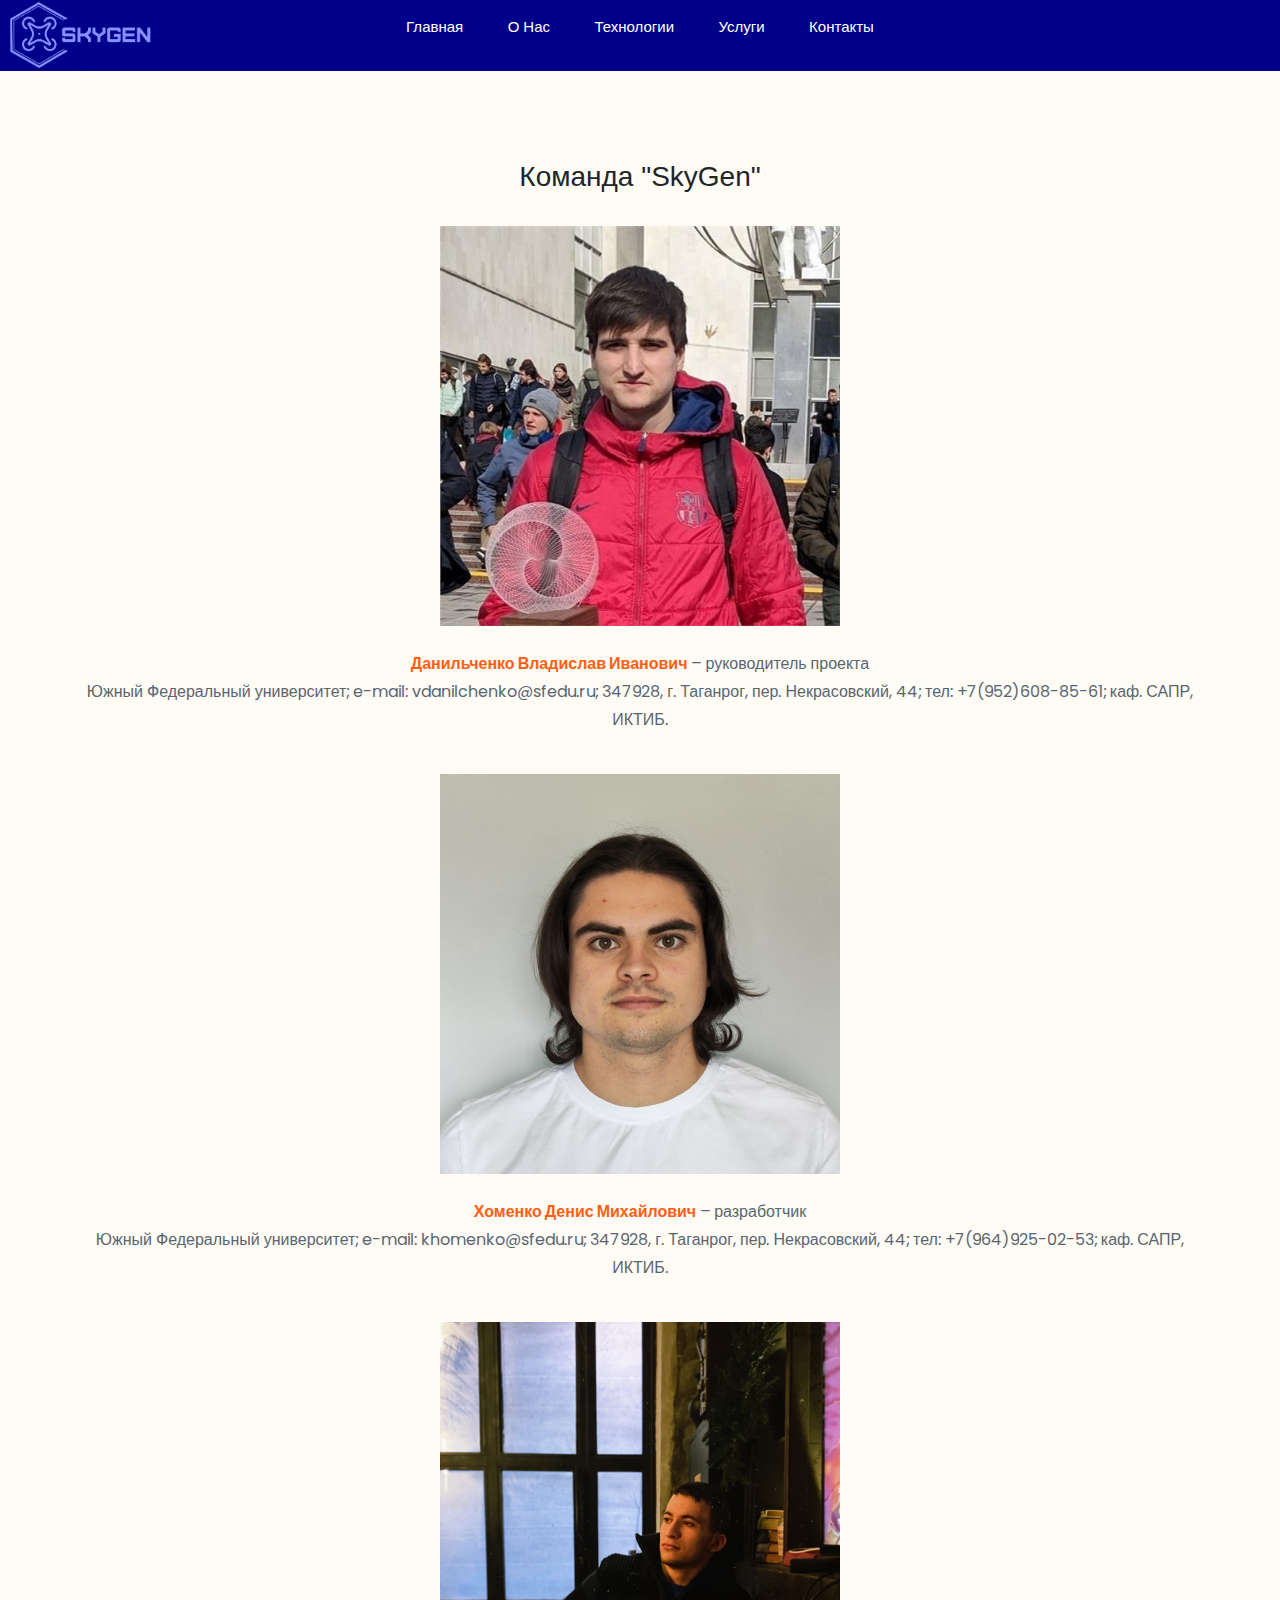
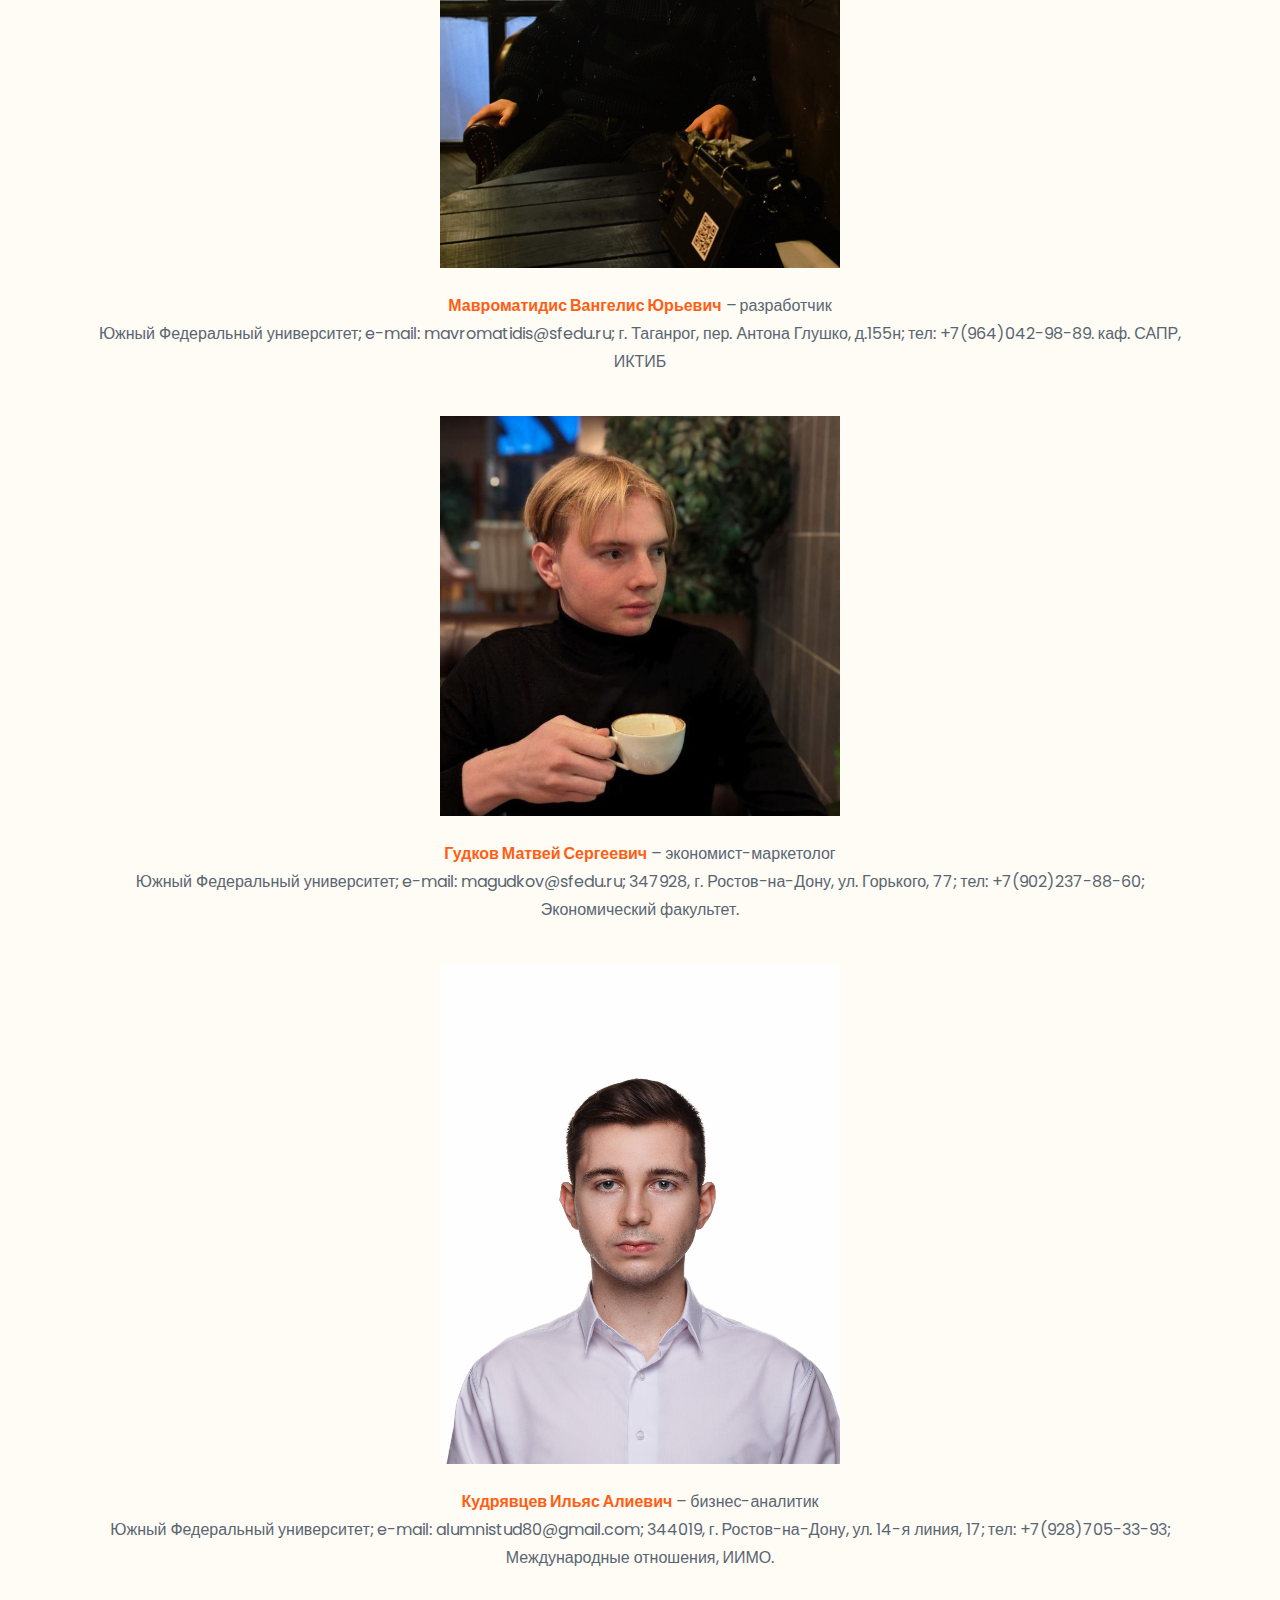
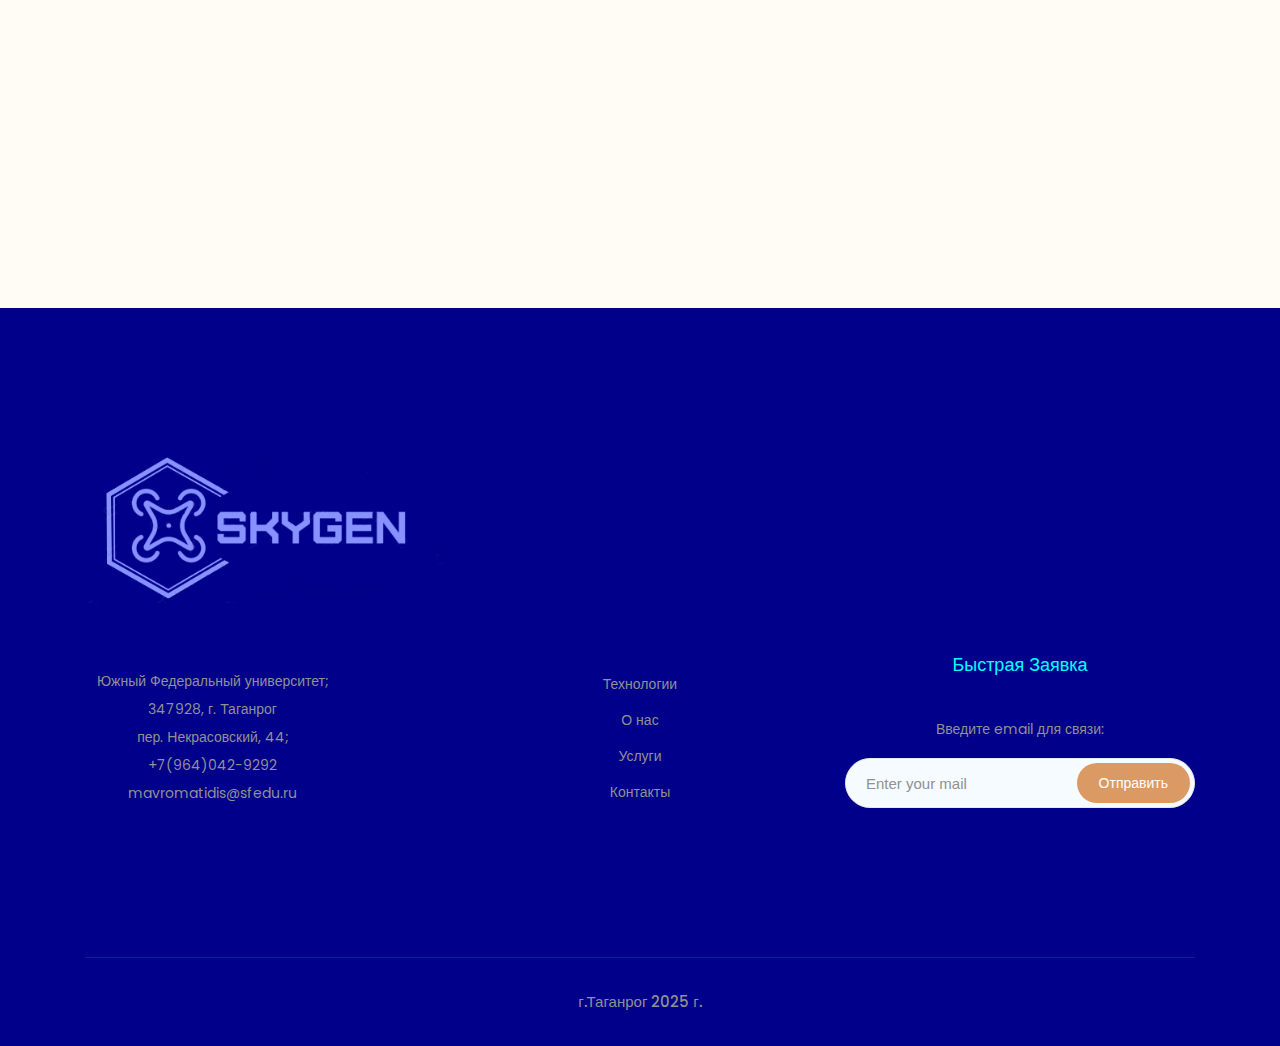
<file: contacts.html>
<!DOCTYPE html>
<html lang="en" dir="ltr">
  <head>
    <meta charset="utf-8">
    <link rel="stylesheet" href="style.css">
    <link rel="stylesheet" href="bootstrap.min.css">
    <title>SkyGen</title>
  </head>
  <body>
      <header>
          <div class="header-area " >
              <div id="sticky-header" class="main-header-area">
                  <div class="container-fluid p-0">
                      <div class="header_bottom_border">
                          <div class="row align-items-center no-gutters">
                              <div class="col-xl-3 col-lg-2">
                                  <div class="logo">
                                      <a href="index.html">
                                          <img src="img/footer_logo.png" width = "170px" alt="">
                                      </a>
                                  </div>
                              </div>
                              <div class="col-xl-6 col-lg-7">
                                  <div class="main-menu  d-none d-lg-block">
                                      <nav>
                                          <ul id="navigation">
                                              <li><a class="active" href="index.html">Главная</a></li>
                                              <li><a class="active" href="about.html">О нас</a></li>
                                              <li><a class="active" href="tech.html">Технологии</a></li>
                                              <li><a class="active" href="service.html">Услуги</a></li>
                                              <li><a class="active" href="contacts.html">Контакты</a></li>
                                          </ul>
                                      </nav>
                                  </div>
                              </div>

                              <div class="col-12">
                                  <div class="mobile_menu d-block d-lg-none"></div>
                              </div>
                          </div>
                      </div>

                  </div>
              </div>
          </div>
      </header>
      <div class="about_area">

        <div class="container">
              
            <div class="slider_text text-center">
              <h3>Команда "SkyGen"</h3>
                  <span class="long_dash"></span><span class="long_dash"></span><span class="long_dash"></span><span class="long_dash"></span><br>
                  <img src="img/vlad.jpeg" alt="" width="400px"><br><br>
                  <p><b>Данильченко Владислав Иванович</b> – руководитель проекта <br> Южный Федеральный университет; e-mail: vdanilchenko@sfedu.ru; 347928, г. Таганрог, пер. Некрасовский, 44; тел: +7(952)608-85-61; каф. САПР, ИКТИБ.</p>

                  <span class="long_dash"></span><br>
                  <img src="img/denis.jpeg" alt="" width="400px"><br><br>
                   <p><b>Хоменко Денис Михайлович</b> – разработчик <br> Южный Федеральный университет; e-mail: khomenko@sfedu.ru; 347928, г. Таганрог, пер. Некрасовский, 44; тел: +7(964)925-02-53; каф. САПР, ИКТИБ.</p>

                  <span class="long_dash"></span><br>
                  <img src="img/vangelis.jpg" alt="" width="400px"><br><br>
                     <p><b>Мавроматидис Вангелис Юрьевич</b> – разработчик <br> Южный Федеральный университет; e-mail: mavromatidis@sfedu.ru; г. Таганрог, пер. Антона Глушко, д.155н; тел: +7(964)042-98-89. каф. САПР, ИКТИБ</p>

                     <span class="long_dash"></span><br>
                  <img src="img/matew.jpeg" alt="" width="400px"><br><br>
                     <p><b>Гудков Матвей Сергеевич</b> – экономист-маркетолог <br> Южный Федеральный университет; e-mail: magudkov@sfedu.ru; 347928, г. Ростов-на-Дону, ул. Горького, 77; тел: +7(902)237-88-60; Экономический факультет.</p>

                  <span class="long_dash"></span><br>
                    <img src="img/ilyas.jpeg" alt="" width="400px"><br><br>
                     <p><b>Кудрявцев Ильяс Алиевич</b> – бизнес-аналитик <br>Южный Федеральный университет; e-mail: alumnistud80@gmail.com; 344019, г. Ростов-на-Дону, ул. 14-я линия, 17; тел: +7(928)705-33-93; Международные отношения, ИИМО.</p>
                      </div>
             </div>
                 
          </div>
      </div>
      <!-- about_area_end -->
 <!-- footer_start  -->
    <footer class="footer">
        <div class="footer_top">
            <div class="container">
                <div class="row">
                    <div class="col-xl-3 col-md-6 col-lg-3 ">
                        <div class="footer_widget">
                            <div class="footer_logo">
                                <a href="#">
                                    <img src="img/footer_logo.png" alt="" style="height: 150px;">
                                </a>
                            </div>
                            <br>
                            <p>Южный Федеральный университет;<br>
                                347928, г. Таганрог <br> пер. Некрасовский, 44; <br>
                                  <a href="#">+7(964)042-9292</a> <br>
                                  <a href="#">mavromatidis@sfedu.ru</a>
                              </p>
                            <p>



                            </p>

                        </div>
                    </div>
                    <div class="col-xl-4 col-md-6 col-lg-4 offset-xl-1">
                        <div class="footer_widget">
                            <h3 class="footer_title">
                                <br><br><br><br><br><br><br><br>    
                            </h3>
                            <ul>
                                <li><a href="tech.html">Технологии</a></li>
                                <li><a href="about.html">О нас</a></li>
                                <li><a href="service.html"> Услуги</a></li>
                                <li><a href="contacts.html"> Контакты</a></li>
                            </ul>
                        </div>
                    </div>
                    <div class="col-xl-4 col-md-6 col-lg-4">
                        <div class="footer_widget">
                            <br><br><br>
                            <h3 class="footer_title" style="color: aqua;">
                                <br><br><br><br><br><br>Быстрая заявка
                            </h3>
                            <p class="newsletter_text">
                                Введите email для связи: 
                            </p>
                            <form action="#" class="newsletter_form">
                                <input type="text" placeholder="Enter your mail">
                                <button type="submit">Отправить</button>
                            </form>
                           
                        </div>
                    </div>
                </div>
            </div>
        </div>
        <div class="copy-right_text">
            <div class="container">
                <div class="footer_border"></div>
                <div class="row">
                    <div class="col-xl-12">
                        <p class="copy_right text-center">
                            г.Таганрог 2025 г.
                        </p>
                    </div>
                </div>
            </div>
        </div>
    </footer>
    <!-- footer_end  -->
  </body>
</html>
</file>
<file: style.css>
@import url("https://fonts.googleapis.com/css?family=Philosopher:400,400i,700,700i|Poppins:200,200i,300,300i,400,400i,500,600,700,800,900&display=swap");
@import url("https://fonts.googleapis.com/css?family=Philosopher:400,400i,700,700i|Poppins:200,200i,300,300i,400,400i,500,600,700,800,900&display=swap");
/* line 1, ../../Arafath/CL/Cl November/225. Restaurant-02/HTML/scss/_extend.scss */
.flex-center-start {
  display: -webkit-box;
  display: -ms-flexbox;
  display: flex;
  -webkit-box-align: center;
  -ms-flex-align: center;
  align-items: center;
  -webkit-box-pack: start;
  -ms-flex-pack: start;
  justify-content: start;
}

.header-area{
  background-color: #00008B;
}
.slider_area{
  background-image: url("img/slider_background.jpg")
}
/* Normal desktop :1200px. */
/* Normal desktop :992px. */
/* Tablet desktop :768px. */
/* small mobile :320px. */
/* Large Mobile :480px. */
/* 1. Theme default css */
/* Normal desktop :1200px. */
/* Normal desktop :992px. */
/* Tablet desktop :768px. */
/* small mobile :320px. */
/* Large Mobile :480px. */
/* line 6, ../../Arafath/CL/Cl November/225. Restaurant-02/HTML/scss/theme-default.scss */
body {
  font-family: "Poppins", sans-serif;
  font-weight: normal;
  font-style: normal;
}


.container {
  text-align: center; /* Центрирование текста */
}

.video-container {
  margin-top: 20px; /* Отступ сверху для видео */
}

video {
  width: 100%; /* Ширина видео 100% от родительского контейнера */
  max-width: 600px; /* Максимальная ширина видео */
}

/* line 13, ../../Arafath/CL/Cl November/225. Restaurant-02/HTML/scss/theme-default.scss */
.img {
  max-width: 100%;
  -webkit-transition: 0.3s;
  -moz-transition: 0.3s;
  -o-transition: 0.3s;
  transition: 0.3s;
}
a{
  text-decoration: none;
}
/* line 17, ../../Arafath/CL/Cl November/225. Restaurant-02/HTML/scss/theme-default.scss */
a,
.button {
  -webkit-transition: 0.3s;
  -moz-transition: 0.3s;
  -o-transition: 0.3s;
  transition: 0.3s;
}

/* line 21, ../../Arafath/CL/Cl November/225. Restaurant-02/HTML/scss/theme-default.scss */
a:focus,
.button:focus, button:focus {
  text-decoration: none;
  outline: none;
}

/* line 26, ../../Arafath/CL/Cl November/225. Restaurant-02/HTML/scss/theme-default.scss */
a:focus {
  text-decoration: none;
}

/* line 29, ../../Arafath/CL/Cl November/225. Restaurant-02/HTML/scss/theme-default.scss */
a:focus,
a:hover,
.portfolio-cat a:hover,
.footer -menu li a:hover {
  text-decoration: none;
}

/* line 35, ../../Arafath/CL/Cl November/225. Restaurant-02/HTML/scss/theme-default.scss */
a,
button {
  color: #1F1F1F;
  outline: medium none;
}

/* line 40, ../../Arafath/CL/Cl November/225. Restaurant-02/HTML/scss/theme-default.scss */
h1, h2, h3, h4, h5 {
  font-family: "Philosopher", sans-serif;
  color: #001D38;
}

/* line 44, ../../Arafath/CL/Cl November/225. Restaurant-02/HTML/scss/theme-default.scss */
h1 a,
h2 a,
h3 a,
h4 a,
h5 a,
h6 a {
  color: inherit;
}

/* line 53, ../../Arafath/CL/Cl November/225. Restaurant-02/HTML/scss/theme-default.scss */
ul {
  margin: 0px;
  padding: 0px;
}

/* line 57, ../../Arafath/CL/Cl November/225. Restaurant-02/HTML/scss/theme-default.scss */
li {
  list-style: none;
}

/* line 60, ../../Arafath/CL/Cl November/225. Restaurant-02/HTML/scss/theme-default.scss */
p {
  font-size: 16px;
  font-weight: 400;
  line-height: 28px;
  color: #596672;
  margin-bottom: 0px;
  font-family: "Poppins", sans-serif;
}

/* line 69, ../../Arafath/CL/Cl November/225. Restaurant-02/HTML/scss/theme-default.scss */
label {
  color: #7e7e7e;
  cursor: pointer;
  font-size: 14px;
  font-weight: 400;
}

/* line 75, ../../Arafath/CL/Cl November/225. Restaurant-02/HTML/scss/theme-default.scss */
*::-moz-selection {
  background: #444;
  color: #fff;
  text-shadow: none;
}

/* line 80, ../../Arafath/CL/Cl November/225. Restaurant-02/HTML/scss/theme-default.scss */
::-moz-selection {
  background: #444;
  color: #fff;
  text-shadow: none;
}

/* line 85, ../../Arafath/CL/Cl November/225. Restaurant-02/HTML/scss/theme-default.scss */
::selection {
  background: #444;
  color: #fff;
  text-shadow: none;
}

/* line 90, ../../Arafath/CL/Cl November/225. Restaurant-02/HTML/scss/theme-default.scss */
*::-webkit-input-placeholder {
  color: #cccccc;
  font-size: 14px;
  opacity: 1;
}

/* line 95, ../../Arafath/CL/Cl November/225. Restaurant-02/HTML/scss/theme-default.scss */
*:-ms-input-placeholder {
  color: #cccccc;
  font-size: 14px;
  opacity: 1;
}

/* line 100, ../../Arafath/CL/Cl November/225. Restaurant-02/HTML/scss/theme-default.scss */
*::-ms-input-placeholder {
  color: #cccccc;
  font-size: 14px;
  opacity: 1;
}

/* line 105, ../../Arafath/CL/Cl November/225. Restaurant-02/HTML/scss/theme-default.scss */
*::placeholder {
  color: #cccccc;
  font-size: 14px;
  opacity: 1;
}

/* line 111, ../../Arafath/CL/Cl November/225. Restaurant-02/HTML/scss/theme-default.scss */
h3 {
  font-size: 24px;
}

/* line 115, ../../Arafath/CL/Cl November/225. Restaurant-02/HTML/scss/theme-default.scss */
.mb-65 {
  margin-bottom: 67px;
}

/* line 119, ../../Arafath/CL/Cl November/225. Restaurant-02/HTML/scss/theme-default.scss */
.black-bg {
  background: #020c26 !important;
}

/* line 123, ../../Arafath/CL/Cl November/225. Restaurant-02/HTML/scss/theme-default.scss */
.white-bg {
  background: #ffffff;
}

/* line 126, ../../Arafath/CL/Cl November/225. Restaurant-02/HTML/scss/theme-default.scss */
.gray-bg {
  background: #f5f5f5;
}

/* line 131, ../../Arafath/CL/Cl November/225. Restaurant-02/HTML/scss/theme-default.scss */
.overlay {
  position: relative;
  z-index: 0;
}

/* line 135, ../../Arafath/CL/Cl November/225. Restaurant-02/HTML/scss/theme-default.scss */
.overlay::before {
  position: absolute;
  content: "";
  /* Permalink - use to edit and share this gradient: https://colorzilla.com/gradient-editor/#001d38+0,1a0d01+100&0.7+0,0.6+100 */
  background: -moz-linear-gradient(left, rgba(0, 29, 56, 0.7) 0%, rgba(26, 13, 1, 0.6) 100%);
  /* FF3.6-15 */
  background: -webkit-linear-gradient(left, rgba(0, 29, 56, 0.7) 0%, rgba(26, 13, 1, 0.6) 100%);
  /* Chrome10-25,Safari5.1-6 */
  background: linear-gradient(to right, rgba(0, 29, 56, 0.7) 0%, rgba(26, 13, 1, 0.6) 100%);
  /* W3C, IE10+, FF16+, Chrome26+, Opera12+, Safari7+ */
  filter: progid:DXImageTransform.Microsoft.gradient( startColorstr='#b3001d38', endColorstr='#991a0d01',GradientType=1 );
  /* IE6-9 */
  top: 0;
  left: 0;
  width: 100%;
  height: 100%;
  z-index: -1;
}

/* line 151, ../../Arafath/CL/Cl November/225. Restaurant-02/HTML/scss/theme-default.scss */
.overlay2 {
  position: relative;
  z-index: 0;
}

/* line 155, ../../Arafath/CL/Cl November/225. Restaurant-02/HTML/scss/theme-default.scss */
.overlay2::before {
  position: absolute;
  content: "";
  background-color: #001D38;
  top: 0;
  left: 0;
  width: 100%;
  height: 100%;
  z-index: -1;
  opacity: 0.6;
}

/* line 167, ../../Arafath/CL/Cl November/225. Restaurant-02/HTML/scss/theme-default.scss */
.overlay_03 {
  position: relative;
  z-index: 0;
}

/* line 171, ../../Arafath/CL/Cl November/225. Restaurant-02/HTML/scss/theme-default.scss */
.overlay_03::before {
  position: absolute;
  width: 100%;
  height: 100%;
  left: 0;
  top: 0;
  background: #001D38;
  opacity: .6;
  content: '';
  z-index: -1;
}

/* line 184, ../../Arafath/CL/Cl November/225. Restaurant-02/HTML/scss/theme-default.scss */
.bradcam_overlay {
  position: relative;
  z-index: 0;
}

/* line 188, ../../Arafath/CL/Cl November/225. Restaurant-02/HTML/scss/theme-default.scss */
.bradcam_overlay::before {
  position: absolute;
  content: "";
  /* Permalink - use to edit and share this gradient: https://colorzilla.com/gradient-editor/#5db2ff+0,7db9e8+100&1+24,0+96 */
  background: -moz-linear-gradient(left, #5db2ff 0%, #65b4f9 24%, rgba(124, 185, 233, 0) 96%, rgba(125, 185, 232, 0) 100%);
  /* FF3.6-15 */
  background: -webkit-linear-gradient(left, #5db2ff 0%, #65b4f9 24%, rgba(124, 185, 233, 0) 96%, rgba(125, 185, 232, 0) 100%);
  /* Chrome10-25,Safari5.1-6 */
  background: linear-gradient(to right, #5db2ff 0%, #65b4f9 24%, rgba(124, 185, 233, 0) 96%, rgba(125, 185, 232, 0) 100%);
  /* W3C, IE10+, FF16+, Chrome26+, Opera12+, Safari7+ */
  filter: progid:DXImageTransform.Microsoft.gradient( startColorstr='#5db2ff', endColorstr='#007db9e8',GradientType=1 );
  /* IE6-9 */
  top: 0;
  left: 0;
  width: 100%;
  height: 100%;
  z-index: -1;
  opacity: 1;
}

/* line 204, ../../Arafath/CL/Cl November/225. Restaurant-02/HTML/scss/theme-default.scss */
.section-padding {
  padding-top: 120px;
  padding-bottom: 120px;
}

/* line 208, ../../Arafath/CL/Cl November/225. Restaurant-02/HTML/scss/theme-default.scss */
.pt-120 {
  padding-top: 120px;
}

/* button style */
/* line 214, ../../Arafath/CL/Cl November/225. Restaurant-02/HTML/scss/theme-default.scss */
.owl-carousel .owl-nav div {
  background: transparent;
  height: 50px;
  left: 0px;
  position: absolute;
  text-align: center;
  top: 50%;
  -webkit-transform: translateY(-50%);
  -ms-transform: translateY(-50%);
  transform: translateY(-50%);
  -webkit-transition: all 0.3s ease 0s;
  -o-transition: all 0.3s ease 0s;
  transition: all 0.3s ease 0s;
  width: 50px;
  color: #707070;
  background-color: transparent;
  -webkit-border-radius: 50%;
  -moz-border-radius: 50%;
  border-radius: 50%;
  left: 50px;
  font-size: 15px;
  line-height: 50px;
  border: 1px solid #4D6174;
  left: 150px;
  color: #fff;
}

/* line 242, ../../Arafath/CL/Cl November/225. Restaurant-02/HTML/scss/theme-default.scss */
.owl-carousel .owl-nav div.owl-next {
  left: auto;
  right: 150px;
}

/* line 247, ../../Arafath/CL/Cl November/225. Restaurant-02/HTML/scss/theme-default.scss */
.owl-carousel .owl-nav div.owl-next i {
  position: relative;
  right: 0;
}

/* line 254, ../../Arafath/CL/Cl November/225. Restaurant-02/HTML/scss/theme-default.scss */
.owl-carousel .owl-nav div.owl-prev i {
  position: relative;
  top: 0px;
}

/* line 264, ../../Arafath/CL/Cl November/225. Restaurant-02/HTML/scss/theme-default.scss */
.owl-carousel:hover .owl-nav div {
  opacity: 1;
  visibility: visible;
}

/* line 267, ../../Arafath/CL/Cl November/225. Restaurant-02/HTML/scss/theme-default.scss */
.owl-carousel:hover .owl-nav div:hover {
  color: #fff;
  background: #001D38;
  border: 1px solid transparent;
}

/* line 277, ../../Arafath/CL/Cl November/225. Restaurant-02/HTML/scss/theme-default.scss */
.mb-20px {
  margin-bottom: 20px;
}

/* line 281, ../../Arafath/CL/Cl November/225. Restaurant-02/HTML/scss/theme-default.scss */
.mb-55 {
  margin-bottom: 55px;
}

/* line 284, ../../Arafath/CL/Cl November/225. Restaurant-02/HTML/scss/theme-default.scss */
.mb-75 {
  margin-bottom: 75px;
}

@media (max-width: 767px) {
  /* line 284, ../../Arafath/CL/Cl November/225. Restaurant-02/HTML/scss/theme-default.scss */
  .mb-75 {
    margin-bottom: 30px;
  }
}

@media (min-width: 768px) and (max-width: 991px) {
  /* line 284, ../../Arafath/CL/Cl November/225. Restaurant-02/HTML/scss/theme-default.scss */
  .mb-75 {
    margin-bottom: 30px;
  }
}

/* line 293, ../../Arafath/CL/Cl November/225. Restaurant-02/HTML/scss/theme-default.scss */
.mb-40 {
  margin-bottom: 40px;
}

/* line 296, ../../Arafath/CL/Cl November/225. Restaurant-02/HTML/scss/theme-default.scss */
.mb-20 {
  margin-bottom: 20px;
}

/* line 301, ../../Arafath/CL/Cl November/225. Restaurant-02/HTML/scss/theme-default.scss */
.mb-60 {
  margin-bottom: 50px !important;
}

/* line 1, ../../Arafath/CL/Cl November/225. Restaurant-02/HTML/scss/_btn.scss */
.boxed-btn {
  background: #fff;
  color: #DB9A64;
  display: inline-block;
  padding: 18px 44px;
  font-family: "Poppins", sans-serif;
  font-size: 14px;
  font-weight: 400;
  border: 0;
  border: 1px solid #DB9A64;
  letter-spacing: 3px;
  text-align: center;
  color: #DB9A64 !important;
  text-transform: uppercase;
  cursor: pointer;
}

/* line 17, ../../Arafath/CL/Cl November/225. Restaurant-02/HTML/scss/_btn.scss */
.boxed-btn:hover {
  background: #DB9A64;
  color: #fff !important;
  border: 1px solid #DB9A64;
}

/* line 22, ../../Arafath/CL/Cl November/225. Restaurant-02/HTML/scss/_btn.scss */
.boxed-btn:focus {
  outline: none;
}

/* line 25, ../../Arafath/CL/Cl November/225. Restaurant-02/HTML/scss/_btn.scss */
.boxed-btn.large-width {
  width: 220px;
}

/* line 29, ../../Arafath/CL/Cl November/225. Restaurant-02/HTML/scss/_btn.scss */
.boxed-btn3 {
  /* Permalink - use to edit and share this gradient: https://colorzilla.com/gradient-editor/#001D38+0,fd8e5e+100 */
  background: #DB9A64;
  /* IE6-9 */
  color: #fff;
  display: inline-block;
  padding: 19px 50px;
  font-family: "Poppins", sans-serif;
  font-size: 14px;
  font-weight: 500;
  border: 0;
  -webkit-border-radius: 0px;
  -moz-border-radius: 0px;
  border-radius: 0px;
  text-align: center;
  color: #fff;
  text-transform: capitalize;
  -webkit-transition: 0.3s;
  -moz-transition: 0.3s;
  -o-transition: 0.3s;
  transition: 0.3s;
  cursor: pointer;
  letter-spacing: 2px;
}

/* line 49, ../../Arafath/CL/Cl November/225. Restaurant-02/HTML/scss/_btn.scss */
.boxed-btn3:hover {
  /* Permalink - use to edit and share this gradient: https://colorzilla.com/gradient-editor/#001D38+0,fd8e5e+100 */
  background: #001D38;
  /* IE6-9 */
  color: #fff !important;
}

/* line 55, ../../Arafath/CL/Cl November/225. Restaurant-02/HTML/scss/_btn.scss */
.boxed-btn3:focus {
  outline: none;
}

/* line 58, ../../Arafath/CL/Cl November/225. Restaurant-02/HTML/scss/_btn.scss */
.boxed-btn3.large-width {
  width: 220px;
}

/* line 63, ../../Arafath/CL/Cl November/225. Restaurant-02/HTML/scss/_btn.scss */
.boxed-btn3-white {
  color: #fff;
  display: inline-block;
  padding: 13px 27px;
  font-family: "Poppins", sans-serif;
  font-size: 14px;
  font-weight: 400;
  border: 0;
  border: 1px solid #fff;
  -webkit-border-radius: 5px;
  -moz-border-radius: 5px;
  border-radius: 5px;
  text-align: center;
  color: #fff !important;
  text-transform: capitalize;
  -webkit-transition: 0.5s;
  -moz-transition: 0.5s;
  -o-transition: 0.5s;
  transition: 0.5s;
  cursor: pointer;
  letter-spacing: 2px;
}

/* line 80, ../../Arafath/CL/Cl November/225. Restaurant-02/HTML/scss/_btn.scss */
.boxed-btn3-white:hover {
  background: #28AE61;
  color: #fff !important;
  border: 1px solid transparent;
}

/* line 85, ../../Arafath/CL/Cl November/225. Restaurant-02/HTML/scss/_btn.scss */
.boxed-btn3-white i {
  margin-right: 2px;
}

/* line 88, ../../Arafath/CL/Cl November/225. Restaurant-02/HTML/scss/_btn.scss */
.boxed-btn3-white:focus {
  outline: none;
}

/* line 91, ../../Arafath/CL/Cl November/225. Restaurant-02/HTML/scss/_btn.scss */
.boxed-btn3-white.large-width {
  width: 220px;
}

/* line 96, ../../Arafath/CL/Cl November/225. Restaurant-02/HTML/scss/_btn.scss */
.boxed-btn3-line {
  color: #fff !important;
  display: inline-block;
  padding: 14px 47px;
  font-family: "Poppins", sans-serif;
  font-size: 14px;
  font-weight: 500;
  border: 0;
  border: 1px solid #001D38;
  -webkit-border-radius: 0px;
  -moz-border-radius: 0px;
  border-radius: 0px;
  text-align: center;
  text-transform: capitalize;
  -webkit-transition: 0.5s;
  -moz-transition: 0.5s;
  -o-transition: 0.5s;
  transition: 0.5s;
  background: #001D38;
  cursor: pointer;
  letter-spacing: 2px;
}

/* line 113, ../../Arafath/CL/Cl November/225. Restaurant-02/HTML/scss/_btn.scss */
.boxed-btn3-line:hover {
  color: #001D38 !important;
  border: 1px solid #001D38;
  /* Permalink - use to edit and share this gradient: https://colorzilla.com/gradient-editor/#001D38+0,fd8e5e+100 */
  background: #fff;
}

/* line 119, ../../Arafath/CL/Cl November/225. Restaurant-02/HTML/scss/_btn.scss */
.boxed-btn3-line:focus {
  outline: none;
}

/* line 122, ../../Arafath/CL/Cl November/225. Restaurant-02/HTML/scss/_btn.scss */
.boxed-btn3-line.large-width {
  width: 220px;
}

/* line 126, ../../Arafath/CL/Cl November/225. Restaurant-02/HTML/scss/_btn.scss */
.boxed-btn2 {
  background: transparent;
  color: #fff;
  display: inline-block;
  padding: 18px 24px;
  font-family: "Poppins", sans-serif;
  font-size: 14px;
  font-weight: 400;
  border: 0;
  border: 1px solid #fff;
  letter-spacing: 2px;
  text-transform: uppercase;
}

/* line 138, ../../Arafath/CL/Cl November/225. Restaurant-02/HTML/scss/_btn.scss */
.boxed-btn2:hover {
  background: #fff;
  color: #131313 !important;
}

/* line 142, ../../Arafath/CL/Cl November/225. Restaurant-02/HTML/scss/_btn.scss */
.boxed-btn2:focus {
  outline: none;
}

/* line 146, ../../Arafath/CL/Cl November/225. Restaurant-02/HTML/scss/_btn.scss */
.line-button {
  color: #919191;
  font-size: 16px;
  font-weight: 400;
  display: inline-block;
  position: relative;
  padding-right: 5px;
  padding-bottom: 2px;
}

/* line 154, ../../Arafath/CL/Cl November/225. Restaurant-02/HTML/scss/_btn.scss */
.line-button::before {
  position: absolute;
  content: "";
  background: #919191;
  width: 100%;
  height: 1px;
  bottom: 0;
  left: 0;
}

/* line 163, ../../Arafath/CL/Cl November/225. Restaurant-02/HTML/scss/_btn.scss */
.line-button:hover {
  color: #009DFF;
}

/* line 166, ../../Arafath/CL/Cl November/225. Restaurant-02/HTML/scss/_btn.scss */
.line-button:hover::before {
  background: #009DFF;
}

/* line 170, ../../Arafath/CL/Cl November/225. Restaurant-02/HTML/scss/_btn.scss */
.book_now {
  display: inline-block;
  font-size: 14px;
  color: #009DFF;
  border: 1px solid #009DFF;
  text-transform: capitalize;
  padding: 10px 25px;
}

/* line 177, ../../Arafath/CL/Cl November/225. Restaurant-02/HTML/scss/_btn.scss */
.book_now:hover {
  background: #009DFF;
  color: #fff;
}

/* line 2, ../../Arafath/CL/Cl November/225. Restaurant-02/HTML/scss/_section_title.scss */
.section_title h3 {
  font-size: 50px;
  font-weight: 700;
  color: #001D38;
  position: relative;
  z-index: 0;
  padding-bottom: 0;
}

@media (max-width: 767px) {
  /* line 2, ../../Arafath/CL/Cl November/225. Restaurant-02/HTML/scss/_section_title.scss */
  .section_title h3 {
    font-size: 30px;
    line-height: 36px;
  }
}

@media (min-width: 768px) and (max-width: 991px) {
  /* line 2, ../../Arafath/CL/Cl November/225. Restaurant-02/HTML/scss/_section_title.scss */
  .section_title h3 {
    font-size: 36px;
    line-height: 42px;
  }
}

@media (min-width: 992px) and (max-width: 1200px) {
  /* line 2, ../../Arafath/CL/Cl November/225. Restaurant-02/HTML/scss/_section_title.scss */
  .section_title h3 {
    font-size: 35px;
    line-height: 42px;
  }
}

@media (max-width: 767px) {
  /* line 22, ../../Arafath/CL/Cl November/225. Restaurant-02/HTML/scss/_section_title.scss */
  .section_title h3 br {
    display: none;
  }
}

@media (min-width: 768px) and (max-width: 991px) {
  /* line 22, ../../Arafath/CL/Cl November/225. Restaurant-02/HTML/scss/_section_title.scss */
  .section_title h3 br {
    display: none;
  }
}

@media (min-width: 992px) and (max-width: 1200px) {
  /* line 22, ../../Arafath/CL/Cl November/225. Restaurant-02/HTML/scss/_section_title.scss */
  .section_title h3 br {
    display: none;
  }
}

/* line 34, ../../Arafath/CL/Cl November/225. Restaurant-02/HTML/scss/_section_title.scss */
.section_title p {
  font-size: 16px;
  color: #DB9A64;
  line-height: 28px;
  margin-bottom: 0;
  font-weight: 400;
  margin-bottom: 15px;
}

@media (max-width: 767px) {
  /* line 41, ../../Arafath/CL/Cl November/225. Restaurant-02/HTML/scss/_section_title.scss */
  .section_title p br {
    display: none;
  }
}

/* line 49, ../../Arafath/CL/Cl November/225. Restaurant-02/HTML/scss/_section_title.scss */
.section_title h4 {
  font-size: 22px;
  font-weight: 500;
  color: #001D38;
  padding-bottom: 21px;
}

/* line 55, ../../Arafath/CL/Cl November/225. Restaurant-02/HTML/scss/_section_title.scss */
.mb-50 {
  margin-bottom: 50px;
}

@media (max-width: 767px) {
  /* line 55, ../../Arafath/CL/Cl November/225. Restaurant-02/HTML/scss/_section_title.scss */
  .mb-50 {
    margin-bottom: 40px;
  }
}

/* line 62, ../../Arafath/CL/Cl November/225. Restaurant-02/HTML/scss/_section_title.scss */
.mb-70 {
  margin-bottom: 70px;
}

@media (max-width: 767px) {
  /* line 62, ../../Arafath/CL/Cl November/225. Restaurant-02/HTML/scss/_section_title.scss */
  .mb-70 {
    margin-bottom: 40px;
  }
}

@media (min-width: 768px) and (max-width: 991px) {
  /* line 62, ../../Arafath/CL/Cl November/225. Restaurant-02/HTML/scss/_section_title.scss */
  .mb-70 {
    margin-bottom: 40px;
  }
}

@media (max-width: 767px) {
  /* line 4, ../../Arafath/CL/Cl November/225. Restaurant-02/HTML/scss/_slick-nav.scss */
  .mobile_menu {
    position: absolute;
    right: 0px;
    width: 100%;
    z-index: 9;
  }
}

/* line 13, ../../Arafath/CL/Cl November/225. Restaurant-02/HTML/scss/_slick-nav.scss */
.slicknav_menu .slicknav_nav {
  background: #fff;
  float: right;
  margin-top: 0;
  padding: 0;
  width: 95%;
  padding: 0;
  border-radius: 0px;
  margin-top: 5px;
  position: absolute;
  left: 0;
  right: 0;
  margin: auto;
  top: 11px;
}

/* line 28, ../../Arafath/CL/Cl November/225. Restaurant-02/HTML/scss/_slick-nav.scss */
.slicknav_menu .slicknav_nav a:hover {
  background: transparent;
  color: #FDAE5C;
}

/* line 32, ../../Arafath/CL/Cl November/225. Restaurant-02/HTML/scss/_slick-nav.scss */
.slicknav_menu .slicknav_nav a.active {
  color: #FDAE5C;
}

@media (max-width: 767px) {
  /* line 35, ../../Arafath/CL/Cl November/225. Restaurant-02/HTML/scss/_slick-nav.scss */
  .slicknav_menu .slicknav_nav a i {
    display: none;
  }
}

@media (min-width: 768px) and (max-width: 991px) {
  /* line 35, ../../Arafath/CL/Cl November/225. Restaurant-02/HTML/scss/_slick-nav.scss */
  .slicknav_menu .slicknav_nav a i {
    display: none;
  }
}

/* line 44, ../../Arafath/CL/Cl November/225. Restaurant-02/HTML/scss/_slick-nav.scss */
.slicknav_menu .slicknav_nav .slicknav_btn {
  background-color: transparent;
  cursor: pointer;
  margin-bottom: 10px;
  margin-top: -40px;
  position: relative;
  z-index: 99;
  border: 1px solid #ddd;
  top: 3px;
  right: 5px;
  top: -36px;
}

/* line 55, ../../Arafath/CL/Cl November/225. Restaurant-02/HTML/scss/_slick-nav.scss */
.slicknav_menu .slicknav_nav .slicknav_btn .slicknav_icon {
  margin-right: 6px;
  margin-top: 3px;
  position: relative;
  padding-bottom: 3px;
  top: -11px;
  right: -5px;
}

@media (max-width: 767px) {
  /* line 12, ../../Arafath/CL/Cl November/225. Restaurant-02/HTML/scss/_slick-nav.scss */
  .slicknav_menu {
    margin-right: 0px;
  }
}

/* line 72, ../../Arafath/CL/Cl November/225. Restaurant-02/HTML/scss/_slick-nav.scss */
.slicknav_nav .slicknav_arrow {
  float: right;
  font-size: 22px;
  position: relative;
  top: -9px;
}

/* line 78, ../../Arafath/CL/Cl November/225. Restaurant-02/HTML/scss/_slick-nav.scss */
.slicknav_btn {
  background-color: transparent;
  cursor: pointer;
  margin-bottom: 10px;
  position: relative;
  z-index: 99;
  border: none;
  border-radius: 3px;
  top: 5px;
  padding: 5px;
  right: 5px;
  margin-top: -5px;
  top: -31px;
}

/* line 92, ../../Arafath/CL/Cl November/225. Restaurant-02/HTML/scss/_slick-nav.scss */
.slicknav_btn {
  background-color: transparent;
  cursor: pointer;
  margin-bottom: 10px;
  position: relative;
  z-index: 99;
  border: none;
  border-radius: 3px;
  top: 5px;
  padding: 5px;
  right: 0;
  margin-top: -5px;
  top: -41px;
}

/* line 106, ../../Arafath/CL/Cl November/225. Restaurant-02/HTML/scss/_slick-nav.scss */
.slicknav_menu .slicknav_nav {
  top: -1px;
}

/* line 1, ../../Arafath/CL/Cl November/225. Restaurant-02/HTML/scss/_header.scss */
.header-area {
  left: 0;
  right: 0;
  width: 100%;
  top: 0;
  z-index: 9;
  position: absolute;
}

@media (max-width: 767px) {
  /* line 1, ../../Arafath/CL/Cl November/225. Restaurant-02/HTML/scss/_header.scss */
  .header-area {
    padding-top: 0;
  }
}

@media (min-width: 768px) and (max-width: 991px) {
  /* line 1, ../../Arafath/CL/Cl November/225. Restaurant-02/HTML/scss/_header.scss */
  .header-area {
    padding-top: 0;
  }
}

/* line 17, ../../Arafath/CL/Cl November/225. Restaurant-02/HTML/scss/_header.scss */
.header-area .main-header-area {
  background: #fff;
  background: transparent;
  padding: 0 !important;
}

/* line 36, ../../Arafath/CL/Cl November/225. Restaurant-02/HTML/scss/_header.scss */
.header-area .main-header-area .logo {
  text-align: left;
}

@media (max-width: 767px) {
  /* line 36, ../../Arafath/CL/Cl November/225. Restaurant-02/HTML/scss/_header.scss */
  .header-area .main-header-area .logo {
    text-align: left;
  }
}

@media (min-width: 768px) and (max-width: 991px) {
  /* line 36, ../../Arafath/CL/Cl November/225. Restaurant-02/HTML/scss/_header.scss */
  .header-area .main-header-area .logo {
    text-align: left;
  }
}

@media (min-width: 992px) and (max-width: 1200px) {
  /* line 36, ../../Arafath/CL/Cl November/225. Restaurant-02/HTML/scss/_header.scss */
  .header-area .main-header-area .logo {
    text-align: left;
  }
}

@media (max-width: 767px) {
  /* line 50, ../../Arafath/CL/Cl November/225. Restaurant-02/HTML/scss/_header.scss */
  .header-area .main-header-area .logo img {
    width: 110px;
  }
}

@media (min-width: 768px) and (max-width: 991px) {
  /* line 50, ../../Arafath/CL/Cl November/225. Restaurant-02/HTML/scss/_header.scss */
  .header-area .main-header-area .logo img {
    width: 110px;
  }
}

/* line 62, ../../Arafath/CL/Cl November/225. Restaurant-02/HTML/scss/_header.scss */
.header-area .main-header-area .say_hello {
  text-align: right;
  padding-right: 48px;
}

/* line 65, ../../Arafath/CL/Cl November/225. Restaurant-02/HTML/scss/_header.scss */
.header-area .main-header-area .say_hello a {
  font-size: 16px;
  font-weight: 500;
  color: #FFFFFF;
  position: relative;
  padding-bottom: 5px;
}

/* line 71, ../../Arafath/CL/Cl November/225. Restaurant-02/HTML/scss/_header.scss */
.header-area .main-header-area .say_hello a::before {
  position: absolute;
  background: #FFE8C3;
  width: 100%;
  height: 3px;
  left: 0;
  bottom: 0;
  content: '';
}

/* line 82, ../../Arafath/CL/Cl November/225. Restaurant-02/HTML/scss/_header.scss */
.header-area .main-header-area .Appointment {
  display: -webkit-box;
  display: -moz-box;
  display: -ms-flexbox;
  display: -webkit-flex;
  display: flex;
  -webkit-align-items: center;
  -moz-align-items: center;
  -ms-align-items: center;
  align-items: center;
  -webkit-justify-content: flex-end;
  -moz-justify-content: flex-end;
  -ms-justify-content: flex-end;
  justify-content: flex-end;
  -ms-flex-pack: flex-end;
}

@media (min-width: 992px) and (max-width: 1200px) {
  /* line 86, ../../Arafath/CL/Cl November/225. Restaurant-02/HTML/scss/_header.scss */
  .header-area .main-header-area .Appointment .search_button {
    margin-right: 15px;
  }
}

@media (min-width: 1200px) and (max-width: 1500px) {
  /* line 86, ../../Arafath/CL/Cl November/225. Restaurant-02/HTML/scss/_header.scss */
  .header-area .main-header-area .Appointment .search_button {
    margin-right: 15px;
  }
}

/* line 95, ../../Arafath/CL/Cl November/225. Restaurant-02/HTML/scss/_header.scss */
.header-area .main-header-area .Appointment .search_button a i {
  color: #E8E8E8;
}

/* line 102, ../../Arafath/CL/Cl November/225. Restaurant-02/HTML/scss/_header.scss */
.header-area .main-header-area .Appointment .socail_links ul li {
  display: inline-block;
}

/* line 105, ../../Arafath/CL/Cl November/225. Restaurant-02/HTML/scss/_header.scss */
.header-area .main-header-area .Appointment .socail_links ul li a {
  color: #A8A7A0;
  margin: 0 10px;
  font-size: 15px;
}

/* line 109, ../../Arafath/CL/Cl November/225. Restaurant-02/HTML/scss/_header.scss */
.header-area .main-header-area .Appointment .socail_links ul li a:hover {
  color: #fff;
}

/* line 116, ../../Arafath/CL/Cl November/225. Restaurant-02/HTML/scss/_header.scss */
.header-area .main-header-area .Appointment .book_btn {
  margin-left: 30px;
}

@media (min-width: 992px) and (max-width: 1200px) {
  /* line 116, ../../Arafath/CL/Cl November/225. Restaurant-02/HTML/scss/_header.scss */
  .header-area .main-header-area .Appointment .book_btn {
    margin-left: 0;
  }
}

@media (min-width: 1200px) and (max-width: 1500px) {
  /* line 116, ../../Arafath/CL/Cl November/225. Restaurant-02/HTML/scss/_header.scss */
  .header-area .main-header-area .Appointment .book_btn {
    margin-left: 0;
  }
}

/* line 124, ../../Arafath/CL/Cl November/225. Restaurant-02/HTML/scss/_header.scss */
.header-area .main-header-area .Appointment .book_btn a {
  /* Permalink - use to edit and share this gradient: https://colorzilla.com/gradient-editor/#fdae5c+0,fd8e5e+100 */
  background: #fdae5c;
  /* Old browsers */
  background: -moz-linear-gradient(top, #fdae5c 0%, #fd8e5e 100%);
  /* FF3.6-15 */
  background: -webkit-linear-gradient(top, #fdae5c 0%, #fd8e5e 100%);
  /* Chrome10-25,Safari5.1-6 */
  background: linear-gradient(to bottom, #fdae5c 0%, #fd8e5e 100%);
  /* W3C, IE10+, FF16+, Chrome26+, Opera12+, Safari7+ */
  filter: progid:DXImageTransform.Microsoft.gradient( startColorstr='#fdae5c', endColorstr='#fd8e5e',GradientType=0 );
  /* IE6-9 */
  padding: 13px 26px;
  font-size: 14px;
  font-weight: 400;
  border: 1px solid transparent;
  color: #fff;
  -webkit-border-radius: 30px;
  -moz-border-radius: 30px;
  border-radius: 30px;
}

@media (min-width: 992px) and (max-width: 1200px) {
  /* line 124, ../../Arafath/CL/Cl November/225. Restaurant-02/HTML/scss/_header.scss */
  .header-area .main-header-area .Appointment .book_btn a {
    padding: 12px 20px;
  }
}

/* line 142, ../../Arafath/CL/Cl November/225. Restaurant-02/HTML/scss/_header.scss */
.header-area .main-header-area .Appointment .book_btn a:hover {
  /* Permalink - use to edit and share this gradient: https://colorzilla.com/gradient-editor/#fdae5c+0,fd8e5e+100 */
  background: #fdae5c;
  /* Old browsers */
  background: -moz-linear-gradient(top, #fdae5c 0%, #fd8e5e 100%);
  /* FF3.6-15 */
  background: -webkit-linear-gradient(top, #fdae5c 0%, #fd8e5e 100%);
  /* Chrome10-25,Safari5.1-6 */
  background: linear-gradient(to bottom, #fdae5c 0%, #fd8e5e 100%);
  /* W3C, IE10+, FF16+, Chrome26+, Opera12+, Safari7+ */
  filter: progid:DXImageTransform.Microsoft.gradient( startColorstr='#fdae5c', endColorstr='#fd8e5e',GradientType=0 );
  /* IE6-9 */
}

/* line 154, ../../Arafath/CL/Cl November/225. Restaurant-02/HTML/scss/_header.scss */
.header-area .main-header-area .main-menu {
  text-align: center;
  padding: 12px 0;
}

/* line 158, ../../Arafath/CL/Cl November/225. Restaurant-02/HTML/scss/_header.scss */
.header-area .main-header-area .main-menu ul li {
  display: inline-block;
  position: relative;
  margin: 0 20px;
}

/* line 168, ../../Arafath/CL/Cl November/225. Restaurant-02/HTML/scss/_header.scss */
.header-area .main-header-area .main-menu ul li a {
  color: #fff;
  font-size: 15px;
  text-transform: capitalize;
  font-weight: 500;
  display: inline-block;
  padding: 0px 0px 0px 0px;
  font-family: "Poppins", sans-serif;
  position: relative;
  text-transform: capitalize;
}

@media (min-width: 992px) and (max-width: 1200px) {
  /* line 168, ../../Arafath/CL/Cl November/225. Restaurant-02/HTML/scss/_header.scss */
  .header-area .main-header-area .main-menu ul li a {
    font-size: 15px;
  }
}

@media (min-width: 1200px) and (max-width: 1500px) {
  /* line 168, ../../Arafath/CL/Cl November/225. Restaurant-02/HTML/scss/_header.scss */
  .header-area .main-header-area .main-menu ul li a {
    font-size: 15px;
  }
}

/* line 187, ../../Arafath/CL/Cl November/225. Restaurant-02/HTML/scss/_header.scss */
.header-area .main-header-area .main-menu ul li a i {
  font-size: 9px;
}

@media (max-width: 767px) {
  /* line 187, ../../Arafath/CL/Cl November/225. Restaurant-02/HTML/scss/_header.scss */
  .header-area .main-header-area .main-menu ul li a i {
    display: none !important;
  }
}

@media (min-width: 768px) and (max-width: 991px) {
  /* line 187, ../../Arafath/CL/Cl November/225. Restaurant-02/HTML/scss/_header.scss */
  .header-area .main-header-area .main-menu ul li a i {
    display: none !important;
  }
}

/* line 228, ../../Arafath/CL/Cl November/225. Restaurant-02/HTML/scss/_header.scss */
.header-area .main-header-area .main-menu ul li .submenu {
  position: absolute;
  left: 0;
  top: 160%;
  background: #fff;
  width: 200px;
  z-index: 2;
  box-shadow: 0 0 10px rgba(0, 0, 0, 0.02);
  opacity: 0;
  visibility: hidden;
  text-align: left;
  -webkit-transition: 0.6s;
  -moz-transition: 0.6s;
  -o-transition: 0.6s;
  transition: 0.6s;
}

/* line 240, ../../Arafath/CL/Cl November/225. Restaurant-02/HTML/scss/_header.scss */
.header-area .main-header-area .main-menu ul li .submenu li {
  display: block;
}

/* line 242, ../../Arafath/CL/Cl November/225. Restaurant-02/HTML/scss/_header.scss */
.header-area .main-header-area .main-menu ul li .submenu li a {
  padding: 10px 15px;
  position: inherit;
  -webkit-transition: 0.3s;
  -moz-transition: 0.3s;
  -o-transition: 0.3s;
  transition: 0.3s;
  display: block;
  color: #000;
}

/* line 248, ../../Arafath/CL/Cl November/225. Restaurant-02/HTML/scss/_header.scss */
.header-area .main-header-area .main-menu ul li .submenu li a::before {
  display: none;
}

/* line 252, ../../Arafath/CL/Cl November/225. Restaurant-02/HTML/scss/_header.scss */
.header-area .main-header-area .main-menu ul li .submenu li:hover a {
  color: #000;
}

/* line 257, ../../Arafath/CL/Cl November/225. Restaurant-02/HTML/scss/_header.scss */
.header-area .main-header-area .main-menu ul li:hover > .submenu {
  opacity: 1;
  visibility: visible;
  top: 150%;
}

/* line 262, ../../Arafath/CL/Cl November/225. Restaurant-02/HTML/scss/_header.scss */
.header-area .main-header-area .main-menu ul li:hover > a::before {
  opacity: 1;
  transform: scaleX(1);
}

/* line 266, ../../Arafath/CL/Cl November/225. Restaurant-02/HTML/scss/_header.scss */
.header-area .main-header-area .main-menu ul li:first-child a {
  padding-left: 0;
}

/* line 272, ../../Arafath/CL/Cl November/225. Restaurant-02/HTML/scss/_header.scss */
.header-area .main-header-area.sticky {
  box-shadow: 0px 3px 16px 0px rgba(0, 0, 0, 0.1);
  position: fixed;
  width: 100%;
  top: -70px;
  left: 0;
  right: 0;
  z-index: 990;
  transform: translateY(70px);
  transition: transform 500ms ease, background 500ms ease;
  -webkit-transition: transform 500ms ease, background 500ms ease;
  box-shadow: 0px 3px 16px 0px rgba(0, 0, 0, 0.1);
  background: rgba(255, 255, 255, 0.96);
  background: #1A0D01;
}

/* line 300, ../../Arafath/CL/Cl November/225. Restaurant-02/HTML/scss/_header.scss */
.header-area .main-header-area.sticky .main-menu {
  padding: 0;
}

/* line 303, ../../Arafath/CL/Cl November/225. Restaurant-02/HTML/scss/_header.scss */
.header-area .main-header-area.sticky .header_bottom_border {
  border-bottom: none;
}

/* line 306, ../../Arafath/CL/Cl November/225. Restaurant-02/HTML/scss/_header.scss */
.header-area .main-header-area.sticky .header_bottom_border.white_border {
  border-bottom: none !important;
}

/* line 330, ../../Arafath/CL/Cl November/225. Restaurant-02/HTML/scss/_header.scss */
.header-area .header-top_area {
  padding: 12px 0;
  background: #001D38;
}

@media (max-width: 767px) {
  /* line 333, ../../Arafath/CL/Cl November/225. Restaurant-02/HTML/scss/_header.scss */
  .header-area .header-top_area .social_media_links {
    text-align: center;
  }
}

/* line 337, ../../Arafath/CL/Cl November/225. Restaurant-02/HTML/scss/_header.scss */
.header-area .header-top_area .social_media_links a {
  font-size: 15px;
  color: #C7C7C7;
  margin-right: 12px;
}

/* line 341, ../../Arafath/CL/Cl November/225. Restaurant-02/HTML/scss/_header.scss */
.header-area .header-top_area .social_media_links a:hover {
  color: #FDAE5C;
}

/* line 347, ../../Arafath/CL/Cl November/225. Restaurant-02/HTML/scss/_header.scss */
.header-area .header-top_area .header_left p {
  color: #727272;
  font-weight: 400;
  font-size: 13px;
  margin-bottom: 0;
}

/* line 354, ../../Arafath/CL/Cl November/225. Restaurant-02/HTML/scss/_header.scss */
.header-area .header-top_area .short_contact_list {
  text-align: right;
}

@media (max-width: 767px) {
  /* line 354, ../../Arafath/CL/Cl November/225. Restaurant-02/HTML/scss/_header.scss */
  .header-area .header-top_area .short_contact_list {
    text-align: center;
  }
}

/* line 360, ../../Arafath/CL/Cl November/225. Restaurant-02/HTML/scss/_header.scss */
.header-area .header-top_area .short_contact_list ul li {
  display: inline-block;
}

/* line 362, ../../Arafath/CL/Cl November/225. Restaurant-02/HTML/scss/_header.scss */
.header-area .header-top_area .short_contact_list ul li a {
  font-size: 13px;
  color: #919191;
  margin-right: 50px;
}

@media (max-width: 767px) {
  /* line 362, ../../Arafath/CL/Cl November/225. Restaurant-02/HTML/scss/_header.scss */
  .header-area .header-top_area .short_contact_list ul li a {
    margin-left: 0;
    margin: 0 5px;
  }
}

/* line 371, ../../Arafath/CL/Cl November/225. Restaurant-02/HTML/scss/_header.scss */
.header-area .header-top_area .short_contact_list ul li a i {
  color: #FDAE5C;
  margin-right: 7px;
}

/* line 379, ../../Arafath/CL/Cl November/225. Restaurant-02/HTML/scss/_header.scss */
.header-area .header-top_area .header_right.d-flex {
  display: flex;
  justify-content: flex-end;
}

/* line 384, ../../Arafath/CL/Cl November/225. Restaurant-02/HTML/scss/_header.scss */
.header-area .search_btn i {
  color: #fff;
  font-size: 15px;
}

@media (min-width: 992px) and (max-width: 1200px) {
  /* line 388, ../../Arafath/CL/Cl November/225. Restaurant-02/HTML/scss/_header.scss */
  .header-area .search_btn {
    position: relative;
    right: 10px;
  }
}

@media (min-width: 1200px) and (max-width: 1500px) {
  /* line 388, ../../Arafath/CL/Cl November/225. Restaurant-02/HTML/scss/_header.scss */
  .header-area .search_btn {
    position: relative;
    right: 10px;
  }
}

/* line 1, ../../Arafath/CL/Cl November/225. Restaurant-02/HTML/scss/_slider.scss */
.slider_bg_1 {
  background-image: url("img/slider-background.jpg");
}

/* line 4, ../../Arafath/CL/Cl November/225. Restaurant-02/HTML/scss/_slider.scss */
.slider_bg_2 {
  background-image: url("img/slider_background.jpg");
}

/* line 7, ../../Arafath/CL/Cl November/225. Restaurant-02/HTML/scss/_slider.scss */
.slider_area {
  position: relative;
  z-index: 0;
}

/* line 20, ../../Arafath/CL/Cl November/225. Restaurant-02/HTML/scss/_slider.scss */
.slider_area .single_slider {
  height: 900px;
  background-size: cover;
  background-repeat: no-repeat;
  background-position: center center;

}

/* line 25, ../../Arafath/CL/Cl November/225. Restaurant-02/HTML/scss/_slider.scss */
.slider_area .single_slider.single_slider2 {
  height: 450px;
}

@media (max-width: 767px) {
  /* line 25, ../../Arafath/CL/Cl November/225. Restaurant-02/HTML/scss/_slider.scss */
  .slider_area .single_slider.single_slider2 {
    height: auto;
  }
}

/* line 30, ../../Arafath/CL/Cl November/225. Restaurant-02/HTML/scss/_slider.scss */
.slider_area .single_slider.single_slider2 .property_wrap {
  position: relative;
  top: 166px;
}

@media (max-width: 767px) {
  /* line 30, ../../Arafath/CL/Cl November/225. Restaurant-02/HTML/scss/_slider.scss */
  .slider_area .single_slider.single_slider2 .property_wrap {
    top: 0;
  }
}

/* line 37, ../../Arafath/CL/Cl November/225. Restaurant-02/HTML/scss/_slider.scss */
.slider_area .single_slider.single_slider2 .property_wrap .slider_text h3 {
  font-size: 42px;
  margin-bottom: 51px;
}

/* line 42, ../../Arafath/CL/Cl November/225. Restaurant-02/HTML/scss/_slider.scss */
.slider_area .single_slider.single_slider2 .property_wrap .property_form {
  background: #001D38;
}

@media (max-width: 767px) {
  /* line 20, ../../Arafath/CL/Cl November/225. Restaurant-02/HTML/scss/_slider.scss */
  .slider_area .single_slider {
    height: auto;
  }
}

@media (min-width: 768px) and (max-width: 991px) {
  /* line 20, ../../Arafath/CL/Cl November/225. Restaurant-02/HTML/scss/_slider.scss */
  .slider_area .single_slider {
    height: 600px;
  }
}

@media (max-width: 767px) {
  /* line 54, ../../Arafath/CL/Cl November/225. Restaurant-02/HTML/scss/_slider.scss */
  .slider_area .single_slider .slider_text {
    margin: 100px 0 50px 0;
  }
}

/* line 58, ../../Arafath/CL/Cl November/225. Restaurant-02/HTML/scss/_slider.scss */
.slider_area .single_slider .slider_text h3 {
  font-family: "Philosopher", sans-serif;
  font-size: 60px;
  text-transform: capitalize;
  letter-spacing: 2px;
  font-weight: 600;
  line-height: 70px;
  margin-bottom: 27px;
  color: #fff;
}

/* line 67, ../../Arafath/CL/Cl November/225. Restaurant-02/HTML/scss/_slider.scss */
.slider_area .single_slider .slider_text h3 span {
  font-weight: 700;
}

@media (max-width: 767px) {
  /* line 58, ../../Arafath/CL/Cl November/225. Restaurant-02/HTML/scss/_slider.scss */
  .slider_area .single_slider .slider_text h3 {
    font-size: 30px;
    line-height: 45px;
  }
}

@media (min-width: 768px) and (max-width: 991px) {
  /* line 58, ../../Arafath/CL/Cl November/225. Restaurant-02/HTML/scss/_slider.scss */
  .slider_area .single_slider .slider_text h3 {
    font-size: 54px;
  }
}

/* line 82, ../../Arafath/CL/Cl November/225. Restaurant-02/HTML/scss/_slider.scss */
.slider_area .single_slider .slider_text p {
  font-size: 20px;
  font-weight: 400;
  color: #FFF;
  margin-bottom: 24px;
  margin-top: 10px;
}

@media (min-width: 992px) and (max-width: 1200px) {
  /* line 82, ../../Arafath/CL/Cl November/225. Restaurant-02/HTML/scss/_slider.scss */
  .slider_area .single_slider .slider_text p {
    font-size: 16px;
  }
}

@media (max-width: 767px) {
  /* line 82, ../../Arafath/CL/Cl November/225. Restaurant-02/HTML/scss/_slider.scss */
  .slider_area .single_slider .slider_text p {
    font-size: 16px;
  }
}

/* line 95, ../../Arafath/CL/Cl November/225. Restaurant-02/HTML/scss/_slider.scss */
.slider_area .single_slider .slider_text .video_service_btn > a {
  margin-right: 15px;
}

@media (max-width: 767px) {
  /* line 95, ../../Arafath/CL/Cl November/225. Restaurant-02/HTML/scss/_slider.scss */
  .slider_area .single_slider .slider_text .video_service_btn > a {
    margin-bottom: 20px;
  }
}

/* line 102, ../../Arafath/CL/Cl November/225. Restaurant-02/HTML/scss/_slider.scss */
.slider_area .single_slider .property_form {
  padding: 30px;
  background: rgba(0, 28, 56, 0.6);
  -webkit-border-radius: 10px;
  -moz-border-radius: 10px;
  border-radius: 10px;
}

@media (max-width: 767px) {
  /* line 102, ../../Arafath/CL/Cl November/225. Restaurant-02/HTML/scss/_slider.scss */
  .slider_area .single_slider .property_form {
    margin-bottom: 30px;
  }
}

@media (max-width: 767px) {
  /* line 109, ../../Arafath/CL/Cl November/225. Restaurant-02/HTML/scss/_slider.scss */
  .slider_area .single_slider .property_form .form_wrap {
    display: block !important;
  }
}

@media (min-width: 768px) and (max-width: 991px) {
  /* line 109, ../../Arafath/CL/Cl November/225. Restaurant-02/HTML/scss/_slider.scss */
  .slider_area .single_slider .property_form .form_wrap {
    -ms-flex-wrap: wrap;
    flex-wrap: wrap;
  }
}

/* line 120, ../../Arafath/CL/Cl November/225. Restaurant-02/HTML/scss/_slider.scss */
.slider_area .serach_icon a {
  width: 45px;
  height: 45px;
  background: #FD8E5E;
  text-align: center;
  line-height: 45px;
  color: #fff;
  border-radius: 5px;
  display: inline-block;
}

@media (max-width: 767px) {
  /* line 120, ../../Arafath/CL/Cl November/225. Restaurant-02/HTML/scss/_slider.scss */
  .slider_area .serach_icon a {
    width: 100%;
    margin-bottom: 15px;
  }
}

@media (min-width: 768px) and (max-width: 991px) {
  /* line 120, ../../Arafath/CL/Cl November/225. Restaurant-02/HTML/scss/_slider.scss */
  .slider_area .serach_icon a {
    width: 50%;
  }
}

/* line 137, ../../Arafath/CL/Cl November/225. Restaurant-02/HTML/scss/_slider.scss */
.slider_area .serach_icon {
  display: -webkit-box;
  display: -moz-box;
  display: -ms-flexbox;
  display: -webkit-flex;
  display: flex;
  -webkit-align-items: end;
  -moz-align-items: end;
  -ms-align-items: end;
  align-items: end;
}

@media (max-width: 767px) {
  /* line 137, ../../Arafath/CL/Cl November/225. Restaurant-02/HTML/scss/_slider.scss */
  .slider_area .serach_icon {
    display: block;
  }
}

@media (min-width: 768px) and (max-width: 991px) {
  /* line 137, ../../Arafath/CL/Cl November/225. Restaurant-02/HTML/scss/_slider.scss */
  .slider_area .serach_icon {
    width: 50%;
    align-items: center;
    margin-top: 12px;
  }
}

@media (min-width: 768px) and (max-width: 991px) {
  /* line 149, ../../Arafath/CL/Cl November/225. Restaurant-02/HTML/scss/_slider.scss */
  .slider_area .single-field {
    margin-bottom: 20px;
  }
}

/* line 153, ../../Arafath/CL/Cl November/225. Restaurant-02/HTML/scss/_slider.scss */
.slider_area .single-field.range_slider {
  width: 100%;
}

/* line 155, ../../Arafath/CL/Cl November/225. Restaurant-02/HTML/scss/_slider.scss */
.slider_area .single-field.range_slider #slider {
  margin: 0;
}

/* line 161, ../../Arafath/CL/Cl November/225. Restaurant-02/HTML/scss/_slider.scss */
.slider_area .single-field .nice-select .list {
  color: #000;
  border-radius: 0;
}

/* line 165, ../../Arafath/CL/Cl November/225. Restaurant-02/HTML/scss/_slider.scss */
.slider_area .single-field.max_width {
  margin-right: 24px;
}

@media (max-width: 767px) {
  /* line 165, ../../Arafath/CL/Cl November/225. Restaurant-02/HTML/scss/_slider.scss */
  .slider_area .single-field.max_width {
    margin-right: 0;
  }
}

/* line 170, ../../Arafath/CL/Cl November/225. Restaurant-02/HTML/scss/_slider.scss */
.slider_area .single-field.max_width label {
  display: block;
  font-size: 15px;
  color: #FDAE5C;
}

/* line 176, ../../Arafath/CL/Cl November/225. Restaurant-02/HTML/scss/_slider.scss */
.slider_area .single-field.max_width .nice-select.wide {
  width: 166px;
  background: transparent;
  color: #C7C7C7;
  font-size: 15px;
  font-weight: 400;
  border: 1px solid rgba(255, 255, 255, 0.4);
  height: 45px;
  line-height: 45px;
}

@media (max-width: 767px) {
  /* line 176, ../../Arafath/CL/Cl November/225. Restaurant-02/HTML/scss/_slider.scss */
  .slider_area .single-field.max_width .nice-select.wide {
    width: 100%;
    margin-bottom: 15px;
  }
}

/* line 190, ../../Arafath/CL/Cl November/225. Restaurant-02/HTML/scss/_slider.scss */
.slider_area .single-field.max_width .nice-select::after {
  content: "\e64b";
  display: block;
  height: 5px;
  margin-top: -5px;
  pointer-events: none;
  position: absolute;
  right: 30px;
  top: 8px;
  transition: all 0.15s ease-in-out;
  width: 5px;
  font-family: 'themify';
  color: #ddd;
  color: #FFFFFF;
  top: 5px;
  font-size: 12px;
}

/* line 208, ../../Arafath/CL/Cl November/225. Restaurant-02/HTML/scss/_slider.scss */
.slider_area .single-field.min_width {
  margin-right: 24px;
}

@media (max-width: 767px) {
  /* line 208, ../../Arafath/CL/Cl November/225. Restaurant-02/HTML/scss/_slider.scss */
  .slider_area .single-field.min_width {
    margin-right: 0;
    margin-bottom: 20px;
  }
}

/* line 214, ../../Arafath/CL/Cl November/225. Restaurant-02/HTML/scss/_slider.scss */
.slider_area .single-field.min_width label {
  display: block;
  font-size: 15px;
  color: #FDAE5C;
}

/* line 220, ../../Arafath/CL/Cl November/225. Restaurant-02/HTML/scss/_slider.scss */
.slider_area .single-field.min_width .nice-select.wide {
  width: 110px;
  background: transparent;
  color: #C7C7C7;
  font-size: 15px;
  font-weight: 400;
  border: 1px solid rgba(255, 255, 255, 0.4);
  height: 45px;
  line-height: 45px;
}

@media (max-width: 767px) {
  /* line 220, ../../Arafath/CL/Cl November/225. Restaurant-02/HTML/scss/_slider.scss */
  .slider_area .single-field.min_width .nice-select.wide {
    width: 100%;
    margin-bottom: 15px;
  }
}

/* line 234, ../../Arafath/CL/Cl November/225. Restaurant-02/HTML/scss/_slider.scss */
.slider_area .single-field.min_width .nice-select::after {
  content: "\e64b";
  display: block;
  height: 5px;
  margin-top: -5px;
  pointer-events: none;
  position: absolute;
  right: 30px;
  top: 8px;
  transition: all 0.15s ease-in-out;
  width: 5px;
  font-family: 'themify';
  color: #ddd;
  color: #FFFFFF;
  top: 5px;
  font-size: 12px;
}

/* line 253, ../../Arafath/CL/Cl November/225. Restaurant-02/HTML/scss/_slider.scss */
.slider_area .owl-carousel .owl-nav div {
  height: 120px;
  left: 0px;
  width: 50px;
  color: #fff;
  background-color: transparent;
  -webkit-border-radius: 0;
  -moz-border-radius: 0;
  border-radius: 0;
  left: 50px;
  font-size: 14px;
  border: none;
  left: 150px;
  line-height: 120px;
  background: rgba(255, 255, 255, 0.2);
  left: 0;
  border: none !important;
}

/* line 268, ../../Arafath/CL/Cl November/225. Restaurant-02/HTML/scss/_slider.scss */
.slider_area .owl-carousel .owl-nav div.owl-next {
  right: 0;
  left: auto;
}

/* line 272, ../../Arafath/CL/Cl November/225. Restaurant-02/HTML/scss/_slider.scss */
.slider_area .owl-carousel .owl-nav div:hover {
  background: white;
  color: #001D38;
  border: none;
}

/* line 279, ../../Arafath/CL/Cl November/225. Restaurant-02/HTML/scss/_slider.scss */
.property_bg {
  background-image: url(../img/banner/property.png);
}

/* line 1, ../../Arafath/CL/Cl November/225. Restaurant-02/HTML/scss/_about.scss */
.about_area {
  padding-top: 160px;
  padding-bottom: 320px;
  background: #FFFBF5;
  position: relative;
}

@media (max-width: 767px) {
  /* line 1, ../../Arafath/CL/Cl November/225. Restaurant-02/HTML/scss/_about.scss */
  .about_area {
    padding-top: 50px;
    padding-bottom: 50px;
  }
}

@media (min-width: 768px) and (max-width: 991px) {
  /* line 10, ../../Arafath/CL/Cl November/225. Restaurant-02/HTML/scss/_about.scss */
  .about_area .about_info_wrap {
    margin-bottom: 30px;

  }
}

/* line 14, ../../Arafath/CL/Cl November/225. Restaurant-02/HTML/scss/_about.scss */
.about_area .about_info_wrap h3 {
  font-size: 50px;
  font-family: "Philosopher", sans-serif;
  color: #001D38;
  line-height: 60px;
  margin-bottom: 0;
}

@media (max-width: 767px) {
  /* line 14, ../../Arafath/CL/Cl November/225. Restaurant-02/HTML/scss/_about.scss */
  .about_area .about_info_wrap h3 {
    font-size: 30px;
    line-height: 38px;
  }
}

@media (max-width: 767px) {
  /* line 24, ../../Arafath/CL/Cl November/225. Restaurant-02/HTML/scss/_about.scss */
  .about_area .about_info_wrap h3 br {
    display: none;
  }
}

@media (min-width: 768px) and (max-width: 991px) {
  /* line 24, ../../Arafath/CL/Cl November/225. Restaurant-02/HTML/scss/_about.scss */
  .about_area .about_info_wrap h3 br {
    display: none;
  }
}

/* line 33, ../../Arafath/CL/Cl November/225. Restaurant-02/HTML/scss/_about.scss */
.about_area .about_info_wrap .long_dash {
  height: 3px;
  width: 70px;
  background: #DB9A64;
  display: inline-block;
  margin-bottom: 34px;
  margin-top: 17px;
}

/* line 41, ../../Arafath/CL/Cl November/225. Restaurant-02/HTML/scss/_about.scss */
.about_area .about_info_wrap p {
  font-size: 16px;
  line-height: 28px;
  color: #596672;
  margin-bottom: 50px;
}


/* line 67, ../../Arafath/CL/Cl November/225. Restaurant-02/HTML/scss/_about.scss */
.about_area .about_img {
  position: relative;
}

/* line 69, ../../Arafath/CL/Cl November/225. Restaurant-02/HTML/scss/_about.scss */
.about_area .about_img .img_1 {
  padding-left: 80px;
  -webkit-border-radius: 20px;
  -moz-border-radius: 20px;
  border-radius: 20px;
}

/* line 72, ../../Arafath/CL/Cl November/225. Restaurant-02/HTML/scss/_about.scss */
.about_area .about_img .img_1 img {
  -webkit-border-radius: 20px;
  -moz-border-radius: 20px;
  border-radius: 20px;
  width: 100%;
}

/* line 77, ../../Arafath/CL/Cl November/225. Restaurant-02/HTML/scss/_about.scss */
.about_area .about_img .small_img {
  position: absolute;
  margin-top: -170px;
  -webkit-border-radius: 20px;
  -moz-border-radius: 20px;
  border-radius: 20px;
  border: 10px solid #fff;
}

@media (max-width: 767px) {
  /* line 77, ../../Arafath/CL/Cl November/225. Restaurant-02/HTML/scss/_about.scss */
  .about_area .about_img .small_img {
    position: absolute;
    margin-top: -80px;
    -webkit-border-radius: 20px;
    -moz-border-radius: 20px;
    border-radius: 20px;
    border: 10px solid #fff;
    width: 210px;
  }
}

/* line 91, ../../Arafath/CL/Cl November/225. Restaurant-02/HTML/scss/_about.scss */
.about_area .about_img .small_img img {
  -webkit-border-radius: 20px;
  -moz-border-radius: 20px;
  border-radius: 20px;
  width: 100%;
}

/* line 97, ../../Arafath/CL/Cl November/225. Restaurant-02/HTML/scss/_about.scss */
.about_area .icon_1 {
  position: absolute;
  top: 7%;
  left: 4%;
}

/* line 102, ../../Arafath/CL/Cl November/225. Restaurant-02/HTML/scss/_about.scss */
.about_area .icon_3 {
  position: absolute;
  right: 4%;
  bottom: 10%;
}

/* line 107, ../../Arafath/CL/Cl November/225. Restaurant-02/HTML/scss/_about.scss */
.about_area .icon_2 {
  position: absolute;
  bottom: -12%;
  left: 6%;
}

/* line 115, ../../Arafath/CL/Cl November/225. Restaurant-02/HTML/scss/_about.scss */
.main_about_wrap {
  padding-top: 145px;
  padding-bottom: 130px;
}

@media (max-width: 767px) {
  /* line 115, ../../Arafath/CL/Cl November/225. Restaurant-02/HTML/scss/_about.scss */
  .main_about_wrap {
    padding-top: 50px;
    padding-bottom: 40px;
  }
}

@media (min-width: 768px) and (max-width: 991px) {
  /* line 115, ../../Arafath/CL/Cl November/225. Restaurant-02/HTML/scss/_about.scss */
  .main_about_wrap {
    padding-top: 50px;
    padding-bottom: 40px;
  }
}

/* line 128, ../../Arafath/CL/Cl November/225. Restaurant-02/HTML/scss/_about.scss */
.main_about_wrap h3 {
  font-weight: 700;
  font-size: 50px;
  margin-bottom: 0;
}

@media (max-width: 767px) {
  /* line 128, ../../Arafath/CL/Cl November/225. Restaurant-02/HTML/scss/_about.scss */
  .main_about_wrap h3 {
    font-size: 30px;
  }
}

@media (min-width: 768px) and (max-width: 991px) {
  /* line 128, ../../Arafath/CL/Cl November/225. Restaurant-02/HTML/scss/_about.scss */
  .main_about_wrap h3 {
    font-size: 35px;
  }
}

/* line 139, ../../Arafath/CL/Cl November/225. Restaurant-02/HTML/scss/_about.scss */
.main_about_wrap p {
  font-size: 16px;
  font-weight: 400;
  line-height: 28px;
  margin-bottom: 46px;
  margin-top: 24px;
}

/* line 146, ../../Arafath/CL/Cl November/225. Restaurant-02/HTML/scss/_about.scss */
.main_about_wrap .about_thumb {
  margin-bottom: 30px;
}

/* line 148, ../../Arafath/CL/Cl November/225. Restaurant-02/HTML/scss/_about.scss */
.main_about_wrap .about_thumb img {
  width: 100%;
}

/* line 2, ../../Arafath/CL/Cl November/225. Restaurant-02/HTML/scss/_testmonial.scss */
.testimonial_area {
  background-image: url(../img/testimonial/bg.png);
  background-size: cover;
  background-position: center center;
  background-repeat: no-repeat;
  position: relative;
  padding: 160px 0;
}

/* line 9, ../../Arafath/CL/Cl November/225. Restaurant-02/HTML/scss/_testmonial.scss */
.testimonial_area .owl-dots {
  position: absolute;
  left: 50%;
  transform: translateX(-50%);
}

/* line 13, ../../Arafath/CL/Cl November/225. Restaurant-02/HTML/scss/_testmonial.scss */
.testimonial_area .owl-dots div.owl-dot {
  width: 7px;
  height: 7px;
  background: #596672;
  display: inline-block;
  margin: 0 7.5px;
  border-radius: 50%;
}

/* line 20, ../../Arafath/CL/Cl November/225. Restaurant-02/HTML/scss/_testmonial.scss */
.testimonial_area .owl-dots div.owl-dot.active {
  position: relative;
  background: #596672;
}

/* line 23, ../../Arafath/CL/Cl November/225. Restaurant-02/HTML/scss/_testmonial.scss */
.testimonial_area .owl-dots div.owl-dot.active:before {
  position: absolute;
  border: 2px solid #001D38;
  content: '';
  left: -4px;
  top: -4px;
  bottom: -4px;
  right: -4px;
  -webkit-border-radius: 50%;
  -moz-border-radius: 50%;
  border-radius: 50%;
}

@media (max-width: 767px) {
  /* line 2, ../../Arafath/CL/Cl November/225. Restaurant-02/HTML/scss/_testmonial.scss */
  .testimonial_area {
    padding: 50px 0;
  }
}

/* line 39, ../../Arafath/CL/Cl November/225. Restaurant-02/HTML/scss/_testmonial.scss */
.testimonial_area.overlay::before {
  opacity: .4;
  background: #fff;
}

/* line 43, ../../Arafath/CL/Cl November/225. Restaurant-02/HTML/scss/_testmonial.scss */
.testimonial_area .single_testmonial {
  margin-bottom: 100px;
  margin-top: 20px;
}

/* line 46, ../../Arafath/CL/Cl November/225. Restaurant-02/HTML/scss/_testmonial.scss */
.testimonial_area .single_testmonial .author_opinion {
  background: #fff;
  padding: 50px 40px;
  border-radius: 10px;
  border: 2px solid #DB9A64;
  margin-bottom: 30px;
  position: relative;
}

/* line 53, ../../Arafath/CL/Cl November/225. Restaurant-02/HTML/scss/_testmonial.scss */
.testimonial_area .single_testmonial .author_opinion:before {
  position: absolute;
  content: '';
  bottom: 0;
  left: 20px;
  width: 20px;
  height: 20px;
  background: #fff;
  -webkit-transform: rotate(45deg);
  -moz-transform: rotate(45deg);
  -ms-transform: rotate(45deg);
  transform: rotate(45deg);
  bottom: -11px;
  border-bottom: 2px solid #DB9A64;
  border-right: 2px solid #DB9A64;
}

/* line 66, ../../Arafath/CL/Cl November/225. Restaurant-02/HTML/scss/_testmonial.scss */
.testimonial_area .single_testmonial .author_opinion:after {
  position: absolute;
  content: '';
  background-image: url(../img/svg_icon/quote.svg);
  top: -15px;
  width: 39px;
  height: 29px;
  z-index: 999;
  background-size: 100% 100%;
}

/* line 77, ../../Arafath/CL/Cl November/225. Restaurant-02/HTML/scss/_testmonial.scss */
.testimonial_area .single_testmonial p {
  color: #596672;
  font-weight: 400;
  font-size: 20px;
  line-height: 32px;
  margin-bottom: 0;
}

@media (min-width: 320px) and (max-width: 1500px) {
  /* line 83, ../../Arafath/CL/Cl November/225. Restaurant-02/HTML/scss/_testmonial.scss */
  .testimonial_area .single_testmonial p br {
    display: none;
  }
}

/* line 91, ../../Arafath/CL/Cl November/225. Restaurant-02/HTML/scss/_testmonial.scss */
.testimonial_area .single_testmonial .testmonial_author .name {
  overflow: hidden;
  padding-left: 15px;
  position: relative;
  top: 13px;
}

/* line 97, ../../Arafath/CL/Cl November/225. Restaurant-02/HTML/scss/_testmonial.scss */
.testimonial_area .single_testmonial .testmonial_author .thumb {
  width: 70px;
  height: 70px;
  -webkit-border-radius: 50%;
  -moz-border-radius: 50%;
  border-radius: 50%;
  float: left;
}

/* line 101, ../../Arafath/CL/Cl November/225. Restaurant-02/HTML/scss/_testmonial.scss */
.testimonial_area .single_testmonial .testmonial_author .thumb img {
  width: auto;
}

/* line 106, ../../Arafath/CL/Cl November/225. Restaurant-02/HTML/scss/_testmonial.scss */
.testimonial_area .single_testmonial .testmonial_author h3 {
  color: #001D38;
  font-family: "Poppins", sans-serif;
  font-size: 16px;
  font-weight: 500;
  margin-bottom: 0;
}

/* line 114, ../../Arafath/CL/Cl November/225. Restaurant-02/HTML/scss/_testmonial.scss */
.testimonial_area .single_testmonial .testmonial_author .icon a {
  color: #DB9A64;
  font-size: 13px;
  margin-right: 3px;
}

/* line 120, ../../Arafath/CL/Cl November/225. Restaurant-02/HTML/scss/_testmonial.scss */
.testimonial_area .single_testmonial .testmonial_author span {
  font-size: 13px;
  font-weight: 400;
  color: #fff;
}

/* line 127, ../../Arafath/CL/Cl November/225. Restaurant-02/HTML/scss/_testmonial.scss */
.testimonial_area .owl-carousel .owl-item img {
  display: inline-block;
  width: auto;
}

/* line 131, ../../Arafath/CL/Cl November/225. Restaurant-02/HTML/scss/_testmonial.scss */
.testimonial_area .owl-carousel .owl-nav div.owl-next {
  left: auto;
  right: 0;
}

/* line 135, ../../Arafath/CL/Cl November/225. Restaurant-02/HTML/scss/_testmonial.scss */
.testimonial_area .owl-carousel .owl-nav div {
  left: 0;
}

/* line 141, ../../Arafath/CL/Cl November/225. Restaurant-02/HTML/scss/_testmonial.scss */
.Information_area {
  background-image: url(../img/banner/info_banner.png);
  background-repeat: no-repeat;
  background-size: cover;
  background-position: center center;
  padding: 162px 0;
}

@media (max-width: 767px) {
  /* line 141, ../../Arafath/CL/Cl November/225. Restaurant-02/HTML/scss/_testmonial.scss */
  .Information_area {
    padding: 100px 0;
  }
}

/* line 151, ../../Arafath/CL/Cl November/225. Restaurant-02/HTML/scss/_testmonial.scss */
.Information_area .info_text h3 {
  font-size: 46px;
  font-weight: 300;
  color: #fff;
  margin-bottom: 0;
}

@media (max-width: 767px) {
  /* line 151, ../../Arafath/CL/Cl November/225. Restaurant-02/HTML/scss/_testmonial.scss */
  .Information_area .info_text h3 {
    font-size: 30px;
  }
}

/* line 160, ../../Arafath/CL/Cl November/225. Restaurant-02/HTML/scss/_testmonial.scss */
.Information_area .info_text p {
  font-size: 15px;
  font-weight: 400;
  color: #E8E8E8;
  margin: 25px 0;
}

/* line 166, ../../Arafath/CL/Cl November/225. Restaurant-02/HTML/scss/_testmonial.scss */
.Information_area .info_text a.boxed-btn3 {
  padding: 14px 40px;
}

/* line 174, ../../Arafath/CL/Cl November/225. Restaurant-02/HTML/scss/_testmonial.scss */
.newsletter_form {
  position: relative;
  margin-bottom: 20px;
}

/* line 177, ../../Arafath/CL/Cl November/225. Restaurant-02/HTML/scss/_testmonial.scss */
.newsletter_form input {
  width: 100%;
  height: 45px;
  background: #fff;
  padding-left: 20px;
  font-size: 16px;
  color: #000;
  border: none;
}

/* line 185, ../../Arafath/CL/Cl November/225. Restaurant-02/HTML/scss/_testmonial.scss */
.newsletter_form input::placeholder {
  font-size: 16px;
  color: #919191;
}

/* line 190, ../../Arafath/CL/Cl November/225. Restaurant-02/HTML/scss/_testmonial.scss */
.newsletter_form button {
  position: absolute;
  top: 0;
  right: 0;
  height: 100%;
  border: none;
  font-size: 14px;
  color: #fff;
  background: #A70000;
  padding: 10px;
  padding: 0 22px;
  cursor: pointer;
}

/* line 204, ../../Arafath/CL/Cl November/225. Restaurant-02/HTML/scss/_testmonial.scss */
.newsletter_text {
  font-size: 16px;
  color: #BABABA;
}

@media (max-width: 767px) {
  /* line 209, ../../Arafath/CL/Cl November/225. Restaurant-02/HTML/scss/_testmonial.scss */
  .custom_mt {
    margin-top: 100px;
  }
}

/* line 1, ../../Arafath/CL/Cl November/225. Restaurant-02/HTML/scss/_gallery.scss */
.gallery_area {
  overflow: hidden;
  padding-top: 160px;
}

@media (max-width: 767px) {
  /* line 1, ../../Arafath/CL/Cl November/225. Restaurant-02/HTML/scss/_gallery.scss */
  .gallery_area {
    padding: 60px 10px;
  }
}

@media (min-width: 768px) and (max-width: 991px) {
  /* line 1, ../../Arafath/CL/Cl November/225. Restaurant-02/HTML/scss/_gallery.scss */
  .gallery_area {
    padding-top: 60px;
  }
}

/* line 11, ../../Arafath/CL/Cl November/225. Restaurant-02/HTML/scss/_gallery.scss */
.gallery_area .single_gallery {
  position: relative;
  height: 500px;
  float: left;
  overflow: hidden;
  border-right: 8px solid #fff;
  border-bottom: 8px solid #fff;
}

@media (max-width: 767px) {
  /* line 11, ../../Arafath/CL/Cl November/225. Restaurant-02/HTML/scss/_gallery.scss */
  .gallery_area .single_gallery {
    height: auto;
    border: none;
    margin-bottom: 10px;
  }
}

@media (max-width: 767px) {
  /* line 11, ../../Arafath/CL/Cl November/225. Restaurant-02/HTML/scss/_gallery.scss */
  .gallery_area .single_gallery {
    height: 300px;
  }
}

@media (min-width: 992px) and (max-width: 1200px) {
  /* line 11, ../../Arafath/CL/Cl November/225. Restaurant-02/HTML/scss/_gallery.scss */
  .gallery_area .single_gallery {
    height: 300px;
  }
}

@media (min-width: 768px) and (max-width: 991px) {
  /* line 11, ../../Arafath/CL/Cl November/225. Restaurant-02/HTML/scss/_gallery.scss */
  .gallery_area .single_gallery {
    height: 300px;
  }
}

/* line 33, ../../Arafath/CL/Cl November/225. Restaurant-02/HTML/scss/_gallery.scss */
.gallery_area .single_gallery a {
  position: absolute;
  width: 100%;
  height: 100%;
  left: 0;
  top: 0;
  z-index: 12;
}

/* line 41, ../../Arafath/CL/Cl November/225. Restaurant-02/HTML/scss/_gallery.scss */
.gallery_area .single_gallery:before {
  position: absolute;
  width: 100%;
  height: 100%;
  left: 0;
  top: 0;
  content: '';
  background: #BB8151;
  opacity: 0;
  -webkit-transform: scale(0.8);
  -moz-transform: scale(0.8);
  -ms-transform: scale(0.8);
  transform: scale(0.8);
  -webkit-transition: 0.3s;
  -moz-transition: 0.3s;
  -o-transition: 0.3s;
  transition: 0.3s;
  z-index: 8;
}

/* line 54, ../../Arafath/CL/Cl November/225. Restaurant-02/HTML/scss/_gallery.scss */
.gallery_area .single_gallery img {
  width: 100%;
  height: 100%;
  -webkit-transform: scale(1.1);
  -moz-transform: scale(1.1);
  -ms-transform: scale(1.1);
  transform: scale(1.1);
  -webkit-transition: 0.3s;
  -moz-transition: 0.3s;
  -o-transition: 0.3s;
  transition: 0.3s;
}

/* line 60, ../../Arafath/CL/Cl November/225. Restaurant-02/HTML/scss/_gallery.scss */
.gallery_area .single_gallery.small_img {
  width: 30%;
}

@media (max-width: 767px) {
  /* line 60, ../../Arafath/CL/Cl November/225. Restaurant-02/HTML/scss/_gallery.scss */
  .gallery_area .single_gallery.small_img {
    width: 100%;
  }
}

@media (min-width: 768px) and (max-width: 991px) {
  /* line 60, ../../Arafath/CL/Cl November/225. Restaurant-02/HTML/scss/_gallery.scss */
  .gallery_area .single_gallery.small_img {
    width: 50%;
  }
}

/* line 69, ../../Arafath/CL/Cl November/225. Restaurant-02/HTML/scss/_gallery.scss */
.gallery_area .single_gallery.big_img {
  width: 40%;
}

@media (max-width: 767px) {
  /* line 69, ../../Arafath/CL/Cl November/225. Restaurant-02/HTML/scss/_gallery.scss */
  .gallery_area .single_gallery.big_img {
    width: 100%;
  }
}

@media (min-width: 768px) and (max-width: 991px) {
  /* line 69, ../../Arafath/CL/Cl November/225. Restaurant-02/HTML/scss/_gallery.scss */
  .gallery_area .single_gallery.big_img {
    width: 50%;
  }
}

@media (max-width: 767px) {
  /* line 69, ../../Arafath/CL/Cl November/225. Restaurant-02/HTML/scss/_gallery.scss */
  .gallery_area .single_gallery.big_img {
    width: 100%;
  }
}

/* line 88, ../../Arafath/CL/Cl November/225. Restaurant-02/HTML/scss/_gallery.scss */
.gallery_area .single_gallery:hover::before {
  opacity: .3;
  -webkit-transform: scale(1.1);
  -moz-transform: scale(1.1);
  -ms-transform: scale(1.1);
  transform: scale(1.1);
}

/* line 92, ../../Arafath/CL/Cl November/225. Restaurant-02/HTML/scss/_gallery.scss */
.gallery_area .single_gallery:hover img {
  -webkit-transform: scale(1);
  -moz-transform: scale(1);
  -ms-transform: scale(1);
  transform: scale(1);
}

/* line 1, ../../Arafath/CL/Cl November/225. Restaurant-02/HTML/scss/_reservation.scss */
.Reservation_area {
  padding-top: 140px;
  padding-bottom: 130px;
  position: relative;
}

/* line 5, ../../Arafath/CL/Cl November/225. Restaurant-02/HTML/scss/_reservation.scss */
.Reservation_area .rev_icon_3 {
  position: absolute;
  left: 2%;
  bottom: 4%;
}

/* line 10, ../../Arafath/CL/Cl November/225. Restaurant-02/HTML/scss/_reservation.scss */
.Reservation_area .rev_icon_1 {
  position: absolute;
  top: 2%;
  right: 4%;
}

/* line 15, ../../Arafath/CL/Cl November/225. Restaurant-02/HTML/scss/_reservation.scss */
.Reservation_area .rev_icon_2 {
  position: absolute;
  bottom: -12%;
  right: 4%;
}

@media (max-width: 767px) {
  /* line 1, ../../Arafath/CL/Cl November/225. Restaurant-02/HTML/scss/_reservation.scss */
  .Reservation_area {
    padding: 50px 15px;
  }
}

@media (min-width: 768px) and (max-width: 991px) {
  /* line 1, ../../Arafath/CL/Cl November/225. Restaurant-02/HTML/scss/_reservation.scss */
  .Reservation_area {
    padding: 50px 0;
  }
}

@media (min-width: 992px) and (max-width: 1200px) {
  /* line 1, ../../Arafath/CL/Cl November/225. Restaurant-02/HTML/scss/_reservation.scss */
  .Reservation_area {
    padding: 80px 0;
  }
}

/* line 29, ../../Arafath/CL/Cl November/225. Restaurant-02/HTML/scss/_reservation.scss */
.Reservation_area .book_Form {
  margin-bottom: 30px;
  background: #DB9A64;
  padding: 34px 40px;
}

@media (max-width: 767px) {
  /* line 29, ../../Arafath/CL/Cl November/225. Restaurant-02/HTML/scss/_reservation.scss */
  .Reservation_area .book_Form {
    padding: 20px;
  }
}

/* line 36, ../../Arafath/CL/Cl November/225. Restaurant-02/HTML/scss/_reservation.scss */
.Reservation_area .book_Form h3 {
  font-size: 35px;
  font-family: "Philosopher", sans-serif;
  font-weight: 700;
  color: #fff;
  margin-bottom: 40px;
}

/* line 45, ../../Arafath/CL/Cl November/225. Restaurant-02/HTML/scss/_reservation.scss */
.Reservation_area .book_Form .input_field input {
  width: 100%;
  height: 45px;
  border: 1px solid rgba(255, 255, 255, 0.3);
  background: transparent;
  font-size: 14px;
  color: #fff;
  padding-left: 15px;
}

/* line 53, ../../Arafath/CL/Cl November/225. Restaurant-02/HTML/scss/_reservation.scss */
.Reservation_area .book_Form .input_field input:focus {
  outline: none;
}

/* line 56, ../../Arafath/CL/Cl November/225. Restaurant-02/HTML/scss/_reservation.scss */
.Reservation_area .book_Form .input_field input::placeholder {
  color: #fff;
  font-size: 14px;
}

/* line 62, ../../Arafath/CL/Cl November/225. Restaurant-02/HTML/scss/_reservation.scss */
.Reservation_area .book_Form .sumbit_btn {
  width: 100%;
  background: #BB8151;
  display: block;
  padding: 11px;
  color: #fff;
  font-size: 14px;
  font-weight: 500;
  border: none;
  cursor: pointer;
}

/* line 72, ../../Arafath/CL/Cl November/225. Restaurant-02/HTML/scss/_reservation.scss */
.Reservation_area .book_Form .sumbit_btn:hover {
  background: #B08151;
}

/* line 76, ../../Arafath/CL/Cl November/225. Restaurant-02/HTML/scss/_reservation.scss */
.Reservation_area .book_Form .single_add {
  margin-top: 30px;
}

/* line 78, ../../Arafath/CL/Cl November/225. Restaurant-02/HTML/scss/_reservation.scss */
.Reservation_area .book_Form .single_add .icon {
  margin-right: 14px;
}

/* line 82, ../../Arafath/CL/Cl November/225. Restaurant-02/HTML/scss/_reservation.scss */
.Reservation_area .book_Form .single_add .ifno h4 {
  font-weight: 300;
  font-family: "Poppins", sans-serif;
  color: #fff;
  margin-bottom: 0;
}

/* line 88, ../../Arafath/CL/Cl November/225. Restaurant-02/HTML/scss/_reservation.scss */
.Reservation_area .book_Form .single_add .ifno p {
  margin-bottom: 0;
  color: #fff;
  font-size: 14px;
  font-weight: 400;
  font-family: "Poppins", sans-serif;
}

/* line 98, ../../Arafath/CL/Cl November/225. Restaurant-02/HTML/scss/_reservation.scss */
.Reservation_area .map_area {
  margin-bottom: 30px;
}

/* line 101, ../../Arafath/CL/Cl November/225. Restaurant-02/HTML/scss/_reservation.scss */
.Reservation_area .gj-datepicker.gj-datepicker-md.gj-unselectable span {
  color: #fff;
  top: 14px;
  font-size: 14px;
}

/* line 106, ../../Arafath/CL/Cl November/225. Restaurant-02/HTML/scss/_reservation.scss */
.Reservation_area .nice-select {
  width: auto;
  height: 45px;
  border-radius: 0;
  border: 1px solid rgba(255, 255, 255, 0.3);
  background: transparent;
  color: #fff;
  line-height: 45px;
  width: 100%;
  margin-bottom: 15px;
}

/* line 117, ../../Arafath/CL/Cl November/225. Restaurant-02/HTML/scss/_reservation.scss */
.Reservation_area .nice-select .option {
  cursor: pointer;
  font-weight: 400;
  line-height: 40px;
  list-style: none;
  min-height: 40px;
  outline: none;
  padding-left: 18px;
  padding-right: 29px;
  text-align: left;
  -webkit-transition: all 0.2s;
  transition: all 0.2s;
  color: #000;
  font-size: 14px;
}

/* line 134, ../../Arafath/CL/Cl November/225. Restaurant-02/HTML/scss/_reservation.scss */
.mb_15 {
  margin-bottom: 15px;
}

/* line 138, ../../Arafath/CL/Cl November/225. Restaurant-02/HTML/scss/_reservation.scss */
.gj-picker.gj-picker-md.datepicker.gj-unselectable .fa-chevron-left {
  position: absolute;
  left: 30px;
  top: 16px;
}

/* line 1, ../../Arafath/CL/Cl November/225. Restaurant-02/HTML/scss/_delicious.scss */
.Delicious_area {
  padding-bottom: 110px;
  padding-top: 150px;
}

/* line 4, ../../Arafath/CL/Cl November/225. Restaurant-02/HTML/scss/_delicious.scss */
.Delicious_area .tablist_menu {
  border-bottom: 1px solid #E5E8EA;
  margin-bottom: 60px;
}

/* line 7, ../../Arafath/CL/Cl November/225. Restaurant-02/HTML/scss/_delicious.scss */
.Delicious_area .tablist_menu .nav {
  margin-bottom: 0px;
}

/* line 9, ../../Arafath/CL/Cl November/225. Restaurant-02/HTML/scss/_delicious.scss */
.Delicious_area .tablist_menu .nav li {
  margin: 0 25px;
}

@media (max-width: 767px) {
  /* line 9, ../../Arafath/CL/Cl November/225. Restaurant-02/HTML/scss/_delicious.scss */
  .Delicious_area .tablist_menu .nav li {
    margin: 0 4px;
  }
}

/* line 14, ../../Arafath/CL/Cl November/225. Restaurant-02/HTML/scss/_delicious.scss */
.Delicious_area .tablist_menu .nav li a {
  padding: 0 12px 27px 12px;
  -webkit-transition: 0.3s;
  -moz-transition: 0.3s;
  -o-transition: 0.3s;
  transition: 0.3s;
}

/* line 19, ../../Arafath/CL/Cl November/225. Restaurant-02/HTML/scss/_delicious.scss */
.Delicious_area .tablist_menu .nav li a .single_menu .icon i {
  font-size: 50px;
  color: #596672;
}

/* line 24, ../../Arafath/CL/Cl November/225. Restaurant-02/HTML/scss/_delicious.scss */
.Delicious_area .tablist_menu .nav li a .single_menu h4 {
  margin-bottom: 0;
  font-size: 16px;
  font-weight: 400;
  color: #596672;
  font-family: "Poppins", sans-serif;
}

/* line 32, ../../Arafath/CL/Cl November/225. Restaurant-02/HTML/scss/_delicious.scss */
.Delicious_area .tablist_menu .nav li a.active {
  position: relative;
}

/* line 36, ../../Arafath/CL/Cl November/225. Restaurant-02/HTML/scss/_delicious.scss */
.Delicious_area .tablist_menu .nav li a.active .single_menu .icon i {
  color: #DB9A64;
}

/* line 40, ../../Arafath/CL/Cl November/225. Restaurant-02/HTML/scss/_delicious.scss */
.Delicious_area .tablist_menu .nav li a.active .single_menu h4 {
  color: #DB9A64;
}

/* line 44, ../../Arafath/CL/Cl November/225. Restaurant-02/HTML/scss/_delicious.scss */
.Delicious_area .tablist_menu .nav li a.active:before {
  position: absolute;
  left: 0;
  width: 100%;
  height: 2px;
  content: '';
  background: #DB9A64;
  bottom: 0;
}

@media (max-width: 767px) {
  /* line 1, ../../Arafath/CL/Cl November/225. Restaurant-02/HTML/scss/_delicious.scss */
  .Delicious_area {
    padding-bottom: 50px;
  }
}

/* line 61, ../../Arafath/CL/Cl November/225. Restaurant-02/HTML/scss/_delicious.scss */
.Delicious_area .single_delicious {
  margin-bottom: 50px;
}

@media (max-width: 767px) {
  /* line 61, ../../Arafath/CL/Cl November/225. Restaurant-02/HTML/scss/_delicious.scss */
  .Delicious_area .single_delicious {
    display: block !important;
  }
}

@media (min-width: 768px) and (max-width: 991px) {
  /* line 61, ../../Arafath/CL/Cl November/225. Restaurant-02/HTML/scss/_delicious.scss */
  .Delicious_area .single_delicious {
    display: block !important;
  }
}

/* line 69, ../../Arafath/CL/Cl November/225. Restaurant-02/HTML/scss/_delicious.scss */
.Delicious_area .single_delicious .thumb {
  -webkit-border-radius: 10px;
  -moz-border-radius: 10px;
  border-radius: 10px;
}

/* line 71, ../../Arafath/CL/Cl November/225. Restaurant-02/HTML/scss/_delicious.scss */
.Delicious_area .single_delicious .thumb img {
  -webkit-border-radius: 10px;
  -moz-border-radius: 10px;
  border-radius: 10px;
}

/* line 75, ../../Arafath/CL/Cl November/225. Restaurant-02/HTML/scss/_delicious.scss */
.Delicious_area .single_delicious .info {
  padding-left: 28px;
}

@media (max-width: 767px) {
  /* line 75, ../../Arafath/CL/Cl November/225. Restaurant-02/HTML/scss/_delicious.scss */
  .Delicious_area .single_delicious .info {
    padding-left: 0;
    margin-bottom: 15px;
    margin-top: 20px;
  }
}

@media (min-width: 768px) and (max-width: 991px) {
  /* line 75, ../../Arafath/CL/Cl November/225. Restaurant-02/HTML/scss/_delicious.scss */
  .Delicious_area .single_delicious .info {
    padding-left: 0;
    margin-top: 30px;
  }
}

/* line 86, ../../Arafath/CL/Cl November/225. Restaurant-02/HTML/scss/_delicious.scss */
.Delicious_area .single_delicious .info h3 {
  font-size: 24px;
  color: #001D38;
  font-weight: 400;
  font-family: "Poppins", sans-serif;
}

/* line 92, ../../Arafath/CL/Cl November/225. Restaurant-02/HTML/scss/_delicious.scss */
.Delicious_area .single_delicious .info p {
  font-size: 16px;
  font-weight: 400;
  line-height: 24px;
  margin-bottom: 0;
  margin-top: 15px;
  margin-bottom: 16px;
}

/* line 100, ../../Arafath/CL/Cl November/225. Restaurant-02/HTML/scss/_delicious.scss */
.Delicious_area .single_delicious .info span {
  display: block;
  font-weight: 400;
  font-size: 26px;
  color: #DB9A64;
}

/* line 1, ../../Arafath/CL/Cl November/225. Restaurant-02/HTML/scss/_bradcam.scss */
.bradcam_bg_1 {
  background-image: url(../img/banner/bradcam.png);
}

/* line 4, ../../Arafath/CL/Cl November/225. Restaurant-02/HTML/scss/_bradcam.scss */
.bradcam_bg_2 {
  background-image: url(../img/banner/bradcam2.png);
}

/* line 7, ../../Arafath/CL/Cl November/225. Restaurant-02/HTML/scss/_bradcam.scss */
.bradcam_bg_3 {
  background-image: url(../img/banner/bradcam3.png);
}

/* line 10, ../../Arafath/CL/Cl November/225. Restaurant-02/HTML/scss/_bradcam.scss */
.bradcam_bg_4 {
  background-image: url(../img/banner/details.png);
}

/* line 13, ../../Arafath/CL/Cl November/225. Restaurant-02/HTML/scss/_bradcam.scss */
.bradcam_area {
  background-size: cover;
  background-position: center center;
  padding: 237px 0 178px 0;
  background-repeat: no-repeat;
  position: relative;
  z-index: 0;
}

@media (min-width: 768px) and (max-width: 991px) {
  /* line 13, ../../Arafath/CL/Cl November/225. Restaurant-02/HTML/scss/_bradcam.scss */
  .bradcam_area {
    padding: 120px 0;
  }
}

/* line 23, ../../Arafath/CL/Cl November/225. Restaurant-02/HTML/scss/_bradcam.scss */
.bradcam_area::before {
  position: absolute;
  left: 0;
  top: 0;
  width: 100%;
  height: 100%;
  /* Permalink - use to edit and share this gradient: https://colorzilla.com/gradient-editor/#001d38+0,1a0d01+100&0.7+0,0.6+100 */
  background: -moz-linear-gradient(left, rgba(0, 29, 56, 0.7) 0%, rgba(26, 13, 1, 0.6) 100%);
  /* FF3.6-15 */
  background: -webkit-linear-gradient(left, rgba(0, 29, 56, 0.7) 0%, rgba(26, 13, 1, 0.6) 100%);
  /* Chrome10-25,Safari5.1-6 */
  background: linear-gradient(to right, rgba(0, 29, 56, 0.7) 0%, rgba(26, 13, 1, 0.6) 100%);
  /* W3C, IE10+, FF16+, Chrome26+, Opera12+, Safari7+ */
  filter: progid:DXImageTransform.Microsoft.gradient( startColorstr='#b3001d38', endColorstr='#991a0d01',GradientType=1 );
  /* IE6-9 */
  z-index: -1;
  content: '';
}

@media (max-width: 767px) {
  /* line 13, ../../Arafath/CL/Cl November/225. Restaurant-02/HTML/scss/_bradcam.scss */
  .bradcam_area {
    padding: 150px 0;
  }
}

/* line 40, ../../Arafath/CL/Cl November/225. Restaurant-02/HTML/scss/_bradcam.scss */
.bradcam_area h3 {
  font-size: 70px;
  color: #fff;
  font-weight: 700;
  margin-bottom: 0;
  text-transform: capitalize;
}

@media (max-width: 767px) {
  /* line 40, ../../Arafath/CL/Cl November/225. Restaurant-02/HTML/scss/_bradcam.scss */
  .bradcam_area h3 {
    font-size: 30px;
  }
}

/* line 50, ../../Arafath/CL/Cl November/225. Restaurant-02/HTML/scss/_bradcam.scss */
.bradcam_area p {
  font-size: 18px;
  color: #fff;
  font-weight: 400;
  text-transform: capitalize;
}

/* line 55, ../../Arafath/CL/Cl November/225. Restaurant-02/HTML/scss/_bradcam.scss */
.bradcam_area p a {
  color: #fff;
}

/* line 57, ../../Arafath/CL/Cl November/225. Restaurant-02/HTML/scss/_bradcam.scss */
.bradcam_area p a:hover {
  color: #fff;
}

/* line 63, ../../Arafath/CL/Cl November/225. Restaurant-02/HTML/scss/_bradcam.scss */
.bradcam_area .bradcam_text2 h3 {
  font-size: 50px;
  margin-bottom: 14px;
}

@media (max-width: 767px) {
  /* line 63, ../../Arafath/CL/Cl November/225. Restaurant-02/HTML/scss/_bradcam.scss */
  .bradcam_area .bradcam_text2 h3 {
    font-size: 30px;
  }
}

/* line 70, ../../Arafath/CL/Cl November/225. Restaurant-02/HTML/scss/_bradcam.scss */
.bradcam_area .bradcam_text2 p {
  font-size: 20px;
  margin-bottom: 0;
}

/* line 75, ../../Arafath/CL/Cl November/225. Restaurant-02/HTML/scss/_bradcam.scss */
.bradcam_area.Extra_padding {
  padding: 399px 0;
}

@media (max-width: 767px) {
  /* line 75, ../../Arafath/CL/Cl November/225. Restaurant-02/HTML/scss/_bradcam.scss */
  .bradcam_area.Extra_padding {
    padding: 150px 0;
  }
}

@media (min-width: 768px) and (max-width: 991px) {
  /* line 75, ../../Arafath/CL/Cl November/225. Restaurant-02/HTML/scss/_bradcam.scss */
  .bradcam_area.Extra_padding {
    padding: 150px 0;
  }
}

@media (min-width: 992px) and (max-width: 1200px) {
  /* line 75, ../../Arafath/CL/Cl November/225. Restaurant-02/HTML/scss/_bradcam.scss */
  .bradcam_area.Extra_padding {
    padding: 150px 0;
  }
}

/* line 89, ../../Arafath/CL/Cl November/225. Restaurant-02/HTML/scss/_bradcam.scss */
.popup_box {
  background: #fff;
  display: inline-block;
  z-index: 9;
  width: 558px;
}

/* line 96, ../../Arafath/CL/Cl November/225. Restaurant-02/HTML/scss/_bradcam.scss */
.popup_box .boxed-btn3 {
  width: 100%;
  text-transform: capitalize;
}

/* line 100, ../../Arafath/CL/Cl November/225. Restaurant-02/HTML/scss/_bradcam.scss */
.popup_box .popup_header {
  background: #F5FBFF;
  padding: 28px 0;
  display: block;
}

/* line 104, ../../Arafath/CL/Cl November/225. Restaurant-02/HTML/scss/_bradcam.scss */
.popup_box .popup_header h3 {
  text-align: center;
  font-size: 20px;
  color: #2C2C2C;
  margin-bottom: 0;
  font-weight: 400;
}

/* line 112, ../../Arafath/CL/Cl November/225. Restaurant-02/HTML/scss/_bradcam.scss */
.popup_box .custom_form {
  padding: 60px 68px;
}

/* line 116, ../../Arafath/CL/Cl November/225. Restaurant-02/HTML/scss/_bradcam.scss */
.popup_box input {
  width: 100%;
  height: 50px;
  border: none;
  border-bottom: 1px solid #C7C7C7;
  padding: 15px 0;
  margin-bottom: 20px;
}

/* line 123, ../../Arafath/CL/Cl November/225. Restaurant-02/HTML/scss/_bradcam.scss */
.popup_box input::placeholder {
  color: #919191;
  font-weight: 400;
}

/* line 127, ../../Arafath/CL/Cl November/225. Restaurant-02/HTML/scss/_bradcam.scss */
.popup_box input:focus {
  outline: none;
}

/* line 131, ../../Arafath/CL/Cl November/225. Restaurant-02/HTML/scss/_bradcam.scss */
.popup_box textarea {
  width: 100%;
  border: none;
  margin-top: 112px;
  border-bottom: 1px solid #C7C7C7;
  padding: 15px 0;
  margin-bottom: 20px;
  height: 55px;
  resize: none;
  margin-bottom: 40px;
}

/* line 142, ../../Arafath/CL/Cl November/225. Restaurant-02/HTML/scss/_bradcam.scss */
.popup_box textarea::placeholder {
  color: #919191;
  font-weight: 400;
}

/* line 146, ../../Arafath/CL/Cl November/225. Restaurant-02/HTML/scss/_bradcam.scss */
.popup_box textarea:focus {
  outline: none;
}

/* line 150, ../../Arafath/CL/Cl November/225. Restaurant-02/HTML/scss/_bradcam.scss */
.popup_box .nice-select {
  -webkit-tap-highlight-color: transparent;
  background-color: #fff;
  /* border-radius: 5px; */
  border: solid 1px #E2E2E2;
  box-sizing: border-box;
  clear: both;
  cursor: pointer;
  display: block;
  float: left;
  font-family: "Poppins", sans-serif;
  font-weight: normal;
  width: 100% !important;
  /* height: 42px; */
  line-height: 50px;
  outline: none;
  padding-left: 18px;
  padding-right: 30px;
  position: relative;
  text-align: left !important;
  -webkit-transition: all 0.2s ease-in-out;
  transition: all 0.2s ease-in-out;
  -webkit-user-select: none;
  -moz-user-select: none;
  -ms-user-select: none;
  user-select: none;
  white-space: nowrap;
  width: auto;
  border-radius: 0;
  margin-bottom: 30px;
  height: 50px !important;
  font-size: 16px;
  font-weight: 400;
  color: #919191;
}

/* line 184, ../../Arafath/CL/Cl November/225. Restaurant-02/HTML/scss/_bradcam.scss */
.popup_box .nice-select::after {
  content: "\f0d7";
  display: block;
  height: 5px;
  margin-top: -5px;
  pointer-events: none;
  position: absolute;
  right: 17px;
  top: 3px;
  transition: all 0.15s ease-in-out;
  width: 5px;
  font-family: fontawesome;
  color: #919191;
  font-size: 15px;
}

/* line 199, ../../Arafath/CL/Cl November/225. Restaurant-02/HTML/scss/_bradcam.scss */
.popup_box .nice-select.open .list {
  opacity: 1;
  pointer-events: auto;
  -webkit-transform: scale(1) translateY(0);
  -ms-transform: scale(1) translateY(0);
  transform: scale(1) translateY(0);
  height: 200px;
  overflow-y: scroll;
}

/* line 208, ../../Arafath/CL/Cl November/225. Restaurant-02/HTML/scss/_bradcam.scss */
.popup_box .nice-select.list {
  height: 200px;
  overflow-y: scroll;
}

/* line 214, ../../Arafath/CL/Cl November/225. Restaurant-02/HTML/scss/_bradcam.scss */
#test-form {
  display: inline-block;
  margin: auto;
  text-align: center;
  position: absolute;
  left: 50%;
  top: 50%;
  -webkit-transform: translate(-50%, -50%);
  -moz-transform: translate(-50%, -50%);
  -ms-transform: translate(-50%, -50%);
  transform: translate(-50%, -50%);
}

/* line 222, ../../Arafath/CL/Cl November/225. Restaurant-02/HTML/scss/_bradcam.scss */
#test-form .mfp-close-btn-in .mfp-close {
  color: #333;
  display: none !important;
}

/* line 227, ../../Arafath/CL/Cl November/225. Restaurant-02/HTML/scss/_bradcam.scss */
#test-form button.mfp-close {
  display: none !important;
}

/* line 232, ../../Arafath/CL/Cl November/225. Restaurant-02/HTML/scss/_bradcam.scss */
.mfp-bg {
  top: 0;
  left: 0;
  width: 100%;
  height: 100%;
  z-index: 1042;
  overflow: hidden;
  position: fixed;
  background: #000000;
  opacity: .7;
}

/* line 1, ../../Arafath/CL/Cl November/225. Restaurant-02/HTML/scss/_service.scss */
.service_area {
  padding-top: 100px;
  padding-bottom: 70px;
}

/* line 4, ../../Arafath/CL/Cl November/225. Restaurant-02/HTML/scss/_service.scss */
.service_area.minus_padding {
  padding-bottom: 0;
}

/* line 7, ../../Arafath/CL/Cl November/225. Restaurant-02/HTML/scss/_service.scss */
.service_area .single_service {
  padding: 30px;
  border: 1px solid #E8E8E8;
  -webkit-transition: 0.3s;
  -moz-transition: 0.3s;
  -o-transition: 0.3s;
  transition: 0.3s;
  margin-bottom: 30px;
}

/* line 13, ../../Arafath/CL/Cl November/225. Restaurant-02/HTML/scss/_service.scss */
.service_area .single_service .service_icon {
  line-height: 94px;
  text-align: center;
  width: 98px;
  height: 98px;
  margin: auto;
  -webkit-border-radius: 50%;
  -moz-border-radius: 50%;
  border-radius: 50%;
  /* Permalink - use to edit and share this gradient: https://colorzilla.com/gradient-editor/#0181f5+0,5db2ff+100 */
  background: #0181f5;
  /* Old browsers */
  background: -moz-linear-gradient(top, #0181f5 0%, #5db2ff 100%);
  /* FF3.6-15 */
  background: -webkit-linear-gradient(top, #0181f5 0%, #5db2ff 100%);
  /* Chrome10-25,Safari5.1-6 */
  background: linear-gradient(to bottom, #0181f5 0%, #5db2ff 100%);
  /* W3C, IE10+, FF16+, Chrome26+, Opera12+, Safari7+ */
  filter: progid:DXImageTransform.Microsoft.gradient( startColorstr='#0181f5', endColorstr='#5db2ff',GradientType=0 );
  /* IE6-9 */
}

/* line 27, ../../Arafath/CL/Cl November/225. Restaurant-02/HTML/scss/_service.scss */
.service_area .single_service h3 {
  font-size: 22px;
  color: #001D38;
  font-weight: 300;
  margin-top: 35px;
  margin-bottom: 23px;
}

/* line 34, ../../Arafath/CL/Cl November/225. Restaurant-02/HTML/scss/_service.scss */
.service_area .single_service p {
  font-size: 15px;
  font-weight: 400;
  color: #727272;
  line-height: 28px;
  margin-bottom: 6px;
}

/* line 41, ../../Arafath/CL/Cl November/225. Restaurant-02/HTML/scss/_service.scss */
.service_area .single_service a.learn_more {
  color: #5DB2FF;
  font-weight: 400;
  font-size: 15px;
}

/* line 46, ../../Arafath/CL/Cl November/225. Restaurant-02/HTML/scss/_service.scss */
.service_area .single_service:hover {
  box-shadow: 0 10px 20px rgba(0, 0, 0, 0.04);
  border-color: transparent;
}

/* line 51, ../../Arafath/CL/Cl November/225. Restaurant-02/HTML/scss/_service.scss */
.service_area .col-xl-4:nth-child(2) .single_service .service_icon {
  /* Permalink - use to edit and share this gradient: https://colorzilla.com/gradient-editor/#00d363+0,37ef8d+100 */
  background: #00d363;
  /* Old browsers */
  background: -moz-linear-gradient(top, #00d363 0%, #37ef8d 100%);
  /* FF3.6-15 */
  background: -webkit-linear-gradient(top, #00d363 0%, #37ef8d 100%);
  /* Chrome10-25,Safari5.1-6 */
  background: linear-gradient(to bottom, #00d363 0%, #37ef8d 100%);
  /* W3C, IE10+, FF16+, Chrome26+, Opera12+, Safari7+ */
  filter: progid:DXImageTransform.Microsoft.gradient( startColorstr='#00d363', endColorstr='#37ef8d',GradientType=0 );
  /* IE6-9 */
}

/* line 60, ../../Arafath/CL/Cl November/225. Restaurant-02/HTML/scss/_service.scss */
.service_area .col-xl-4:nth-child(3) .single_service .service_icon {
  /* Permalink - use to edit and share this gradient: https://colorzilla.com/gradient-editor/#fd8e5e+0,fd8e5e+100 */
  background: #fd8e5e;
  /* Old browsers */
  background: -moz-linear-gradient(top, #fd8e5e 0%, #fd8e5e 100%);
  /* FF3.6-15 */
  background: -webkit-linear-gradient(top, #fd8e5e 0%, #fd8e5e 100%);
  /* Chrome10-25,Safari5.1-6 */
  background: linear-gradient(to bottom, #fd8e5e 0%, #fd8e5e 100%);
  /* W3C, IE10+, FF16+, Chrome26+, Opera12+, Safari7+ */
  filter: progid:DXImageTransform.Microsoft.gradient( startColorstr='#fd8e5e', endColorstr='#fd8e5e',GradientType=0 );
  /* IE6-9 */
}

/* line 69, ../../Arafath/CL/Cl November/225. Restaurant-02/HTML/scss/_service.scss */
.service_area .col-xl-4:nth-child(4) .single_service .service_icon {
  /* Permalink - use to edit and share this gradient: https://colorzilla.com/gradient-editor/#615cfd+0,d465ef+100 */
  background: #615cfd;
  /* Old browsers */
  background: -moz-linear-gradient(top, #615cfd 0%, #d465ef 100%);
  /* FF3.6-15 */
  background: -webkit-linear-gradient(top, #615cfd 0%, #d465ef 100%);
  /* Chrome10-25,Safari5.1-6 */
  background: linear-gradient(to bottom, #615cfd 0%, #d465ef 100%);
  /* W3C, IE10+, FF16+, Chrome26+, Opera12+, Safari7+ */
  filter: progid:DXImageTransform.Microsoft.gradient( startColorstr='#615cfd', endColorstr='#d465ef',GradientType=0 );
  /* IE6-9 */
}

/* line 81, ../../Arafath/CL/Cl November/225. Restaurant-02/HTML/scss/_service.scss */
.service_area .col-xl-4:nth-child(6) .single_service .service_icon {
  /* Permalink - use to edit and share this gradient: https://colorzilla.com/gradient-editor/#a64eee+0,3c35ce+100 */
  background: #a64eee;
  /* Old browsers */
  background: -moz-linear-gradient(top, #a64eee 0%, #3c35ce 100%);
  /* FF3.6-15 */
  background: -webkit-linear-gradient(top, #a64eee 0%, #3c35ce 100%);
  /* Chrome10-25,Safari5.1-6 */
  background: linear-gradient(to bottom, #a64eee 0%, #3c35ce 100%);
  /* W3C, IE10+, FF16+, Chrome26+, Opera12+, Safari7+ */
  filter: progid:DXImageTransform.Microsoft.gradient( startColorstr='#a64eee', endColorstr='#3c35ce',GradientType=0 );
  /* IE6-9 */
}

/* line 1, ../../Arafath/CL/Cl November/225. Restaurant-02/HTML/scss/_footer.scss */
.footer {
  background-repeat: no-repeat;
  background-position: center center;
  background-repeat: no-repeat;
  background-size: cover;
  background: #00008B;
  position: relative;
  z-index: 9;
}

/* line 9, ../../Arafath/CL/Cl November/225. Restaurant-02/HTML/scss/_footer.scss */
.footer .footer_top {
  padding-top: 145px;
  padding-bottom: 129px;
}

@media (max-width: 767px) {
  /* line 9, ../../Arafath/CL/Cl November/225. Restaurant-02/HTML/scss/_footer.scss */
  .footer .footer_top {
    padding-top: 60px;
    padding-bottom: 30px;
  }
}

@media (max-width: 767px) {
  /* line 16, ../../Arafath/CL/Cl November/225. Restaurant-02/HTML/scss/_footer.scss */
  .footer .footer_top .footer_widget {
    margin-bottom: 30px;
  }
}

@media (min-width: 768px) and (max-width: 991px) {
  /* line 16, ../../Arafath/CL/Cl November/225. Restaurant-02/HTML/scss/_footer.scss */
  .footer .footer_top .footer_widget {
    margin-bottom: 30px;
  }
}

/* line 23, ../../Arafath/CL/Cl November/225. Restaurant-02/HTML/scss/_footer.scss */
.footer .footer_top .footer_widget .footer_title {
  font-size: 18px;
  font-weight: 500;
  color: #DB9A64;
  text-transform: capitalize;
  margin-bottom: 40px;
}

@media (max-width: 767px) {
  /* line 23, ../../Arafath/CL/Cl November/225. Restaurant-02/HTML/scss/_footer.scss */
  .footer .footer_top .footer_widget .footer_title {
    margin-bottom: 20px;
  }
}

/* line 33, ../../Arafath/CL/Cl November/225. Restaurant-02/HTML/scss/_footer.scss */
.footer .footer_top .footer_widget .footer_logo {
  font-size: 22px;
  font-weight: 400;
  color: #fff;
  text-transform: capitalize;
  margin-bottom: 40px;
}

@media (max-width: 767px) {
  /* line 33, ../../Arafath/CL/Cl November/225. Restaurant-02/HTML/scss/_footer.scss */
  .footer .footer_top .footer_widget .footer_logo {
    margin-bottom: 20px;
  }
}

/* line 43, ../../Arafath/CL/Cl November/225. Restaurant-02/HTML/scss/_footer.scss */
.footer .footer_top .footer_widget p {
  color: #919191;
  font-size: 14px;
  font-weight: 400;
  line-height: 28px;
}

/* line 49, ../../Arafath/CL/Cl November/225. Restaurant-02/HTML/scss/_footer.scss */
.footer .footer_top .footer_widget p a {
  color: #919191;
}

/* line 51, ../../Arafath/CL/Cl November/225. Restaurant-02/HTML/scss/_footer.scss */
.footer .footer_top .footer_widget p a:hover {
  color: #DB9A64;
}

/* line 57, ../../Arafath/CL/Cl November/225. Restaurant-02/HTML/scss/_footer.scss */
.footer .footer_top .footer_widget p.footer_text {
  font-size: 16px;
  color: #B2B2B2;
  margin-bottom: 23px;
  font-weight: 400;
  line-height: 28px;
}

/* line 63, ../../Arafath/CL/Cl November/225. Restaurant-02/HTML/scss/_footer.scss */
.footer .footer_top .footer_widget p.footer_text a.domain {
  color: #B2B2B2;
  font-weight: 400;
}

/* line 66, ../../Arafath/CL/Cl November/225. Restaurant-02/HTML/scss/_footer.scss */
.footer .footer_top .footer_widget p.footer_text a.domain:hover {
  color: #DB9A64;
  border-bottom: 1px solid #DB9A64;
}

/* line 72, ../../Arafath/CL/Cl November/225. Restaurant-02/HTML/scss/_footer.scss */
.footer .footer_top .footer_widget p.footer_text.doanar a {
  font-weight: 500;
  color: #B2B2B2;
}

/* line 76, ../../Arafath/CL/Cl November/225. Restaurant-02/HTML/scss/_footer.scss */
.footer .footer_top .footer_widget p.footer_text.doanar a:hover {
  color: #DB9A64;
  border-bottom: 1px solid #DB9A64;
}

/* line 80, ../../Arafath/CL/Cl November/225. Restaurant-02/HTML/scss/_footer.scss */
.footer .footer_top .footer_widget p.footer_text.doanar a.first {
  margin-bottom: 10px;
}

/* line 88, ../../Arafath/CL/Cl November/225. Restaurant-02/HTML/scss/_footer.scss */
.footer .footer_top .footer_widget ul li {
  color: #ACACAC;
  font-size: 14px;
  line-height: 36px;
}

/* line 92, ../../Arafath/CL/Cl November/225. Restaurant-02/HTML/scss/_footer.scss */
.footer .footer_top .footer_widget ul li a {
  color: #919191;
  font-weight: 400;
}

/* line 95, ../../Arafath/CL/Cl November/225. Restaurant-02/HTML/scss/_footer.scss */
.footer .footer_top .footer_widget ul li a:hover {
  color: #DB9A64;
}

/* line 101, ../../Arafath/CL/Cl November/225. Restaurant-02/HTML/scss/_footer.scss */
.footer .footer_top .footer_widget .newsletter_form {
  position: relative;
  margin-bottom: 20px;
}

/* line 104, ../../Arafath/CL/Cl November/225. Restaurant-02/HTML/scss/_footer.scss */
.footer .footer_top .footer_widget .newsletter_form input {
  width: 100%;
  height: 50px;
  background: #F5FBFF;
  padding-left: 20px;
  font-size: 15px;
  color: #000;
  border: none;
  border: 1px solid #E8E8E8;
  border-radius: 30px;
}

/* line 114, ../../Arafath/CL/Cl November/225. Restaurant-02/HTML/scss/_footer.scss */
.footer .footer_top .footer_widget .newsletter_form input::placeholder {
  font-size: 15px;
  color: #919191;
}

/* line 118, ../../Arafath/CL/Cl November/225. Restaurant-02/HTML/scss/_footer.scss */
.footer .footer_top .footer_widget .newsletter_form input:focus {
  outline: none;
}

/* line 122, ../../Arafath/CL/Cl November/225. Restaurant-02/HTML/scss/_footer.scss */
.footer .footer_top .footer_widget .newsletter_form button {
  position: absolute;
  top: 0;
  right: 0;
  height: 40px;
  border: none;
  font-size: 14px;
  color: #fff;
  background: #DB9A64;
  padding: 10px;
  padding: 0 22px;
  cursor: pointer;
  border-radius: 30px;
  top: 5px;
  right: 5px;
  font-size: 14px;
  font-weight: 500;
}

/* line 141, ../../Arafath/CL/Cl November/225. Restaurant-02/HTML/scss/_footer.scss */
.footer .footer_top .footer_widget .newsletter_text {
  font-size: 14px;
  color: #919191;
  line-height: 26px;
}

/* line 148, ../../Arafath/CL/Cl November/225. Restaurant-02/HTML/scss/_footer.scss */
.footer .copy-right_text {
  padding-bottom: 30px;
}

/* line 150, ../../Arafath/CL/Cl November/225. Restaurant-02/HTML/scss/_footer.scss */
.footer .copy-right_text .footer_border {
  border-top: 1px solid #31261B;
  padding-bottom: 30px;
}

/* line 154, ../../Arafath/CL/Cl November/225. Restaurant-02/HTML/scss/_footer.scss */
.footer .copy-right_text .copy_right {
  font-size: 15px;
  color: #919191;
  margin-bottom: 0;
  font-weight: 500;
}

@media (max-width: 767px) {
  /* line 154, ../../Arafath/CL/Cl November/225. Restaurant-02/HTML/scss/_footer.scss */
  .footer .copy-right_text .copy_right {
    font-size: 14px;
  }
}

/* line 162, ../../Arafath/CL/Cl November/225. Restaurant-02/HTML/scss/_footer.scss */
.footer .copy-right_text .copy_right a {
  color: #DB9A64;
}

/* line 167, ../../Arafath/CL/Cl November/225. Restaurant-02/HTML/scss/_footer.scss */
.footer .socail_links {
  margin-top: 47px;
}

@media (max-width: 767px) {
  /* line 167, ../../Arafath/CL/Cl November/225. Restaurant-02/HTML/scss/_footer.scss */
  .footer .socail_links {
    margin-top: 30px;
  }
}

/* line 173, ../../Arafath/CL/Cl November/225. Restaurant-02/HTML/scss/_footer.scss */
.footer .socail_links ul li {
  display: inline-block;
}

/* line 176, ../../Arafath/CL/Cl November/225. Restaurant-02/HTML/scss/_footer.scss */
.footer .socail_links ul li a {
  font-size: 15px;
  color: #C3B2F0;
  width: 30px;
  display: inline-block;
  text-align: center;
  background: transparent;
  margin-right: 7px;
  color: #FFFFFF;
  line-height: 40px !important;
  color: #E8E8E8;
}

/* line 191, ../../Arafath/CL/Cl November/225. Restaurant-02/HTML/scss/_footer.scss */
.footer .socail_links ul li a:hover {
  color: #DB9A64 !important;
  border-color: transparent;
}

/*=================== contact banner start ====================*/
/* line 3, ../../Arafath/CL/Cl November/225. Restaurant-02/HTML/scss/_contact.scss */
.dropdown .dropdown-menu {
  -webkit-transition: all 0.3s;
  -moz-transition: all 0.3s;
  -ms-transition: all 0.3s;
  -o-transition: all 0.3s;
  transition: all 0.3s;
}

/* line 10, ../../Arafath/CL/Cl November/225. Restaurant-02/HTML/scss/_contact.scss */
.contact-info {
  margin-bottom: 25px;
}

/* line 13, ../../Arafath/CL/Cl November/225. Restaurant-02/HTML/scss/_contact.scss */
.contact-info__icon {
  margin-right: 20px;
}

/* line 16, ../../Arafath/CL/Cl November/225. Restaurant-02/HTML/scss/_contact.scss */
.contact-info__icon i, .contact-info__icon span {
  color: #8f9195;
  font-size: 27px;
}

/* line 24, ../../Arafath/CL/Cl November/225. Restaurant-02/HTML/scss/_contact.scss */
.contact-info .media-body h3 {
  font-size: 16px;
  margin-bottom: 0;
  font-size: 16px;
  color: #2a2a2a;
}

/* line 30, ../../Arafath/CL/Cl November/225. Restaurant-02/HTML/scss/_contact.scss */
.contact-info .media-body h3 a:hover {
  color: #ff5e13;
}

/* line 36, ../../Arafath/CL/Cl November/225. Restaurant-02/HTML/scss/_contact.scss */
.contact-info .media-body p {
  color: #8a8a8a;
}

/*=================== contact banner end ====================*/
/*=================== contact form start ====================*/
/* line 45, ../../Arafath/CL/Cl November/225. Restaurant-02/HTML/scss/_contact.scss */
.contact-title {
  font-size: 27px;
  font-weight: 600;
  margin-bottom: 20px;
}

/* line 53, ../../Arafath/CL/Cl November/225. Restaurant-02/HTML/scss/_contact.scss */
.form-contact label {
  font-size: 14px;
}

/* line 57, ../../Arafath/CL/Cl November/225. Restaurant-02/HTML/scss/_contact.scss */
.form-contact .form-group {
  margin-bottom: 30px;
}

/* line 61, ../../Arafath/CL/Cl November/225. Restaurant-02/HTML/scss/_contact.scss */
.form-contact .form-control {
  border: 1px solid #e5e6e9;
  border-radius: 0px;
  height: 48px;
  padding-left: 18px;
  font-size: 13px;
  background: transparent;
}

/* line 69, ../../Arafath/CL/Cl November/225. Restaurant-02/HTML/scss/_contact.scss */
.form-contact .form-control:focus {
  outline: 0;
  box-shadow: none;
}

/* line 74, ../../Arafath/CL/Cl November/225. Restaurant-02/HTML/scss/_contact.scss */
.form-contact .form-control::placeholder {
  font-weight: 300;
  color: #999999;
}

/* line 80, ../../Arafath/CL/Cl November/225. Restaurant-02/HTML/scss/_contact.scss */
.form-contact textarea {
  border-radius: 0px;
  height: 100% !important;
}

/*=================== contact form end ====================*/
/* Contact Success and error Area css
============================================================================================ */
/* line 97, ../../Arafath/CL/Cl November/225. Restaurant-02/HTML/scss/_contact.scss */
.modal-message .modal-dialog {
  position: absolute;
  top: 36%;
  left: 50%;
  transform: translateX(-50%) translateY(-50%) !important;
  margin: 0px;
  max-width: 500px;
  width: 100%;
}

/* line 106, ../../Arafath/CL/Cl November/225. Restaurant-02/HTML/scss/_contact.scss */
.modal-message .modal-dialog .modal-content .modal-header {
  text-align: center;
  display: block;
  border-bottom: none;
  padding-top: 50px;
  padding-bottom: 50px;
}

/* line 112, ../../Arafath/CL/Cl November/225. Restaurant-02/HTML/scss/_contact.scss */
.modal-message .modal-dialog .modal-content .modal-header .close {
  position: absolute;
  right: -15px;
  top: -15px;
  padding: 0px;
  color: #fff;
  opacity: 1;
  cursor: pointer;
}

/* line 121, ../../Arafath/CL/Cl November/225. Restaurant-02/HTML/scss/_contact.scss */
.modal-message .modal-dialog .modal-content .modal-header h2 {
  display: block;
  text-align: center;
  padding-bottom: 10px;
}

/* line 126, ../../Arafath/CL/Cl November/225. Restaurant-02/HTML/scss/_contact.scss */
.modal-message .modal-dialog .modal-content .modal-header p {
  display: block;
}

/* line 133, ../../Arafath/CL/Cl November/225. Restaurant-02/HTML/scss/_contact.scss */
.contact-section {
  padding: 130px 0 100px;
}

@media (max-width: 991px) {
  /* line 133, ../../Arafath/CL/Cl November/225. Restaurant-02/HTML/scss/_contact.scss */
  .contact-section {
    padding: 70px 0 40px;
  }
}

@media only screen and (min-width: 992px) and (max-width: 1200px) {
  /* line 133, ../../Arafath/CL/Cl November/225. Restaurant-02/HTML/scss/_contact.scss */
  .contact-section {
    padding: 80px 0 50px;
  }
}

/* line 141, ../../Arafath/CL/Cl November/225. Restaurant-02/HTML/scss/_contact.scss */
.contact-section .btn_2 {
  background-color: #191d34;
  padding: 18px 60px;
  border-radius: 50px;
  margin-top: 0;
}

/* line 146, ../../Arafath/CL/Cl November/225. Restaurant-02/HTML/scss/_contact.scss */
.contact-section .btn_2:hover {
  background-color: #ff5e13;
}

/* line 75, ../../Arafath/CL/Cl November/225. Restaurant-02/HTML/scss/_elements.scss */
.sample-text-area {
  background: #fff;
  padding: 100px 0 70px 0;
}

.sample-text {
  text-align: justify;
  text-indent: 40px;
  font-size: 16px;
}

.sample-text-right {
  text-align: right;
}
.sample-text-center {
  text-align: center;
}
/* line 80, ../../Arafath/CL/Cl November/225. Restaurant-02/HTML/scss/_elements.scss */
.text-heading {
  margin-bottom: 30px;
  font-size: 24px;
}

/* line 85, ../../Arafath/CL/Cl November/225. Restaurant-02/HTML/scss/_elements.scss */
b,
sup,
sub,
u,
del {
  color: #ff5e13;
}

/* line 93, ../../Arafath/CL/Cl November/225. Restaurant-02/HTML/scss/_elements.scss */
h1 {
  font-size: 36px;
}

/* line 97, ../../Arafath/CL/Cl November/225. Restaurant-02/HTML/scss/_elements.scss */
h2 {
  font-size: 30px;
}

/* line 101, ../../Arafath/CL/Cl November/225. Restaurant-02/HTML/scss/_elements.scss */
h3 {
  font-size: 24px;
}

/* line 105, ../../Arafath/CL/Cl November/225. Restaurant-02/HTML/scss/_elements.scss */
h4 {
  font-size: 18px;
}

/* line 109, ../../Arafath/CL/Cl November/225. Restaurant-02/HTML/scss/_elements.scss */
h5 {
  font-size: 16px;
}

/* line 113, ../../Arafath/CL/Cl November/225. Restaurant-02/HTML/scss/_elements.scss */
h6 {
  font-size: 14px;
}

/* line 117, ../../Arafath/CL/Cl November/225. Restaurant-02/HTML/scss/_elements.scss */
h1,
h2,
h3,
h4,
h5,
h6 {
  line-height: 1.2em;
}

/* line 127, ../../Arafath/CL/Cl November/225. Restaurant-02/HTML/scss/_elements.scss */
.typography h1,
.typography h2,
.typography h3,
.typography h4,
.typography h5,
.typography h6 {
  color: #828bb2;
}

/* line 137, ../../Arafath/CL/Cl November/225. Restaurant-02/HTML/scss/_elements.scss */
.button-area {
  background: #fff;
}

/* line 138, ../../Arafath/CL/Cl November/225. Restaurant-02/HTML/scss/_elements.scss */
.button-area .border-top-generic {
  padding: 70px 15px;
  border-top: 1px dotted #eee;
}

/* line 146, ../../Arafath/CL/Cl November/225. Restaurant-02/HTML/scss/_elements.scss */
.button-group-area .genric-btn {
  margin-right: 10px;
  margin-top: 10px;
}

/* line 149, ../../Arafath/CL/Cl November/225. Restaurant-02/HTML/scss/_elements.scss */
.button-group-area .genric-btn:last-child {
  margin-right: 0;
}

/* line 155, ../../Arafath/CL/Cl November/225. Restaurant-02/HTML/scss/_elements.scss */
.genric-btn {
  display: inline-block;
  outline: none;
  line-height: 40px;
  padding: 0 30px;
  font-size: .8em;
  text-align: center;
  text-decoration: none;
  font-weight: 500;
  cursor: pointer;
  -webkit-transition: all 0.3s ease 0s;
  -moz-transition: all 0.3s ease 0s;
  -o-transition: all 0.3s ease 0s;
  transition: all 0.3s ease 0s;
}

/* line 166, ../../Arafath/CL/Cl November/225. Restaurant-02/HTML/scss/_elements.scss */
.genric-btn:focus {
  outline: none;
}

/* line 169, ../../Arafath/CL/Cl November/225. Restaurant-02/HTML/scss/_elements.scss */
.genric-btn.e-large {
  padding: 0 40px;
  line-height: 50px;
}

/* line 173, ../../Arafath/CL/Cl November/225. Restaurant-02/HTML/scss/_elements.scss */
.genric-btn.large {
  line-height: 45px;
}

/* line 176, ../../Arafath/CL/Cl November/225. Restaurant-02/HTML/scss/_elements.scss */
.genric-btn.medium {
  line-height: 30px;
}

/* line 179, ../../Arafath/CL/Cl November/225. Restaurant-02/HTML/scss/_elements.scss */
.genric-btn.small {
  line-height: 25px;
}

/* line 182, ../../Arafath/CL/Cl November/225. Restaurant-02/HTML/scss/_elements.scss */
.genric-btn.radius {
  border-radius: 3px;
}

/* line 185, ../../Arafath/CL/Cl November/225. Restaurant-02/HTML/scss/_elements.scss */
.genric-btn.circle {
  border-radius: 20px;
}

/* line 188, ../../Arafath/CL/Cl November/225. Restaurant-02/HTML/scss/_elements.scss */
.genric-btn.arrow {
  display: -webkit-inline-box;
  display: -ms-inline-flexbox;
  display: inline-flex;
  -webkit-box-align: center;
  -ms-flex-align: center;
  align-items: center;
}

/* line 195, ../../Arafath/CL/Cl November/225. Restaurant-02/HTML/scss/_elements.scss */
.genric-btn.arrow span {
  margin-left: 10px;
}

/* line 199, ../../Arafath/CL/Cl November/225. Restaurant-02/HTML/scss/_elements.scss */
.genric-btn.default {
  color: #415094;
  background: #f9f9ff;
  border: 1px solid transparent;
}

/* line 203, ../../Arafath/CL/Cl November/225. Restaurant-02/HTML/scss/_elements.scss */
.genric-btn.default:hover {
  border: 1px solid #f9f9ff;
  background: #fff;
}

/* line 208, ../../Arafath/CL/Cl November/225. Restaurant-02/HTML/scss/_elements.scss */
.genric-btn.default-border {
  border: 1px solid #f9f9ff;
  background: #fff;
}

/* line 211, ../../Arafath/CL/Cl November/225. Restaurant-02/HTML/scss/_elements.scss */
.genric-btn.default-border:hover {
  color: #415094;
  background: #f9f9ff;
  border: 1px solid transparent;
}

/* line 217, ../../Arafath/CL/Cl November/225. Restaurant-02/HTML/scss/_elements.scss */
.genric-btn.primary {
  color: #fff;
  background: #ff5e13;
  border: 1px solid transparent;
}

/* line 221, ../../Arafath/CL/Cl November/225. Restaurant-02/HTML/scss/_elements.scss */
.genric-btn.primary:hover {
  color: #ff5e13;
  border: 1px solid #ff5e13;
  background: #fff;
}

/* line 227, ../../Arafath/CL/Cl November/225. Restaurant-02/HTML/scss/_elements.scss */
.genric-btn.primary-border {
  color: #ff5e13;
  border: 1px solid #ff5e13;
  background: #fff;
}

/* line 231, ../../Arafath/CL/Cl November/225. Restaurant-02/HTML/scss/_elements.scss */
.genric-btn.primary-border:hover {
  color: #fff;
  background: #ff5e13;
  border: 1px solid transparent;
}

/* line 237, ../../Arafath/CL/Cl November/225. Restaurant-02/HTML/scss/_elements.scss */
.genric-btn.success {
  color: #fff;
  background: #4cd3e3;
  border: 1px solid transparent;
}

/* line 241, ../../Arafath/CL/Cl November/225. Restaurant-02/HTML/scss/_elements.scss */
.genric-btn.success:hover {
  color: #4cd3e3;
  border: 1px solid #4cd3e3;
  background: #fff;
}

/* line 247, ../../Arafath/CL/Cl November/225. Restaurant-02/HTML/scss/_elements.scss */
.genric-btn.success-border {
  color: #4cd3e3;
  border: 1px solid #4cd3e3;
  background: #fff;
}

/* line 251, ../../Arafath/CL/Cl November/225. Restaurant-02/HTML/scss/_elements.scss */
.genric-btn.success-border:hover {
  color: #fff;
  background: #4cd3e3;
  border: 1px solid transparent;
}

/* line 257, ../../Arafath/CL/Cl November/225. Restaurant-02/HTML/scss/_elements.scss */
.genric-btn.info {
  color: #fff;
  background: #38a4ff;
  border: 1px solid transparent;
}

/* line 261, ../../Arafath/CL/Cl November/225. Restaurant-02/HTML/scss/_elements.scss */
.genric-btn.info:hover {
  color: #38a4ff;
  border: 1px solid #38a4ff;
  background: #fff;
}

/* line 267, ../../Arafath/CL/Cl November/225. Restaurant-02/HTML/scss/_elements.scss */
.genric-btn.info-border {
  color: #38a4ff;
  border: 1px solid #38a4ff;
  background: #fff;
}

/* line 271, ../../Arafath/CL/Cl November/225. Restaurant-02/HTML/scss/_elements.scss */
.genric-btn.info-border:hover {
  color: #fff;
  background: #38a4ff;
  border: 1px solid transparent;
}

/* line 277, ../../Arafath/CL/Cl November/225. Restaurant-02/HTML/scss/_elements.scss */
.genric-btn.warning {
  color: #fff;
  background: #f4e700;
  border: 1px solid transparent;
}

/* line 281, ../../Arafath/CL/Cl November/225. Restaurant-02/HTML/scss/_elements.scss */
.genric-btn.warning:hover {
  color: #f4e700;
  border: 1px solid #f4e700;
  background: #fff;
}

/* line 287, ../../Arafath/CL/Cl November/225. Restaurant-02/HTML/scss/_elements.scss */
.genric-btn.warning-border {
  color: #f4e700;
  border: 1px solid #f4e700;
  background: #fff;
}

/* line 291, ../../Arafath/CL/Cl November/225. Restaurant-02/HTML/scss/_elements.scss */
.genric-btn.warning-border:hover {
  color: #fff;
  background: #f4e700;
  border: 1px solid transparent;
}

/* line 297, ../../Arafath/CL/Cl November/225. Restaurant-02/HTML/scss/_elements.scss */
.genric-btn.danger {
  color: #fff;
  background: #f44a40;
  border: 1px solid transparent;
}

/* line 301, ../../Arafath/CL/Cl November/225. Restaurant-02/HTML/scss/_elements.scss */
.genric-btn.danger:hover {
  color: #f44a40;
  border: 1px solid #f44a40;
  background: #fff;
}

/* line 307, ../../Arafath/CL/Cl November/225. Restaurant-02/HTML/scss/_elements.scss */
.genric-btn.danger-border {
  color: #f44a40;
  border: 1px solid #f44a40;
  background: #fff;
}

/* line 311, ../../Arafath/CL/Cl November/225. Restaurant-02/HTML/scss/_elements.scss */
.genric-btn.danger-border:hover {
  color: #fff;
  background: #f44a40;
  border: 1px solid transparent;
}

/* line 317, ../../Arafath/CL/Cl November/225. Restaurant-02/HTML/scss/_elements.scss */
.genric-btn.link {
  color: #415094;
  background: #f9f9ff;
  text-decoration: underline;
  border: 1px solid transparent;
}

/* line 322, ../../Arafath/CL/Cl November/225. Restaurant-02/HTML/scss/_elements.scss */
.genric-btn.link:hover {
  color: #415094;
  border: 1px solid #f9f9ff;
  background: #fff;
}

/* line 328, ../../Arafath/CL/Cl November/225. Restaurant-02/HTML/scss/_elements.scss */
.genric-btn.link-border {
  color: #415094;
  border: 1px solid #f9f9ff;
  background: #fff;
  text-decoration: underline;
}

/* line 333, ../../Arafath/CL/Cl November/225. Restaurant-02/HTML/scss/_elements.scss */
.genric-btn.link-border:hover {
  color: #415094;
  background: #f9f9ff;
  border: 1px solid transparent;
}

/* line 339, ../../Arafath/CL/Cl November/225. Restaurant-02/HTML/scss/_elements.scss */
.genric-btn.disable {
  color: #222222, 0.3;
  background: #f9f9ff;
  border: 1px solid transparent;
  cursor: not-allowed;
}

/* line 347, ../../Arafath/CL/Cl November/225. Restaurant-02/HTML/scss/_elements.scss */
.generic-blockquote {
  padding: 30px 50px 30px 30px;
  background: #f9f9ff;
  border-left: 2px solid #ff5e13;
}

/* line 353, ../../Arafath/CL/Cl November/225. Restaurant-02/HTML/scss/_elements.scss */
.progress-table-wrap {
  overflow-x: scroll;
}

/* line 357, ../../Arafath/CL/Cl November/225. Restaurant-02/HTML/scss/_elements.scss */
.progress-table {
  background: #f9f9ff;
  padding: 15px 0px 30px 0px;
  min-width: 800px;
}

/* line 361, ../../Arafath/CL/Cl November/225. Restaurant-02/HTML/scss/_elements.scss */
.progress-table .serial {
  width: 11.83%;
  padding-left: 30px;
}

/* line 365, ../../Arafath/CL/Cl November/225. Restaurant-02/HTML/scss/_elements.scss */
.progress-table .country {
  width: 28.07%;
  text-align: center;
}
.country span{
  text-align: center;
}

/* line 368, ../../Arafath/CL/Cl November/225. Restaurant-02/HTML/scss/_elements.scss */
.progress-table .visit {
  width: 19.74%;
}

/* line 371, ../../Arafath/CL/Cl November/225. Restaurant-02/HTML/scss/_elements.scss */
.progress-table .percentage {
  width: 40.36%;
  padding-right: 50px;
}

/* line 375, ../../Arafath/CL/Cl November/225. Restaurant-02/HTML/scss/_elements.scss */
.progress-table .table-head {
  display: flex;
  text-align: left;
}

/* line 377, ../../Arafath/CL/Cl November/225. Restaurant-02/HTML/scss/_elements.scss */
.progress-table .table-head .serial,
.progress-table .table-head .country,
.progress-table .table-head .visit,
.progress-table .table-head .percentage {
  color: #415094;
  line-height: 40px;
  text-transform: uppercase;
  font-weight: 500;
}

/* line 387, ../../Arafath/CL/Cl November/225. Restaurant-02/HTML/scss/_elements.scss */
.progress-table .table-row {
  padding: 15px 0;
  border-top: 2px solid #edf3fd;
  
  display: flex;
 
}

/* line 391, ../../Arafath/CL/Cl November/225. Restaurant-02/HTML/scss/_elements.scss */
.progress-table .table-row .serial,
.progress-table .table-row .country,
.progress-table .table-row .visit,
.progress-table .table-row .percentage {
  display: flex;
  align-items: center;
  text-align: center;
  margin-left: 40px;
  
}
.progress-table .table-row .visit{
  margin-left: 60px;
}
/* line 399, ../../Arafath/CL/Cl November/225. Restaurant-02/HTML/scss/_elements.scss */
.progress-table .table-row .country {
  margin-right: 80x;
}
.progress-table .table-row .visit {
  margin-right: 30x;
}

/* line 404, ../../Arafath/CL/Cl November/225. Restaurant-02/HTML/scss/_elements.scss */
.progress-table .table-row .percentage .progress {
  width: 80%;
  border-radius: 0px;
  background: transparent;
}

/* line 408, ../../Arafath/CL/Cl November/225. Restaurant-02/HTML/scss/_elements.scss */
.progress-table .table-row .percentage .progress .progress-bar {
  height: 5px;
  line-height: 5px;
}

/* line 411, ../../Arafath/CL/Cl November/225. Restaurant-02/HTML/scss/_elements.scss */
.progress-table .table-row .percentage .progress .progress-bar.color-1 {
  background-color: #6382e6;
}

/* line 414, ../../Arafath/CL/Cl November/225. Restaurant-02/HTML/scss/_elements.scss */
.progress-table .table-row .percentage .progress .progress-bar.color-2 {
  background-color: #e66686;
}

/* line 417, ../../Arafath/CL/Cl November/225. Restaurant-02/HTML/scss/_elements.scss */
.progress-table .table-row .percentage .progress .progress-bar.color-3 {
  background-color: #f09359;
}

/* line 420, ../../Arafath/CL/Cl November/225. Restaurant-02/HTML/scss/_elements.scss */
.progress-table .table-row .percentage .progress .progress-bar.color-4 {
  background-color: #73fbaf;
}

/* line 423, ../../Arafath/CL/Cl November/225. Restaurant-02/HTML/scss/_elements.scss */
.progress-table .table-row .percentage .progress .progress-bar.color-5 {
  background-color: #73fbaf;
}

/* line 426, ../../Arafath/CL/Cl November/225. Restaurant-02/HTML/scss/_elements.scss */
.progress-table .table-row .percentage .progress .progress-bar.color-6 {
  background-color: #6382e6;
}

/* line 429, ../../Arafath/CL/Cl November/225. Restaurant-02/HTML/scss/_elements.scss */
.progress-table .table-row .percentage .progress .progress-bar.color-7 {
  background-color: #a367e7;
}

/* line 432, ../../Arafath/CL/Cl November/225. Restaurant-02/HTML/scss/_elements.scss */
.progress-table .table-row .percentage .progress .progress-bar.color-8 {
  background-color: #e66686;
}

/* line 441, ../../Arafath/CL/Cl November/225. Restaurant-02/HTML/scss/_elements.scss */
.single-gallery-image {
  margin-top: 30px;
  background-repeat: no-repeat !important;
  background-position: center center !important;
  background-size: cover !important;
  height: 200px;
}

/* line 449, ../../Arafath/CL/Cl November/225. Restaurant-02/HTML/scss/_elements.scss */
.list-style {
  width: 14px;
  height: 14px;
}

/* line 455, ../../Arafath/CL/Cl November/225. Restaurant-02/HTML/scss/_elements.scss */
.unordered-list li {
  position: relative;
  padding-left: 30px;
  line-height: 1.82em !important;
}

/* line 459, ../../Arafath/CL/Cl November/225. Restaurant-02/HTML/scss/_elements.scss */
.unordered-list li:before {
  content: "";
  position: absolute;
  width: 14px;
  height: 14px;
  border: 3px solid #ff5e13;
  background: #fff;
  top: 4px;
  left: 0;
  border-radius: 50%;
}

/* line 473, ../../Arafath/CL/Cl Novewmber/225. Restaurant-02/HTML/scss/_elements.scss */
.ordered-list {
  margin-left: 30px;
  text-align: justify;
}

/* line 475, ../../Arafath/CL/Cl November/225. Restaurant-02/HTML/scss/_elements.scss */
.ordered-list li {
  list-style-type: decimal-leading-zero;
  color: #3f0c90;
  font-weight: 400;
  font-size: 25px;
  line-height: 1.82em !important;
}

/* line 480, ../../Arafath/CL/Cl November/225. Restaurant-02/HTML/scss/_elements.scss */
.ordered-list li span {
  font-weight: 400;
  font-size: 25px;
  color: #566dd6;
}

/* line 488, ../../Arafath/CL/Cl November/225. Restaurant-02/HTML/scss/_elements.scss */
.ordered-list-alpha li {
  margin-left: 30px;
  list-style-type: lower-alpha;
  color: #2702ab;
  font-weight: 500;
  line-height: 1.82em !important;
}

/* line 494, ../../Arafath/CL/Cl November/225. Restaurant-02/HTML/scss/_elements.scss */
.ordered-list-alpha li span {
  font-weight: 300;
  color: #828bb2;
}

/* line 502, ../../Arafath/CL/Cl November/225. Restaurant-02/HTML/scss/_elements.scss */
.ordered-list-roman li {
  margin-left: 30px;
  list-style-type: lower-roman;
  color: #ff5e13;
  font-weight: 500;
  line-height: 1.82em !important;
}

/* line 508, ../../Arafath/CL/Cl November/225. Restaurant-02/HTML/scss/_elements.scss */
.ordered-list-roman li span {
  font-weight: 300;
  color: #828bb2;
}

/* line 515, ../../Arafath/CL/Cl November/225. Restaurant-02/HTML/scss/_elements.scss */
.single-input {
  display: block;
  width: 100%;
  line-height: 40px;
  border: none;
  outline: none;
  background: #f9f9ff;
  padding: 0 20px;
}

/* line 523, ../../Arafath/CL/Cl November/225. Restaurant-02/HTML/scss/_elements.scss */
.single-input:focus {
  outline: none;
}

/* line 528, ../../Arafath/CL/Cl November/225. Restaurant-02/HTML/scss/_elements.scss */
.input-group-icon {
  position: relative;
}

/* line 530, ../../Arafath/CL/Cl November/225. Restaurant-02/HTML/scss/_elements.scss */
.input-group-icon .icon {
  position: absolute;
  left: 20px;
  top: 0;
  line-height: 40px;
  z-index: 3;
}

/* line 535, ../../Arafath/CL/Cl November/225. Restaurant-02/HTML/scss/_elements.scss */
.input-group-icon .icon i {
  color: #797979;
}

/* line 540, ../../Arafath/CL/Cl November/225. Restaurant-02/HTML/scss/_elements.scss */
.input-group-icon .single-input {
  padding-left: 45px;
}

/* line 545, ../../Arafath/CL/Cl November/225. Restaurant-02/HTML/scss/_elements.scss */
.single-textarea {
  display: block;
  width: 100%;
  line-height: 40px;
  border: none;
  outline: none;
  background: #f9f9ff;
  padding: 0 20px;
  height: 100px;
  resize: none;
}

/* line 555, ../../Arafath/CL/Cl November/225. Restaurant-02/HTML/scss/_elements.scss */
.single-textarea:focus {
  outline: none;
}

/* line 560, ../../Arafath/CL/Cl November/225. Restaurant-02/HTML/scss/_elements.scss */
.single-input-primary {
  display: block;
  width: 100%;
  line-height: 40px;
  border: 1px solid transparent;
  outline: none;
  background: #f9f9ff;
  padding: 0 20px;
}

/* line 568, ../../Arafath/CL/Cl November/225. Restaurant-02/HTML/scss/_elements.scss */
.single-input-primary:focus {
  outline: none;
  border: 1px solid #ff5e13;
}

/* line 574, ../../Arafath/CL/Cl November/225. Restaurant-02/HTML/scss/_elements.scss */
.single-input-accent {
  display: block;
  width: 100%;
  line-height: 40px;
  border: 1px solid transparent;
  outline: none;
  background: #f9f9ff;
  padding: 0 20px;
}

/* line 582, ../../Arafath/CL/Cl November/225. Restaurant-02/HTML/scss/_elements.scss */
.single-input-accent:focus {
  outline: none;
  border: 1px solid #eb6b55;
}

/* line 588, ../../Arafath/CL/Cl November/225. Restaurant-02/HTML/scss/_elements.scss */
.single-input-secondary {
  display: block;
  width: 100%;
  line-height: 40px;
  border: 1px solid transparent;
  outline: none;
  background: #f9f9ff;
  padding: 0 20px;
}

/* line 596, ../../Arafath/CL/Cl November/225. Restaurant-02/HTML/scss/_elements.scss */
.single-input-secondary:focus {
  outline: none;
  border: 1px solid #f09359;
}

/* line 602, ../../Arafath/CL/Cl November/225. Restaurant-02/HTML/scss/_elements.scss */
.default-switch {
  width: 35px;
  height: 17px;
  border-radius: 8.5px;
  background: #f9f9ff;
  position: relative;
  cursor: pointer;
}

/* line 609, ../../Arafath/CL/Cl November/225. Restaurant-02/HTML/scss/_elements.scss */
.default-switch input {
  position: absolute;
  left: 0;
  top: 0;
  right: 0;
  bottom: 0;
  width: 100%;
  height: 100%;
  opacity: 0;
  cursor: pointer;
}

/* line 619, ../../Arafath/CL/Cl November/225. Restaurant-02/HTML/scss/_elements.scss */
.default-switch input + label {
  position: absolute;
  top: 1px;
  left: 1px;
  width: 15px;
  height: 15px;
  border-radius: 50%;
  background: #ff5e13;
  -webkit-transition: all 0.2s;
  -moz-transition: all 0.2s;
  -o-transition: all 0.2s;
  transition: all 0.2s;
  box-shadow: 0px 4px 5px 0px rgba(0, 0, 0, 0.2);
  cursor: pointer;
}

/* line 632, ../../Arafath/CL/Cl November/225. Restaurant-02/HTML/scss/_elements.scss */
.default-switch input:checked + label {
  left: 19px;
}

/* line 639, ../../Arafath/CL/Cl November/225. Restaurant-02/HTML/scss/_elements.scss */
.primary-switch {
  width: 35px;
  height: 17px;
  border-radius: 8.5px;
  background: #f9f9ff;
  position: relative;
  cursor: pointer;
}

/* line 646, ../../Arafath/CL/Cl November/225. Restaurant-02/HTML/scss/_elements.scss */
.primary-switch input {
  position: absolute;
  left: 0;
  top: 0;
  right: 0;
  bottom: 0;
  width: 100%;
  height: 100%;
  opacity: 0;
}

/* line 655, ../../Arafath/CL/Cl November/225. Restaurant-02/HTML/scss/_elements.scss */
.primary-switch input + label {
  position: absolute;
  left: 0;
  top: 0;
  right: 0;
  bottom: 0;
  width: 100%;
  height: 100%;
}

/* line 663, ../../Arafath/CL/Cl November/225. Restaurant-02/HTML/scss/_elements.scss */
.primary-switch input + label:before {
  content: "";
  position: absolute;
  left: 0;
  top: 0;
  right: 0;
  bottom: 0;
  width: 100%;
  height: 100%;
  background: transparent;
  border-radius: 8.5px;
  cursor: pointer;
  -webkit-transition: all 0.2s;
  -moz-transition: all 0.2s;
  -o-transition: all 0.2s;
  transition: all 0.2s;
}

/* line 677, ../../Arafath/CL/Cl November/225. Restaurant-02/HTML/scss/_elements.scss */
.primary-switch input + label:after {
  content: "";
  position: absolute;
  top: 1px;
  left: 1px;
  width: 15px;
  height: 15px;
  border-radius: 50%;
  background: #fff;
  -webkit-transition: all 0.2s;
  -moz-transition: all 0.2s;
  -o-transition: all 0.2s;
  transition: all 0.2s;
  box-shadow: 0px 4px 5px 0px rgba(0, 0, 0, 0.2);
  cursor: pointer;
}

/* line 693, ../../Arafath/CL/Cl November/225. Restaurant-02/HTML/scss/_elements.scss */
.primary-switch input:checked + label:after {
  left: 19px;
}

/* line 696, ../../Arafath/CL/Cl November/225. Restaurant-02/HTML/scss/_elements.scss */
.primary-switch input:checked + label:before {
  background: #ff5e13;
}

/* line 704, ../../Arafath/CL/Cl November/225. Restaurant-02/HTML/scss/_elements.scss */
.confirm-switch {
  width: 35px;
  height: 17px;
  border-radius: 8.5px;
  background: #f9f9ff;
  position: relative;
  cursor: pointer;
}

/* line 711, ../../Arafath/CL/Cl November/225. Restaurant-02/HTML/scss/_elements.scss */
.confirm-switch input {
  position: absolute;
  left: 0;
  top: 0;
  right: 0;
  bottom: 0;
  width: 100%;
  height: 100%;
  opacity: 0;
}

/* line 720, ../../Arafath/CL/Cl November/225. Restaurant-02/HTML/scss/_elements.scss */
.confirm-switch input + label {
  position: absolute;
  left: 0;
  top: 0;
  right: 0;
  bottom: 0;
  width: 100%;
  height: 100%;
}

/* line 728, ../../Arafath/CL/Cl November/225. Restaurant-02/HTML/scss/_elements.scss */
.confirm-switch input + label:before {
  content: "";
  position: absolute;
  left: 0;
  top: 0;
  right: 0;
  bottom: 0;
  width: 100%;
  height: 100%;
  background: transparent;
  border-radius: 8.5px;
  -webkit-transition: all 0.2s;
  -moz-transition: all 0.2s;
  -o-transition: all 0.2s;
  transition: all 0.2s;
  cursor: pointer;
}

/* line 742, ../../Arafath/CL/Cl November/225. Restaurant-02/HTML/scss/_elements.scss */
.confirm-switch input + label:after {
  content: "";
  position: absolute;
  top: 1px;
  left: 1px;
  width: 15px;
  height: 15px;
  border-radius: 50%;
  background: #fff;
  -webkit-transition: all 0.2s;
  -moz-transition: all 0.2s;
  -o-transition: all 0.2s;
  transition: all 0.2s;
  box-shadow: 0px 4px 5px 0px rgba(0, 0, 0, 0.2);
  cursor: pointer;
}

/* line 758, ../../Arafath/CL/Cl November/225. Restaurant-02/HTML/scss/_elements.scss */
.confirm-switch input:checked + label:after {
  left: 19px;
}

/* line 761, ../../Arafath/CL/Cl November/225. Restaurant-02/HTML/scss/_elements.scss */
.confirm-switch input:checked + label:before {
  background: #4cd3e3;
}

/* line 769, ../../Arafath/CL/Cl November/225. Restaurant-02/HTML/scss/_elements.scss */
.primary-checkbox {
  width: 16px;
  height: 16px;
  border-radius: 3px;
  background: #f9f9ff;
  position: relative;
  cursor: pointer;
}

/* line 776, ../../Arafath/CL/Cl November/225. Restaurant-02/HTML/scss/_elements.scss */
.primary-checkbox input {
  position: absolute;
  left: 0;
  top: 0;
  right: 0;
  bottom: 0;
  width: 100%;
  height: 100%;
  opacity: 0;
}

/* line 785, ../../Arafath/CL/Cl November/225. Restaurant-02/HTML/scss/_elements.scss */
.primary-checkbox input + label {
  position: absolute;
  left: 0;
  top: 0;
  right: 0;
  bottom: 0;
  width: 100%;
  height: 100%;
  border-radius: 3px;
  cursor: pointer;
  border: 1px solid #f1f1f1;
}

/* line 798, ../../Arafath/CL/Cl November/225. Restaurant-02/HTML/scss/_elements.scss */
.primary-checkbox input:checked + label {
  background: url(../img/elements/primary-check.png) no-repeat center center/cover;
  border: none;
}

/* line 806, ../../Arafath/CL/Cl November/225. Restaurant-02/HTML/scss/_elements.scss */
.confirm-checkbox {
  width: 16px;
  height: 16px;
  border-radius: 3px;
  background: #f9f9ff;
  position: relative;
  cursor: pointer;
}

/* line 813, ../../Arafath/CL/Cl November/225. Restaurant-02/HTML/scss/_elements.scss */
.confirm-checkbox input {
  position: absolute;
  left: 0;
  top: 0;
  right: 0;
  bottom: 0;
  width: 100%;
  height: 100%;
  opacity: 0;
}

/* line 822, ../../Arafath/CL/Cl November/225. Restaurant-02/HTML/scss/_elements.scss */
.confirm-checkbox input + label {
  position: absolute;
  left: 0;
  top: 0;
  right: 0;
  bottom: 0;
  width: 100%;
  height: 100%;
  border-radius: 3px;
  cursor: pointer;
  border: 1px solid #f1f1f1;
}

/* line 835, ../../Arafath/CL/Cl November/225. Restaurant-02/HTML/scss/_elements.scss */
.confirm-checkbox input:checked + label {
  background: url(../img/elements/success-check.png) no-repeat center center/cover;
  border: none;
}

/* line 843, ../../Arafath/CL/Cl November/225. Restaurant-02/HTML/scss/_elements.scss */
.disabled-checkbox {
  width: 16px;
  height: 16px;
  border-radius: 3px;
  background: #f9f9ff;
  position: relative;
  cursor: pointer;
}

/* line 850, ../../Arafath/CL/Cl November/225. Restaurant-02/HTML/scss/_elements.scss */
.disabled-checkbox input {
  position: absolute;
  left: 0;
  top: 0;
  right: 0;
  bottom: 0;
  width: 100%;
  height: 100%;
  opacity: 0;
}

/* line 859, ../../Arafath/CL/Cl November/225. Restaurant-02/HTML/scss/_elements.scss */
.disabled-checkbox input + label {
  position: absolute;
  left: 0;
  top: 0;
  right: 0;
  bottom: 0;
  width: 100%;
  height: 100%;
  border-radius: 3px;
  cursor: pointer;
  border: 1px solid #f1f1f1;
}

/* line 871, ../../Arafath/CL/Cl November/225. Restaurant-02/HTML/scss/_elements.scss */
.disabled-checkbox input:disabled {
  cursor: not-allowed;
  z-index: 3;
}

/* line 876, ../../Arafath/CL/Cl November/225. Restaurant-02/HTML/scss/_elements.scss */
.disabled-checkbox input:checked + label {
  background: url(../img/elements/disabled-check.png) no-repeat center center/cover;
  border: none;
}

/* line 884, ../../Arafath/CL/Cl November/225. Restaurant-02/HTML/scss/_elements.scss */
.primary-radio {
  width: 16px;
  height: 16px;
  border-radius: 8px;
  background: #f9f9ff;
  position: relative;
  cursor: pointer;
}

/* line 891, ../../Arafath/CL/Cl November/225. Restaurant-02/HTML/scss/_elements.scss */
.primary-radio input {
  position: absolute;
  left: 0;
  top: 0;
  right: 0;
  bottom: 0;
  width: 100%;
  height: 100%;
  opacity: 0;
}

/* line 900, ../../Arafath/CL/Cl November/225. Restaurant-02/HTML/scss/_elements.scss */
.primary-radio input + label {
  position: absolute;
  left: 0;
  top: 0;
  right: 0;
  bottom: 0;
  width: 100%;
  height: 100%;
  border-radius: 8px;
  cursor: pointer;
  border: 1px solid #f1f1f1;
}

/* line 913, ../../Arafath/CL/Cl November/225. Restaurant-02/HTML/scss/_elements.scss */
.primary-radio input:checked + label {
  background: url(../img/elements/primary-radio.png) no-repeat center center/cover;
  border: none;
}

/* line 921, ../../Arafath/CL/Cl November/225. Restaurant-02/HTML/scss/_elements.scss */
.confirm-radio {
  width: 16px;
  height: 16px;
  border-radius: 8px;
  background: #f9f9ff;
  position: relative;
  cursor: pointer;
}

/* line 928, ../../Arafath/CL/Cl November/225. Restaurant-02/HTML/scss/_elements.scss */
.confirm-radio input {
  position: absolute;
  left: 0;
  top: 0;
  right: 0;
  bottom: 0;
  width: 100%;
  height: 100%;
  opacity: 0;
}

/* line 937, ../../Arafath/CL/Cl November/225. Restaurant-02/HTML/scss/_elements.scss */
.confirm-radio input + label {
  position: absolute;
  left: 0;
  top: 0;
  right: 0;
  bottom: 0;
  width: 100%;
  height: 100%;
  border-radius: 8px;
  cursor: pointer;
  border: 1px solid #f1f1f1;
}

/* line 950, ../../Arafath/CL/Cl November/225. Restaurant-02/HTML/scss/_elements.scss */
.confirm-radio input:checked + label {
  background: url(../img/elements/success-radio.png) no-repeat center center/cover;
  border: none;
}

/* line 958, ../../Arafath/CL/Cl November/225. Restaurant-02/HTML/scss/_elements.scss */
.disabled-radio {
  width: 16px;
  height: 16px;
  border-radius: 8px;
  background: #f9f9ff;
  position: relative;
  cursor: pointer;
}

/* line 965, ../../Arafath/CL/Cl November/225. Restaurant-02/HTML/scss/_elements.scss */
.disabled-radio input {
  position: absolute;
  left: 0;
  top: 0;
  right: 0;
  bottom: 0;
  width: 100%;
  height: 100%;
  opacity: 0;
}

/* line 974, ../../Arafath/CL/Cl November/225. Restaurant-02/HTML/scss/_elements.scss */
.disabled-radio input + label {
  position: absolute;
  left: 0;
  top: 0;
  right: 0;
  bottom: 0;
  width: 100%;
  height: 100%;
  border-radius: 8px;
  cursor: pointer;
  border: 1px solid #f1f1f1;
}

/* line 986, ../../Arafath/CL/Cl November/225. Restaurant-02/HTML/scss/_elements.scss */
.disabled-radio input:disabled {
  cursor: not-allowed;
  z-index: 3;
}

/* line 991, ../../Arafath/CL/Cl November/225. Restaurant-02/HTML/scss/_elements.scss */
.disabled-radio input:checked + label {
  background: url(../img/elements/disabled-radio.png) no-repeat center center/cover;
  border: none;
}

/* line 999, ../../Arafath/CL/Cl November/225. Restaurant-02/HTML/scss/_elements.scss */
.default-select {
  height: 40px;
}

/* line 1001, ../../Arafath/CL/Cl November/225. Restaurant-02/HTML/scss/_elements.scss */
.default-select .nice-select {
  border: none;
  border-radius: 0px;
  height: 40px;
  background: #f9f9ff;
  padding-left: 20px;
  padding-right: 40px;
}

/* line 1008, ../../Arafath/CL/Cl November/225. Restaurant-02/HTML/scss/_elements.scss */
.default-select .nice-select .list {
  margin-top: 0;
  border: none;
  border-radius: 0px;
  box-shadow: none;
  width: 100%;
  padding: 10px 0 10px 0px;
}

/* line 1015, ../../Arafath/CL/Cl November/225. Restaurant-02/HTML/scss/_elements.scss */
.default-select .nice-select .list .option {
  font-weight: 300;
  -webkit-transition: all 0.3s ease 0s;
  -moz-transition: all 0.3s ease 0s;
  -o-transition: all 0.3s ease 0s;
  transition: all 0.3s ease 0s;
  line-height: 28px;
  min-height: 28px;
  font-size: 12px;
  padding-left: 20px;
}

/* line 1022, ../../Arafath/CL/Cl November/225. Restaurant-02/HTML/scss/_elements.scss */
.default-select .nice-select .list .option.selected {
  color: #ff5e13;
  background: transparent;
}

/* line 1026, ../../Arafath/CL/Cl November/225. Restaurant-02/HTML/scss/_elements.scss */
.default-select .nice-select .list .option:hover {
  color: #ff5e13;
  background: transparent;
}

/* line 1033, ../../Arafath/CL/Cl November/225. Restaurant-02/HTML/scss/_elements.scss */
.default-select .current {
  margin-right: 50px;
  font-weight: 300;
}

/* line 1037, ../../Arafath/CL/Cl November/225. Restaurant-02/HTML/scss/_elements.scss */
.default-select .nice-select::after {
  right: 20px;
}

/* line 1042, ../../Arafath/CL/Cl November/225. Restaurant-02/HTML/scss/_elements.scss */
.form-select {
  height: 40px;
  width: 100%;
}

/* line 1045, ../../Arafath/CL/Cl November/225. Restaurant-02/HTML/scss/_elements.scss */
.form-select .nice-select {
  border: none;
  border-radius: 0px;
  height: 40px;
  background: #f9f9ff;
  padding-left: 45px;
  padding-right: 40px;
  width: 100%;
}

/* line 1053, ../../Arafath/CL/Cl November/225. Restaurant-02/HTML/scss/_elements.scss */
.form-select .nice-select .list {
  margin-top: 0;
  border: none;
  border-radius: 0px;
  box-shadow: none;
  width: 100%;
  padding: 10px 0 10px 0px;
}

/* line 1060, ../../Arafath/CL/Cl November/225. Restaurant-02/HTML/scss/_elements.scss */
.form-select .nice-select .list .option {
  font-weight: 300;
  -webkit-transition: all 0.3s ease 0s;
  -moz-transition: all 0.3s ease 0s;
  -o-transition: all 0.3s ease 0s;
  transition: all 0.3s ease 0s;
  line-height: 28px;
  min-height: 28px;
  font-size: 12px;
  padding-left: 45px;
}

/* line 1067, ../../Arafath/CL/Cl November/225. Restaurant-02/HTML/scss/_elements.scss */
.form-select .nice-select .list .option.selected {
  color: #ff5e13;
  background: transparent;
}

/* line 1071, ../../Arafath/CL/Cl November/225. Restaurant-02/HTML/scss/_elements.scss */
.form-select .nice-select .list .option:hover {
  color: #ff5e13;
  background: transparent;
}

/* line 1078, ../../Arafath/CL/Cl November/225. Restaurant-02/HTML/scss/_elements.scss */
.form-select .current {
  margin-right: 50px;
  font-weight: 300;
}

/* line 1082, ../../Arafath/CL/Cl November/225. Restaurant-02/HTML/scss/_elements.scss */
.form-select .nice-select::after {
  right: 20px;
}

/* line 1086, ../../Arafath/CL/Cl November/225. Restaurant-02/HTML/scss/_elements.scss */
.mt-10 {
  margin-top: 10px;
}

/* line 1089, ../../Arafath/CL/Cl November/225. Restaurant-02/HTML/scss/_elements.scss */
.section-top-border {
  padding: 50px 0;
  border-top: 1px dotted #eee;
}

/* line 1093, ../../Arafath/CL/Cl November/225. Restaurant-02/HTML/scss/_elements.scss */
.mb-30 {
  margin-bottom: 30px;
}

/* line 1096, ../../Arafath/CL/Cl November/225. Restaurant-02/HTML/scss/_elements.scss */
.mt-30 {
  margin-top: 30px;
}

/* line 1099, ../../Arafath/CL/Cl November/225. Restaurant-02/HTML/scss/_elements.scss */
.switch-wrap {
  margin-bottom: 10px;
}

/* Start Blog Area css
============================================================================================ */
/* line 5, ../../Arafath/CL/Cl November/225. Restaurant-02/HTML/scss/_blog.scss */
.latest-blog-area .area-heading {
  margin-bottom: 70px;
}

/* line 10, ../../Arafath/CL/Cl November/225. Restaurant-02/HTML/scss/_blog.scss */
.blog_area a {
  color: #666666 !important;
  text-decoration: none;
  -webkit-transition: 0.5s;
  transition: 0.5s;
}

/* line 14, ../../Arafath/CL/Cl November/225. Restaurant-02/HTML/scss/_blog.scss */
.blog_area a:hover, .blog_area a :hover {
  background: -webkit-linear-gradient(131deg, #DB9A64 0%, #DB9A64 99%);
  -webkit-background-clip: text;
  -webkit-text-fill-color: transparent;
  text-decoration: none;
  -webkit-transition: 0.5s;
  transition: 0.5s;
}

/* line 24, ../../Arafath/CL/Cl November/225. Restaurant-02/HTML/scss/_blog.scss */
.single-blog {
  overflow: hidden;
  margin-bottom: 30px;
}

/* line 28, ../../Arafath/CL/Cl November/225. Restaurant-02/HTML/scss/_blog.scss */
.single-blog:hover {
  box-shadow: 0px 10px 20px 0px rgba(42, 34, 123, 0.1);
}

/* line 32, ../../Arafath/CL/Cl November/225. Restaurant-02/HTML/scss/_blog.scss */
.single-blog .thumb {
  overflow: hidden;
  position: relative;
}

/* line 36, ../../Arafath/CL/Cl November/225. Restaurant-02/HTML/scss/_blog.scss */
.single-blog .thumb:after {
  content: '';
  position: absolute;
  left: 0;
  top: 0;
  width: 100%;
  height: 100%;
  background: #000;
  opacity: 0;
  -webkit-transition: 0.5s;
  transition: 0.5s;
}

/* line 49, ../../Arafath/CL/Cl November/225. Restaurant-02/HTML/scss/_blog.scss */
.single-blog h4 {
  border-bottom: 1px solid #dfdfdf;
  padding-bottom: 34px;
  margin-bottom: 25px;
}

/* line 56, ../../Arafath/CL/Cl November/225. Restaurant-02/HTML/scss/_blog.scss */
.single-blog a {
  font-size: 20px;
  font-weight: 600;
}

/* line 66, ../../Arafath/CL/Cl November/225. Restaurant-02/HTML/scss/_blog.scss */
.single-blog .date {
  color: #666666;
  text-align: left;
  display: inline-block;
  font-size: 13px;
  font-weight: 300;
}

/* line 74, ../../Arafath/CL/Cl November/225. Restaurant-02/HTML/scss/_blog.scss */
.single-blog .tag {
  text-align: left;
  display: inline-block;
  float: left;
  font-size: 13px;
  font-weight: 300;
  margin-right: 22px;
  position: relative;
}

/* line 84, ../../Arafath/CL/Cl November/225. Restaurant-02/HTML/scss/_blog.scss */
.single-blog .tag:after {
  content: '';
  position: absolute;
  width: 1px;
  height: 10px;
  background: #acacac;
  right: -12px;
  top: 7px;
}

@media (max-width: 1199px) {
  /* line 74, ../../Arafath/CL/Cl November/225. Restaurant-02/HTML/scss/_blog.scss */
  .single-blog .tag {
    margin-right: 8px;
  }
  /* line 98, ../../Arafath/CL/Cl November/225. Restaurant-02/HTML/scss/_blog.scss */
  .single-blog .tag:after {
    display: none;
  }
}

/* line 104, ../../Arafath/CL/Cl November/225. Restaurant-02/HTML/scss/_blog.scss */
.single-blog .likes {
  margin-right: 16px;
}

@media (max-width: 800px) {
  /* line 24, ../../Arafath/CL/Cl November/225. Restaurant-02/HTML/scss/_blog.scss */
  .single-blog {
    margin-bottom: 30px;
  }
}

/* line 112, ../../Arafath/CL/Cl November/225. Restaurant-02/HTML/scss/_blog.scss */
.single-blog .single-blog-content {
  padding: 30px;
}

/* line 116, ../../Arafath/CL/Cl November/225. Restaurant-02/HTML/scss/_blog.scss */
.single-blog .single-blog-content .meta-bottom p {
  font-size: 13px;
  font-weight: 300;
}

/* line 121, ../../Arafath/CL/Cl November/225. Restaurant-02/HTML/scss/_blog.scss */
.single-blog .single-blog-content .meta-bottom i {
  color: #fdcb9e;
  font-size: 13px;
  margin-right: 7px;
}

@media (max-width: 1199px) {
  /* line 112, ../../Arafath/CL/Cl November/225. Restaurant-02/HTML/scss/_blog.scss */
  .single-blog .single-blog-content {
    padding: 15px;
  }
}

/* line 135, ../../Arafath/CL/Cl November/225. Restaurant-02/HTML/scss/_blog.scss */
.single-blog:hover .thumb:after {
  opacity: .7;
  -webkit-transition: 0.5s;
  transition: 0.5s;
}

@media (max-width: 1199px) {
  /* line 143, ../../Arafath/CL/Cl November/225. Restaurant-02/HTML/scss/_blog.scss */
  .single-blog h4 {
    transition: all 300ms linear 0s;
    border-bottom: 1px solid #dfdfdf;
    padding-bottom: 14px;
    margin-bottom: 12px;
  }
  /* line 149, ../../Arafath/CL/Cl November/225. Restaurant-02/HTML/scss/_blog.scss */
  .single-blog h4 a {
    font-size: 18px;
  }
}

/* line 157, ../../Arafath/CL/Cl November/225. Restaurant-02/HTML/scss/_blog.scss */
.full_image.single-blog {
  position: relative;
}

/* line 160, ../../Arafath/CL/Cl November/225. Restaurant-02/HTML/scss/_blog.scss */
.full_image.single-blog .single-blog-content {
  position: absolute;
  left: 35px;
  bottom: 0;
  opacity: 0;
  visibility: hidden;
  -webkit-transition: 0.5s;
  transition: 0.5s;
}

@media (min-width: 992px) {
  /* line 160, ../../Arafath/CL/Cl November/225. Restaurant-02/HTML/scss/_blog.scss */
  .full_image.single-blog .single-blog-content {
    bottom: 100px;
  }
}

/* line 179, ../../Arafath/CL/Cl November/225. Restaurant-02/HTML/scss/_blog.scss */
.full_image.single-blog h4 {
  -webkit-transition: 0.5s;
  transition: 0.5s;
  border-bottom: none;
  padding-bottom: 5px;
}

/* line 185, ../../Arafath/CL/Cl November/225. Restaurant-02/HTML/scss/_blog.scss */
.full_image.single-blog a {
  font-size: 20px;
  font-weight: 600;
}

/* line 195, ../../Arafath/CL/Cl November/225. Restaurant-02/HTML/scss/_blog.scss */
.full_image.single-blog .date {
  color: #fff;
}

/* line 200, ../../Arafath/CL/Cl November/225. Restaurant-02/HTML/scss/_blog.scss */
.full_image.single-blog:hover .single-blog-content {
  opacity: 1;
  visibility: visible;
  -webkit-transition: 0.5s;
  transition: 0.5s;
}

/* End Blog Area css
============================================================================================ */
/* Latest Blog Area css
============================================================================================ */
/* line 224, ../../Arafath/CL/Cl November/225. Restaurant-02/HTML/scss/_blog.scss */
.l_blog_item .l_blog_text .date {
  margin-top: 24px;
  margin-bottom: 15px;
}

/* line 228, ../../Arafath/CL/Cl November/225. Restaurant-02/HTML/scss/_blog.scss */
.l_blog_item .l_blog_text .date a {
  font-size: 12px;
}

/* line 234, ../../Arafath/CL/Cl November/225. Restaurant-02/HTML/scss/_blog.scss */
.l_blog_item .l_blog_text h4 {
  font-size: 18px;
  border-bottom: 1px solid #eeeeee;
  margin-bottom: 0px;
  padding-bottom: 20px;
  -webkit-transition: 0.5s;
  transition: 0.5s;
}

/* line 247, ../../Arafath/CL/Cl November/225. Restaurant-02/HTML/scss/_blog.scss */
.l_blog_item .l_blog_text p {
  margin-bottom: 0px;
  padding-top: 20px;
}

/* End Latest Blog Area css
============================================================================================ */
/* Causes Area css
============================================================================================ */
/* line 263, ../../Arafath/CL/Cl November/225. Restaurant-02/HTML/scss/_blog.scss */
.causes_slider .owl-dots {
  text-align: center;
  margin-top: 80px;
}

/* line 267, ../../Arafath/CL/Cl November/225. Restaurant-02/HTML/scss/_blog.scss */
.causes_slider .owl-dots .owl-dot {
  height: 14px;
  width: 14px;
  background: #eeeeee;
  display: inline-block;
  margin-right: 7px;
}

/* line 274, ../../Arafath/CL/Cl November/225. Restaurant-02/HTML/scss/_blog.scss */
.causes_slider .owl-dots .owl-dot:last-child {
  margin-right: 0px;
}

/* line 285, ../../Arafath/CL/Cl November/225. Restaurant-02/HTML/scss/_blog.scss */
.causes_item {
  background: #fff;
}

/* line 288, ../../Arafath/CL/Cl November/225. Restaurant-02/HTML/scss/_blog.scss */
.causes_item .causes_img {
  position: relative;
}

/* line 291, ../../Arafath/CL/Cl November/225. Restaurant-02/HTML/scss/_blog.scss */
.causes_item .causes_img .c_parcent {
  position: absolute;
  bottom: 0px;
  width: 100%;
  left: 0px;
  height: 3px;
  background: rgba(255, 255, 255, 0.5);
}

/* line 299, ../../Arafath/CL/Cl November/225. Restaurant-02/HTML/scss/_blog.scss */
.causes_item .causes_img .c_parcent span {
  width: 70%;
  height: 3px;
  position: absolute;
  left: 0px;
  bottom: 0px;
}

/* line 307, ../../Arafath/CL/Cl November/225. Restaurant-02/HTML/scss/_blog.scss */
.causes_item .causes_img .c_parcent span:before {
  content: "75%";
  position: absolute;
  right: -10px;
  bottom: 0px;
  color: #fff;
  padding: 0px 5px;
}

/* line 320, ../../Arafath/CL/Cl November/225. Restaurant-02/HTML/scss/_blog.scss */
.causes_item .causes_text {
  padding: 30px 35px 40px 30px;
}

/* line 323, ../../Arafath/CL/Cl November/225. Restaurant-02/HTML/scss/_blog.scss */
.causes_item .causes_text h4 {
  font-size: 18px;
  font-weight: 600;
  margin-bottom: 15px;
  cursor: pointer;
}

/* line 336, ../../Arafath/CL/Cl November/225. Restaurant-02/HTML/scss/_blog.scss */
.causes_item .causes_text p {
  font-size: 14px;
  line-height: 24px;
  font-weight: 300;
  margin-bottom: 0px;
}

/* line 346, ../../Arafath/CL/Cl November/225. Restaurant-02/HTML/scss/_blog.scss */
.causes_item .causes_bottom a {
  width: 50%;
  border: 1px solid;
  text-align: center;
  float: left;
  line-height: 50px;
  color: #fff;
  font-size: 14px;
  font-weight: 500;
}

/* line 358, ../../Arafath/CL/Cl November/225. Restaurant-02/HTML/scss/_blog.scss */
.causes_item .causes_bottom a + a {
  border-color: #eeeeee;
  background: #fff;
  font-size: 14px;
}

/* End Causes Area css
============================================================================================ */
/*================= latest_blog_area css =============*/
/* line 374, ../../Arafath/CL/Cl November/225. Restaurant-02/HTML/scss/_blog.scss */
.latest_blog_area {
  background: #f9f9ff;
}

/* line 378, ../../Arafath/CL/Cl November/225. Restaurant-02/HTML/scss/_blog.scss */
.single-recent-blog-post {
  margin-bottom: 30px;
}

/* line 381, ../../Arafath/CL/Cl November/225. Restaurant-02/HTML/scss/_blog.scss */
.single-recent-blog-post .thumb {
  overflow: hidden;
}

/* line 384, ../../Arafath/CL/Cl November/225. Restaurant-02/HTML/scss/_blog.scss */
.single-recent-blog-post .thumb img {
  transition: all 0.7s linear;
}

/* line 389, ../../Arafath/CL/Cl November/225. Restaurant-02/HTML/scss/_blog.scss */
.single-recent-blog-post .details {
  padding-top: 30px;
}

/* line 392, ../../Arafath/CL/Cl November/225. Restaurant-02/HTML/scss/_blog.scss */
.single-recent-blog-post .details .sec_h4 {
  line-height: 24px;
  padding: 10px 0px 13px;
  transition: all 0.3s linear;
}

/* line 403, ../../Arafath/CL/Cl November/225. Restaurant-02/HTML/scss/_blog.scss */
.single-recent-blog-post .date {
  font-size: 14px;
  line-height: 24px;
  font-weight: 400;
}

/* line 410, ../../Arafath/CL/Cl November/225. Restaurant-02/HTML/scss/_blog.scss */
.single-recent-blog-post:hover img {
  transform: scale(1.23) rotate(10deg);
}

/* line 417, ../../Arafath/CL/Cl November/225. Restaurant-02/HTML/scss/_blog.scss */
.tags .tag_btn {
  font-size: 12px;
  font-weight: 500;
  line-height: 20px;
  border: 1px solid #eeeeee;
  display: inline-block;
  padding: 1px 18px;
  text-align: center;
}

/* line 431, ../../Arafath/CL/Cl November/225. Restaurant-02/HTML/scss/_blog.scss */
.tags .tag_btn + .tag_btn {
  margin-left: 2px;
}

/*========= blog_categorie_area css ===========*/
/* line 438, ../../Arafath/CL/Cl November/225. Restaurant-02/HTML/scss/_blog.scss */
.blog_categorie_area {
  padding-top: 30px;
  padding-bottom: 30px;
}

@media (min-width: 900px) {
  /* line 438, ../../Arafath/CL/Cl November/225. Restaurant-02/HTML/scss/_blog.scss */
  .blog_categorie_area {
    padding-top: 80px;
    padding-bottom: 80px;
  }
}

@media (min-width: 1100px) {
  /* line 438, ../../Arafath/CL/Cl November/225. Restaurant-02/HTML/scss/_blog.scss */
  .blog_categorie_area {
    padding-top: 120px;
    padding-bottom: 120px;
  }
}

/* line 454, ../../Arafath/CL/Cl November/225. Restaurant-02/HTML/scss/_blog.scss */
.categories_post {
  position: relative;
  text-align: center;
  cursor: pointer;
}

/* line 459, ../../Arafath/CL/Cl November/225. Restaurant-02/HTML/scss/_blog.scss */
.categories_post img {
  max-width: 100%;
}

/* line 463, ../../Arafath/CL/Cl November/225. Restaurant-02/HTML/scss/_blog.scss */
.categories_post .categories_details {
  position: absolute;
  top: 20px;
  left: 20px;
  right: 20px;
  bottom: 20px;
  background: rgba(34, 34, 34, 0.75);
  color: #fff;
  transition: all 0.3s linear;
  display: flex;
  align-items: center;
  justify-content: center;
}

/* line 476, ../../Arafath/CL/Cl November/225. Restaurant-02/HTML/scss/_blog.scss */
.categories_post .categories_details h5 {
  margin-bottom: 0px;
  font-size: 18px;
  line-height: 26px;
  text-transform: uppercase;
  color: #fff;
  position: relative;
}

/* line 494, ../../Arafath/CL/Cl November/225. Restaurant-02/HTML/scss/_blog.scss */
.categories_post .categories_details p {
  font-weight: 300;
  font-size: 14px;
  line-height: 26px;
  margin-bottom: 0px;
}

/* line 501, ../../Arafath/CL/Cl November/225. Restaurant-02/HTML/scss/_blog.scss */
.categories_post .categories_details .border_line {
  margin: 10px 0px;
  background: #fff;
  width: 100%;
  height: 1px;
}

/* line 510, ../../Arafath/CL/Cl November/225. Restaurant-02/HTML/scss/_blog.scss */
.categories_post:hover .categories_details {
  background: rgba(222, 99, 32, 0.85);
}

/*============ blog_left_sidebar css ==============*/
/* line 525, ../../Arafath/CL/Cl November/225. Restaurant-02/HTML/scss/_blog.scss */
.blog_item {
  margin-bottom: 50px;
}

/* line 529, ../../Arafath/CL/Cl November/225. Restaurant-02/HTML/scss/_blog.scss */
.blog_details {
  padding: 30px 0 20px 10px;
  box-shadow: 0px 10px 20px 0px rgba(221, 221, 221, 0.3);
}

@media (min-width: 768px) {
  /* line 529, ../../Arafath/CL/Cl November/225. Restaurant-02/HTML/scss/_blog.scss */
  .blog_details {
    padding: 60px 30px 35px 35px;
  }
}

/* line 537, ../../Arafath/CL/Cl November/225. Restaurant-02/HTML/scss/_blog.scss */
.blog_details p {
  margin-bottom: 30px;
}

/* line 541, ../../Arafath/CL/Cl November/225. Restaurant-02/HTML/scss/_blog.scss */
.blog_details a {
  color: #ff8b23;
}

/* line 544, ../../Arafath/CL/Cl November/225. Restaurant-02/HTML/scss/_blog.scss */
.blog_details a:hover {
  color: #DB9A64;
}

/* line 549, ../../Arafath/CL/Cl November/225. Restaurant-02/HTML/scss/_blog.scss */
.blog_details h2 {
  font-size: 18px;
  font-weight: 600;
  margin-bottom: 8px;
}

@media (min-width: 768px) {
  /* line 549, ../../Arafath/CL/Cl November/225. Restaurant-02/HTML/scss/_blog.scss */
  .blog_details h2 {
    font-size: 24px;
    margin-bottom: 15px;
  }
}

/* line 563, ../../Arafath/CL/Cl November/225. Restaurant-02/HTML/scss/_blog.scss */
.blog-info-link li {
  float: left;
  font-size: 14px;
}

/* line 567, ../../Arafath/CL/Cl November/225. Restaurant-02/HTML/scss/_blog.scss */
.blog-info-link li a {
  color: #999999;
}

/* line 571, ../../Arafath/CL/Cl November/225. Restaurant-02/HTML/scss/_blog.scss */
.blog-info-link li i,
.blog-info-link li span {
  font-size: 13px;
  margin-right: 5px;
}

/* line 577, ../../Arafath/CL/Cl November/225. Restaurant-02/HTML/scss/_blog.scss */
.blog-info-link li::after {
  content: "|";
  padding-left: 10px;
  padding-right: 10px;
}

/* line 583, ../../Arafath/CL/Cl November/225. Restaurant-02/HTML/scss/_blog.scss */
.blog-info-link li:last-child::after {
  display: none;
}

/* line 588, ../../Arafath/CL/Cl November/225. Restaurant-02/HTML/scss/_blog.scss */
.blog-info-link::after {
  content: "";
  display: block;
  clear: both;
  display: table;
}

/* line 596, ../../Arafath/CL/Cl November/225. Restaurant-02/HTML/scss/_blog.scss */
.blog_item_img {
  position: relative;
}

/* line 599, ../../Arafath/CL/Cl November/225. Restaurant-02/HTML/scss/_blog.scss */
.blog_item_img .blog_item_date {
  position: absolute;
  bottom: -10px;
  left: 10px;
  display: block;
  color: #fff;
  background-color: #DB9A64;
  padding: 8px 15px;
  border-radius: 5px;
}

@media (min-width: 768px) {
  /* line 599, ../../Arafath/CL/Cl November/225. Restaurant-02/HTML/scss/_blog.scss */
  .blog_item_img .blog_item_date {
    bottom: -20px;
    left: 40px;
    padding: 13px 30px;
  }
}

/* line 615, ../../Arafath/CL/Cl November/225. Restaurant-02/HTML/scss/_blog.scss */
.blog_item_img .blog_item_date h3 {
  font-size: 22px;
  font-weight: 600;
  color: #fff;
  margin-bottom: 0;
  line-height: 1.2;
}

@media (min-width: 768px) {
  /* line 615, ../../Arafath/CL/Cl November/225. Restaurant-02/HTML/scss/_blog.scss */
  .blog_item_img .blog_item_date h3 {
    font-size: 30px;
  }
}

/* line 627, ../../Arafath/CL/Cl November/225. Restaurant-02/HTML/scss/_blog.scss */
.blog_item_img .blog_item_date p {
  font-size: 18px;
  margin-bottom: 0;
  color: #fff;
}

@media (min-width: 768px) {
  /* line 627, ../../Arafath/CL/Cl November/225. Restaurant-02/HTML/scss/_blog.scss */
  .blog_item_img .blog_item_date p {
    font-size: 18px;
  }
}

/* line 647, ../../Arafath/CL/Cl November/225. Restaurant-02/HTML/scss/_blog.scss */
.blog_right_sidebar .widget_title {
  font-size: 20px;
  margin-bottom: 40px;
}

/* line 652, ../../Arafath/CL/Cl November/225. Restaurant-02/HTML/scss/_blog.scss */
.blog_right_sidebar .widget_title::after {
  content: "";
  display: block;
  padding-top: 15px;
  border-bottom: 1px solid #f0e9ff;
}

/* line 660, ../../Arafath/CL/Cl November/225. Restaurant-02/HTML/scss/_blog.scss */
.blog_right_sidebar .single_sidebar_widget {
  background: #fbf9ff;
  padding: 30px;
  margin-bottom: 30px;
}

/* line 664, ../../Arafath/CL/Cl November/225. Restaurant-02/HTML/scss/_blog.scss */
.blog_right_sidebar .single_sidebar_widget .btn_1 {
  margin-top: 0px;
}

/* line 672, ../../Arafath/CL/Cl November/225. Restaurant-02/HTML/scss/_blog.scss */
.blog_right_sidebar .search_widget .form-control {
  height: 50px;
  border-color: #f0e9ff;
  font-size: 13px;
  color: #999999;
  padding-left: 20px;
  border-radius: 0;
  border-right: 0;
}

/* line 681, ../../Arafath/CL/Cl November/225. Restaurant-02/HTML/scss/_blog.scss */
.blog_right_sidebar .search_widget .form-control::placeholder {
  color: #999999;
}

/* line 685, ../../Arafath/CL/Cl November/225. Restaurant-02/HTML/scss/_blog.scss */
.blog_right_sidebar .search_widget .form-control:focus {
  border-color: #f0e9ff;
  outline: 0;
  box-shadow: none;
}

/* line 694, ../../Arafath/CL/Cl November/225. Restaurant-02/HTML/scss/_blog.scss */
.blog_right_sidebar .search_widget .input-group button {
  background: #fff;
  border-left: 0;
  border: 1px solid #f0e9ff;
  padding: 4px 15px;
  border-left: 0;
}

/* line 701, ../../Arafath/CL/Cl November/225. Restaurant-02/HTML/scss/_blog.scss */
.blog_right_sidebar .search_widget .input-group button i,
.blog_right_sidebar .search_widget .input-group button span {
  font-size: 14px;
  color: #999999;
}

/* line 713, ../../Arafath/CL/Cl November/225. Restaurant-02/HTML/scss/_blog.scss */
.blog_right_sidebar .newsletter_widget .form-control {
  height: 50px;
  border-color: #f0e9ff;
  font-size: 13px;
  color: #999999;
  padding-left: 20px;
  border-radius: 0;
}

/* line 722, ../../Arafath/CL/Cl November/225. Restaurant-02/HTML/scss/_blog.scss */
.blog_right_sidebar .newsletter_widget .form-control::placeholder {
  color: #999999;
}

/* line 726, ../../Arafath/CL/Cl November/225. Restaurant-02/HTML/scss/_blog.scss */
.blog_right_sidebar .newsletter_widget .form-control:focus {
  border-color: #f0e9ff;
  outline: 0;
  box-shadow: none;
}

/* line 735, ../../Arafath/CL/Cl November/225. Restaurant-02/HTML/scss/_blog.scss */
.blog_right_sidebar .newsletter_widget .input-group button {
  background: #fff;
  border-left: 0;
  border: 1px solid #f0e9ff;
  padding: 4px 15px;
  border-left: 0;
}

/* line 742, ../../Arafath/CL/Cl November/225. Restaurant-02/HTML/scss/_blog.scss */
.blog_right_sidebar .newsletter_widget .input-group button i,
.blog_right_sidebar .newsletter_widget .input-group button span {
  font-size: 14px;
  color: #999999;
}

/* line 755, ../../Arafath/CL/Cl November/225. Restaurant-02/HTML/scss/_blog.scss */
.blog_right_sidebar .post_category_widget .cat-list li {
  border-bottom: 1px solid #f0e9ff;
  transition: all 0.3s ease 0s;
  padding-bottom: 12px;
}

/* line 760, ../../Arafath/CL/Cl November/225. Restaurant-02/HTML/scss/_blog.scss */
.blog_right_sidebar .post_category_widget .cat-list li:last-child {
  border-bottom: 0;
}

/* line 764, ../../Arafath/CL/Cl November/225. Restaurant-02/HTML/scss/_blog.scss */
.blog_right_sidebar .post_category_widget .cat-list li a {
  font-size: 14px;
  line-height: 20px;
  color: #888888;
}

/* line 769, ../../Arafath/CL/Cl November/225. Restaurant-02/HTML/scss/_blog.scss */
.blog_right_sidebar .post_category_widget .cat-list li a p {
  margin-bottom: 0px;
}

/* line 774, ../../Arafath/CL/Cl November/225. Restaurant-02/HTML/scss/_blog.scss */
.blog_right_sidebar .post_category_widget .cat-list li + li {
  padding-top: 15px;
}

/* line 791, ../../Arafath/CL/Cl November/225. Restaurant-02/HTML/scss/_blog.scss */
.blog_right_sidebar .popular_post_widget .post_item .media-body {
  justify-content: center;
  align-self: center;
  padding-left: 20px;
}

/* line 796, ../../Arafath/CL/Cl November/225. Restaurant-02/HTML/scss/_blog.scss */
.blog_right_sidebar .popular_post_widget .post_item .media-body h3 {
  font-size: 16px;
  line-height: 20px;
  margin-bottom: 6px;
  transition: all 0.3s linear;
}

/* line 807, ../../Arafath/CL/Cl November/225. Restaurant-02/HTML/scss/_blog.scss */
.blog_right_sidebar .popular_post_widget .post_item .media-body a:hover {
  color: #fff;
}

/* line 813, ../../Arafath/CL/Cl November/225. Restaurant-02/HTML/scss/_blog.scss */
.blog_right_sidebar .popular_post_widget .post_item .media-body p {
  font-size: 14px;
  line-height: 21px;
  margin-bottom: 0px;
}

/* line 820, ../../Arafath/CL/Cl November/225. Restaurant-02/HTML/scss/_blog.scss */
.blog_right_sidebar .popular_post_widget .post_item + .post_item {
  margin-top: 20px;
}

/* line 828, ../../Arafath/CL/Cl November/225. Restaurant-02/HTML/scss/_blog.scss */
.blog_right_sidebar .tag_cloud_widget ul li {
  display: inline-block;
}

/* line 831, ../../Arafath/CL/Cl November/225. Restaurant-02/HTML/scss/_blog.scss */
.blog_right_sidebar .tag_cloud_widget ul li a {
  display: inline-block;
  border: 1px solid #eeeeee;
  background: #fff;
  padding: 4px 20px;
  margin-bottom: 8px;
  margin-right: 3px;
  transition: all 0.3s ease 0s;
  color: #888888;
  font-size: 13px;
}

/* line 842, ../../Arafath/CL/Cl November/225. Restaurant-02/HTML/scss/_blog.scss */
.blog_right_sidebar .tag_cloud_widget ul li a:hover {
  background: #DB9A64;
  color: #fff !important;
  -webkit-text-fill-color: #fff;
  text-decoration: none;
  -webkit-transition: 0.5s;
  transition: 0.5s;
}

/* line 857, ../../Arafath/CL/Cl November/225. Restaurant-02/HTML/scss/_blog.scss */
.blog_right_sidebar .instagram_feeds .instagram_row {
  display: flex;
  margin-right: -6px;
  margin-left: -6px;
}

/* line 863, ../../Arafath/CL/Cl November/225. Restaurant-02/HTML/scss/_blog.scss */
.blog_right_sidebar .instagram_feeds .instagram_row li {
  width: 33.33%;
  float: left;
  padding-right: 6px;
  padding-left: 6px;
  margin-bottom: 15px;
}

/* line 963, ../../Arafath/CL/Cl November/225. Restaurant-02/HTML/scss/_blog.scss */
.blog_right_sidebar .br {
  width: 100%;
  height: 1px;
  background: #eeeeee;
  margin: 30px 0px;
}

/* line 984, ../../Arafath/CL/Cl November/225. Restaurant-02/HTML/scss/_blog.scss */
.blog-pagination {
  margin-top: 80px;
}

/* line 988, ../../Arafath/CL/Cl November/225. Restaurant-02/HTML/scss/_blog.scss */
.blog-pagination .page-link {
  font-size: 14px;
  position: relative;
  display: block;
  padding: 0;
  text-align: center;
  margin-left: -1px;
  line-height: 45px;
  width: 45px;
  height: 45px;
  border-radius: 0 !important;
  color: #8a8a8a;
  border: 1px solid #f0e9ff;
  margin-right: 10px;
}

/* line 1005, ../../Arafath/CL/Cl November/225. Restaurant-02/HTML/scss/_blog.scss */
.blog-pagination .page-link i,
.blog-pagination .page-link span {
  font-size: 13px;
}

/* line 1017, ../../Arafath/CL/Cl November/225. Restaurant-02/HTML/scss/_blog.scss */
.blog-pagination .page-item.active .page-link {
  background-color: #fbf9ff;
  border-color: #f0e9ff;
  color: #888888;
}

/* line 1024, ../../Arafath/CL/Cl November/225. Restaurant-02/HTML/scss/_blog.scss */
.blog-pagination .page-item:last-child .page-link {
  margin-right: 0;
}

/*============ Start Blog Single Styles  =============*/
/* line 1049, ../../Arafath/CL/Cl November/225. Restaurant-02/HTML/scss/_blog.scss */
.single-post-area .blog_details {
  box-shadow: none;
  padding: 0;
}

/* line 1054, ../../Arafath/CL/Cl November/225. Restaurant-02/HTML/scss/_blog.scss */
.single-post-area .social-links {
  padding-top: 10px;
}

/* line 1057, ../../Arafath/CL/Cl November/225. Restaurant-02/HTML/scss/_blog.scss */
.single-post-area .social-links li {
  display: inline-block;
  margin-bottom: 10px;
}

/* line 1061, ../../Arafath/CL/Cl November/225. Restaurant-02/HTML/scss/_blog.scss */
.single-post-area .social-links li a {
  color: #cccccc;
  padding: 7px;
  font-size: 14px;
  transition: all 0.2s linear;
}

/* line 1074, ../../Arafath/CL/Cl November/225. Restaurant-02/HTML/scss/_blog.scss */
.single-post-area .blog_details {
  padding-top: 26px;
}

/* line 1077, ../../Arafath/CL/Cl November/225. Restaurant-02/HTML/scss/_blog.scss */
.single-post-area .blog_details p {
  margin-bottom: 20px;
  font-size: 15px;
}

/* line 1087, ../../Arafath/CL/Cl November/225. Restaurant-02/HTML/scss/_blog.scss */
.single-post-area .quote-wrapper {
  background: rgba(130, 139, 178, 0.1);
  padding: 15px;
  line-height: 1.733;
  color: #888888;
  font-style: italic;
  margin-top: 25px;
  margin-bottom: 25px;
}

@media (min-width: 768px) {
  /* line 1087, ../../Arafath/CL/Cl November/225. Restaurant-02/HTML/scss/_blog.scss */
  .single-post-area .quote-wrapper {
    padding: 30px;
  }
}

/* line 1101, ../../Arafath/CL/Cl November/225. Restaurant-02/HTML/scss/_blog.scss */
.single-post-area .quotes {
  background: #fff;
  padding: 15px 15px 15px 20px;
  border-left: 2px solid;
}

@media (min-width: 768px) {
  /* line 1101, ../../Arafath/CL/Cl November/225. Restaurant-02/HTML/scss/_blog.scss */
  .single-post-area .quotes {
    padding: 25px 25px 25px 30px;
  }
}

/* line 1111, ../../Arafath/CL/Cl November/225. Restaurant-02/HTML/scss/_blog.scss */
.single-post-area .arrow {
  position: absolute;
}

/* line 1114, ../../Arafath/CL/Cl November/225. Restaurant-02/HTML/scss/_blog.scss */
.single-post-area .arrow .lnr {
  font-size: 20px;
  font-weight: 600;
}

/* line 1121, ../../Arafath/CL/Cl November/225. Restaurant-02/HTML/scss/_blog.scss */
.single-post-area .thumb .overlay-bg {
  background: rgba(0, 0, 0, 0.8);
}

/* line 1126, ../../Arafath/CL/Cl November/225. Restaurant-02/HTML/scss/_blog.scss */
.single-post-area .navigation-top {
  padding-top: 15px;
  border-top: 1px solid #f0e9ff;
}

/* line 1130, ../../Arafath/CL/Cl November/225. Restaurant-02/HTML/scss/_blog.scss */
.single-post-area .navigation-top p {
  margin-bottom: 0;
}

/* line 1134, ../../Arafath/CL/Cl November/225. Restaurant-02/HTML/scss/_blog.scss */
.single-post-area .navigation-top .like-info {
  font-size: 14px;
}

/* line 1137, ../../Arafath/CL/Cl November/225. Restaurant-02/HTML/scss/_blog.scss */
.single-post-area .navigation-top .like-info i,
.single-post-area .navigation-top .like-info span {
  font-size: 16px;
  margin-right: 5px;
}

/* line 1144, ../../Arafath/CL/Cl November/225. Restaurant-02/HTML/scss/_blog.scss */
.single-post-area .navigation-top .comment-count {
  font-size: 14px;
}

/* line 1147, ../../Arafath/CL/Cl November/225. Restaurant-02/HTML/scss/_blog.scss */
.single-post-area .navigation-top .comment-count i,
.single-post-area .navigation-top .comment-count span {
  font-size: 16px;
  margin-right: 5px;
}

/* line 1156, ../../Arafath/CL/Cl November/225. Restaurant-02/HTML/scss/_blog.scss */
.single-post-area .navigation-top .social-icons li {
  display: inline-block;
  margin-right: 15px;
}

/* line 1160, ../../Arafath/CL/Cl November/225. Restaurant-02/HTML/scss/_blog.scss */
.single-post-area .navigation-top .social-icons li:last-child {
  margin: 0;
}

/* line 1164, ../../Arafath/CL/Cl November/225. Restaurant-02/HTML/scss/_blog.scss */
.single-post-area .navigation-top .social-icons li i,
.single-post-area .navigation-top .social-icons li span {
  font-size: 14px;
  color: #999999;
}

/* line 1182, ../../Arafath/CL/Cl November/225. Restaurant-02/HTML/scss/_blog.scss */
.single-post-area .blog-author {
  padding: 40px 30px;
  background: #fbf9ff;
  margin-top: 50px;
}

@media (max-width: 600px) {
  /* line 1182, ../../Arafath/CL/Cl November/225. Restaurant-02/HTML/scss/_blog.scss */
  .single-post-area .blog-author {
    padding: 20px 8px;
  }
}

/* line 1191, ../../Arafath/CL/Cl November/225. Restaurant-02/HTML/scss/_blog.scss */
.single-post-area .blog-author img {
  width: 90px;
  height: 90px;
  border-radius: 50%;
  margin-right: 30px;
}

@media (max-width: 600px) {
  /* line 1191, ../../Arafath/CL/Cl November/225. Restaurant-02/HTML/scss/_blog.scss */
  .single-post-area .blog-author img {
    margin-right: 15px;
    width: 45px;
    height: 45px;
  }
}

/* line 1204, ../../Arafath/CL/Cl November/225. Restaurant-02/HTML/scss/_blog.scss */
.single-post-area .blog-author a {
  display: inline-block;
}

/* line 1208, ../../Arafath/CL/Cl November/225. Restaurant-02/HTML/scss/_blog.scss */
.single-post-area .blog-author a:hover {
  color: #DB9A64;
}

/* line 1213, ../../Arafath/CL/Cl November/225. Restaurant-02/HTML/scss/_blog.scss */
.single-post-area .blog-author p {
  margin-bottom: 0;
  font-size: 15px;
}

/* line 1218, ../../Arafath/CL/Cl November/225. Restaurant-02/HTML/scss/_blog.scss */
.single-post-area .blog-author h4 {
  font-size: 16px;
}

/* line 1225, ../../Arafath/CL/Cl November/225. Restaurant-02/HTML/scss/_blog.scss */
.single-post-area .navigation-area {
  border-bottom: 1px solid #eee;
  padding-bottom: 30px;
  margin-top: 55px;
}

/* line 1230, ../../Arafath/CL/Cl November/225. Restaurant-02/HTML/scss/_blog.scss */
.single-post-area .navigation-area p {
  margin-bottom: 0px;
}

/* line 1234, ../../Arafath/CL/Cl November/225. Restaurant-02/HTML/scss/_blog.scss */
.single-post-area .navigation-area h4 {
  font-size: 18px;
  line-height: 25px;
}

/* line 1240, ../../Arafath/CL/Cl November/225. Restaurant-02/HTML/scss/_blog.scss */
.single-post-area .navigation-area .nav-left {
  text-align: left;
}

/* line 1243, ../../Arafath/CL/Cl November/225. Restaurant-02/HTML/scss/_blog.scss */
.single-post-area .navigation-area .nav-left .thumb {
  margin-right: 20px;
  background: #000;
}

/* line 1247, ../../Arafath/CL/Cl November/225. Restaurant-02/HTML/scss/_blog.scss */
.single-post-area .navigation-area .nav-left .thumb img {
  -webkit-transition: 0.5s;
  transition: 0.5s;
}

/* line 1252, ../../Arafath/CL/Cl November/225. Restaurant-02/HTML/scss/_blog.scss */
.single-post-area .navigation-area .nav-left .lnr {
  margin-left: 20px;
  opacity: 0;
  -webkit-transition: 0.5s;
  transition: 0.5s;
}

/* line 1259, ../../Arafath/CL/Cl November/225. Restaurant-02/HTML/scss/_blog.scss */
.single-post-area .navigation-area .nav-left:hover .lnr {
  opacity: 1;
}

/* line 1264, ../../Arafath/CL/Cl November/225. Restaurant-02/HTML/scss/_blog.scss */
.single-post-area .navigation-area .nav-left:hover .thumb img {
  opacity: .5;
}

@media (max-width: 767px) {
  /* line 1240, ../../Arafath/CL/Cl November/225. Restaurant-02/HTML/scss/_blog.scss */
  .single-post-area .navigation-area .nav-left {
    margin-bottom: 30px;
  }
}

/* line 1275, ../../Arafath/CL/Cl November/225. Restaurant-02/HTML/scss/_blog.scss */
.single-post-area .navigation-area .nav-right {
  text-align: right;
}

/* line 1278, ../../Arafath/CL/Cl November/225. Restaurant-02/HTML/scss/_blog.scss */
.single-post-area .navigation-area .nav-right .thumb {
  margin-left: 20px;
  background: #000;
}

/* line 1282, ../../Arafath/CL/Cl November/225. Restaurant-02/HTML/scss/_blog.scss */
.single-post-area .navigation-area .nav-right .thumb img {
  -webkit-transition: 0.5s;
  transition: 0.5s;
}

/* line 1287, ../../Arafath/CL/Cl November/225. Restaurant-02/HTML/scss/_blog.scss */
.single-post-area .navigation-area .nav-right .lnr {
  margin-right: 20px;
  opacity: 0;
  -webkit-transition: 0.5s;
  transition: 0.5s;
}

/* line 1294, ../../Arafath/CL/Cl November/225. Restaurant-02/HTML/scss/_blog.scss */
.single-post-area .navigation-area .nav-right:hover .lnr {
  opacity: 1;
}

/* line 1299, ../../Arafath/CL/Cl November/225. Restaurant-02/HTML/scss/_blog.scss */
.single-post-area .navigation-area .nav-right:hover .thumb img {
  opacity: .5;
}

@media (max-width: 991px) {
  /* line 1307, ../../Arafath/CL/Cl November/225. Restaurant-02/HTML/scss/_blog.scss */
  .single-post-area .sidebar-widgets {
    padding-bottom: 0px;
  }
}

/* line 1314, ../../Arafath/CL/Cl November/225. Restaurant-02/HTML/scss/_blog.scss */
.comments-area {
  background: transparent;
  border-top: 1px solid #eee;
  padding: 45px 0;
  margin-top: 50px;
}

@media (max-width: 414px) {
  /* line 1314, ../../Arafath/CL/Cl November/225. Restaurant-02/HTML/scss/_blog.scss */
  .comments-area {
    padding: 50px 8px;
  }
}

/* line 1325, ../../Arafath/CL/Cl November/225. Restaurant-02/HTML/scss/_blog.scss */
.comments-area h4 {
  margin-bottom: 35px;
  font-size: 18px;
}

/* line 1332, ../../Arafath/CL/Cl November/225. Restaurant-02/HTML/scss/_blog.scss */
.comments-area h5 {
  font-size: 16px;
  margin-bottom: 0px;
}

/* line 1341, ../../Arafath/CL/Cl November/225. Restaurant-02/HTML/scss/_blog.scss */
.comments-area .comment-list {
  padding-bottom: 48px;
}

/* line 1344, ../../Arafath/CL/Cl November/225. Restaurant-02/HTML/scss/_blog.scss */
.comments-area .comment-list:last-child {
  padding-bottom: 0px;
}

/* line 1348, ../../Arafath/CL/Cl November/225. Restaurant-02/HTML/scss/_blog.scss */
.comments-area .comment-list.left-padding {
  padding-left: 25px;
}

@media (max-width: 413px) {
  /* line 1354, ../../Arafath/CL/Cl November/225. Restaurant-02/HTML/scss/_blog.scss */
  .comments-area .comment-list .single-comment h5 {
    font-size: 12px;
  }
  /* line 1358, ../../Arafath/CL/Cl November/225. Restaurant-02/HTML/scss/_blog.scss */
  .comments-area .comment-list .single-comment .date {
    font-size: 11px;
  }
  /* line 1362, ../../Arafath/CL/Cl November/225. Restaurant-02/HTML/scss/_blog.scss */
  .comments-area .comment-list .single-comment .comment {
    font-size: 10px;
  }
}

/* line 1369, ../../Arafath/CL/Cl November/225. Restaurant-02/HTML/scss/_blog.scss */
.comments-area .thumb {
  margin-right: 20px;
}

/* line 1372, ../../Arafath/CL/Cl November/225. Restaurant-02/HTML/scss/_blog.scss */
.comments-area .thumb img {
  width: 70px;
  border-radius: 50%;
}

/* line 1378, ../../Arafath/CL/Cl November/225. Restaurant-02/HTML/scss/_blog.scss */
.comments-area .date {
  font-size: 14px;
  color: #999999;
  margin-bottom: 0;
  margin-left: 20px;
}

/* line 1385, ../../Arafath/CL/Cl November/225. Restaurant-02/HTML/scss/_blog.scss */
.comments-area .comment {
  margin-bottom: 10px;
  color: #777777;
  font-size: 15px;
}

/* line 1391, ../../Arafath/CL/Cl November/225. Restaurant-02/HTML/scss/_blog.scss */
.comments-area .btn-reply {
  background-color: transparent;
  color: #888888;
  padding: 5px 18px;
  font-size: 14px;
  display: block;
  font-weight: 400;
}

/* line 1408, ../../Arafath/CL/Cl November/225. Restaurant-02/HTML/scss/_blog.scss */
.comment-form {
  border-top: 1px solid #eee;
  padding-top: 45px;
  margin-top: 50px;
  margin-bottom: 20px;
}

/* line 1416, ../../Arafath/CL/Cl November/225. Restaurant-02/HTML/scss/_blog.scss */
.comment-form .form-group {
  margin-bottom: 30px;
}

/* line 1420, ../../Arafath/CL/Cl November/225. Restaurant-02/HTML/scss/_blog.scss */
.comment-form h4 {
  margin-bottom: 40px;
  font-size: 18px;
  line-height: 22px;
}

/* line 1428, ../../Arafath/CL/Cl November/225. Restaurant-02/HTML/scss/_blog.scss */
.comment-form .name {
  padding-left: 0px;
}

@media (max-width: 767px) {
  /* line 1428, ../../Arafath/CL/Cl November/225. Restaurant-02/HTML/scss/_blog.scss */
  .comment-form .name {
    padding-right: 0px;
    margin-bottom: 1rem;
  }
}

/* line 1437, ../../Arafath/CL/Cl November/225. Restaurant-02/HTML/scss/_blog.scss */
.comment-form .email {
  padding-right: 0px;
}

@media (max-width: 991px) {
  /* line 1437, ../../Arafath/CL/Cl November/225. Restaurant-02/HTML/scss/_blog.scss */
  .comment-form .email {
    padding-left: 0px;
  }
}

/* line 1445, ../../Arafath/CL/Cl November/225. Restaurant-02/HTML/scss/_blog.scss */
.comment-form .form-control {
  border: 1px solid #f0e9ff;
  border-radius: 5px;
  height: 48px;
  padding-left: 18px;
  font-size: 13px;
  background: transparent;
}

/* line 1453, ../../Arafath/CL/Cl November/225. Restaurant-02/HTML/scss/_blog.scss */
.comment-form .form-control:focus {
  outline: 0;
  box-shadow: none;
}

/* line 1458, ../../Arafath/CL/Cl November/225. Restaurant-02/HTML/scss/_blog.scss */
.comment-form .form-control::placeholder {
  font-weight: 300;
  color: #999999;
}

/* line 1463, ../../Arafath/CL/Cl November/225. Restaurant-02/HTML/scss/_blog.scss */
.comment-form .form-control::placeholder {
  color: #777777;
}

/* line 1468, ../../Arafath/CL/Cl November/225. Restaurant-02/HTML/scss/_blog.scss */
.comment-form textarea {
  padding-top: 18px;
  border-radius: 12px;
  height: 100% !important;
}

/* line 1474, ../../Arafath/CL/Cl November/225. Restaurant-02/HTML/scss/_blog.scss */
.comment-form ::-webkit-input-placeholder {
  /* Chrome/Opera/Safari */
  font-size: 13px;
  color: #777;
}

/* line 1480, ../../Arafath/CL/Cl November/225. Restaurant-02/HTML/scss/_blog.scss */
.comment-form ::-moz-placeholder {
  /* Firefox 19+ */
  font-size: 13px;
  color: #777;
}

/* line 1486, ../../Arafath/CL/Cl November/225. Restaurant-02/HTML/scss/_blog.scss */
.comment-form :-ms-input-placeholder {
  /* IE 10+ */
  font-size: 13px;
  color: #777;
}

/* line 1492, ../../Arafath/CL/Cl November/225. Restaurant-02/HTML/scss/_blog.scss */
.comment-form :-moz-placeholder {
  /* Firefox 18- */
  font-size: 13px;
  color: #777;
}

/*============ End Blog Single Styles  =============*/
/**************** blog part css start ****************/
/* line 2, ../../Arafath/CL/Cl November/225. Restaurant-02/HTML/scss/_blog_part.scss */
.blog_part {
  margin-bottom: 140px;
}

@media (max-width: 576px) {
  /* line 2, ../../Arafath/CL/Cl November/225. Restaurant-02/HTML/scss/_blog_part.scss */
  .blog_part {
    margin-bottom: 0px;
    padding: 0px 0px 70px;
  }
}

@media only screen and (min-width: 480px) and (max-width: 767px) {
  /* line 2, ../../Arafath/CL/Cl November/225. Restaurant-02/HTML/scss/_blog_part.scss */
  .blog_part {
    margin-bottom: 0px;
    padding: 0px 0px 70px;
  }
}

@media only screen and (min-width: 768px) and (max-width: 991px) {
  /* line 2, ../../Arafath/CL/Cl November/225. Restaurant-02/HTML/scss/_blog_part.scss */
  .blog_part {
    margin-bottom: 0px;
    padding: 0px 0px 70px;
  }
}

/* line 19, ../../Arafath/CL/Cl November/225. Restaurant-02/HTML/scss/_blog_part.scss */
.blog_part .blog_right_sidebar .widget_title {
  font-size: 20px;
  margin-bottom: 40px;
  font-style: inherit !important;
}

@media (max-width: 576px) {
  /* line 24, ../../Arafath/CL/Cl November/225. Restaurant-02/HTML/scss/_blog_part.scss */
  .blog_part .single-home-blog {
    margin-bottom: 140px;
    margin-top: 20px;
  }
}

@media only screen and (min-width: 480px) and (max-width: 767px) {
  /* line 24, ../../Arafath/CL/Cl November/225. Restaurant-02/HTML/scss/_blog_part.scss */
  .blog_part .single-home-blog {
    margin-bottom: 140px;
    margin-top: 20px;
  }
}

@media only screen and (min-width: 768px) and (max-width: 991px) {
  /* line 24, ../../Arafath/CL/Cl November/225. Restaurant-02/HTML/scss/_blog_part.scss */
  .blog_part .single-home-blog {
    margin-bottom: 140px;
    margin-top: 20px;
  }
}

/* line 40, ../../Arafath/CL/Cl November/225. Restaurant-02/HTML/scss/_blog_part.scss */
.blog_part .single-home-blog .card-img-top {
  border-radius: 0px;
}

/* line 43, ../../Arafath/CL/Cl November/225. Restaurant-02/HTML/scss/_blog_part.scss */
.blog_part .single-home-blog .card {
  border: 0px solid transparent;
  border-radius: 0px;
  background-color: transparent;
  position: relative;
}

/* line 48, ../../Arafath/CL/Cl November/225. Restaurant-02/HTML/scss/_blog_part.scss */
.blog_part .single-home-blog .card .card-body {
  padding: 25px 10px 29px 40px;
  background-color: #fff;
  position: absolute;
  left: 20px;
  bottom: -140px;
  box-shadow: -7.552px 9.326px 20px 0px rgba(1, 84, 85, 0.1);
  border-radius: 10px;
}

@media (max-width: 576px) {
  /* line 48, ../../Arafath/CL/Cl November/225. Restaurant-02/HTML/scss/_blog_part.scss */
  .blog_part .single-home-blog .card .card-body {
    padding: 15px;
    left: 10px;
    bottom: -140px;
  }
}

@media only screen and (min-width: 480px) and (max-width: 767px) {
  /* line 48, ../../Arafath/CL/Cl November/225. Restaurant-02/HTML/scss/_blog_part.scss */
  .blog_part .single-home-blog .card .card-body {
    padding: 15px;
    left: 10px;
    bottom: -140px;
  }
}

@media only screen and (min-width: 992px) and (max-width: 1200px) {
  /* line 48, ../../Arafath/CL/Cl November/225. Restaurant-02/HTML/scss/_blog_part.scss */
  .blog_part .single-home-blog .card .card-body {
    padding: 20px;
  }
}

/* line 72, ../../Arafath/CL/Cl November/225. Restaurant-02/HTML/scss/_blog_part.scss */
.blog_part .single-home-blog .card .card-body a {
  color: #DB9A64;
  text-transform: uppercase;
  -webkit-transition: 0.8s;
  transition: 0.8s;
}

/* line 76, ../../Arafath/CL/Cl November/225. Restaurant-02/HTML/scss/_blog_part.scss */
.blog_part .single-home-blog .card .card-body a:hover {
  background: -webkit-linear-gradient(131deg, #ff7e5f 0%, #feb47b 99%);
  -webkit-background-clip: text;
  -webkit-text-fill-color: transparent;
}

/* line 83, ../../Arafath/CL/Cl November/225. Restaurant-02/HTML/scss/_blog_part.scss */
.blog_part .single-home-blog .card .dot {
  position: relative;
  padding-left: 20px;
}

/* line 86, ../../Arafath/CL/Cl November/225. Restaurant-02/HTML/scss/_blog_part.scss */
.blog_part .single-home-blog .card .dot:after {
  position: absolute;
  content: "";
  width: 10px;
  height: 10px;
  top: 5px;
  left: 0;
  background-color: #DB9A64;
  border-radius: 50%;
}

/* line 97, ../../Arafath/CL/Cl November/225. Restaurant-02/HTML/scss/_blog_part.scss */
.blog_part .single-home-blog .card span {
  color: #8a8a8a;
  margin-bottom: 10px;
  display: inline-block;
  margin-top: 10px;
}

@media (max-width: 576px) {
  /* line 97, ../../Arafath/CL/Cl November/225. Restaurant-02/HTML/scss/_blog_part.scss */
  .blog_part .single-home-blog .card span {
    margin-bottom: 5px;
    margin-top: 5px;
  }
}

@media only screen and (min-width: 480px) and (max-width: 767px) {
  /* line 97, ../../Arafath/CL/Cl November/225. Restaurant-02/HTML/scss/_blog_part.scss */
  .blog_part .single-home-blog .card span {
    margin-bottom: 5px;
    margin-top: 5px;
  }
}

@media only screen and (min-width: 768px) and (max-width: 991px) {
  /* line 97, ../../Arafath/CL/Cl November/225. Restaurant-02/HTML/scss/_blog_part.scss */
  .blog_part .single-home-blog .card span {
    margin-bottom: 5px;
    margin-top: 5px;
  }
}

@media only screen and (min-width: 992px) and (max-width: 1200px) {
  /* line 97, ../../Arafath/CL/Cl November/225. Restaurant-02/HTML/scss/_blog_part.scss */
  .blog_part .single-home-blog .card span {
    margin-bottom: 5px;
    margin-top: 5px;
  }
}

/* line 119, ../../Arafath/CL/Cl November/225. Restaurant-02/HTML/scss/_blog_part.scss */
.blog_part .single-home-blog .card h5 {
  font-weight: 600;
  line-height: 1.5;
  font-size: 20px;
  -webkit-transition: 0.8s;
  transition: 0.8s;
  text-transform: capitalize;
  margin-bottom: 22px;
}

@media (max-width: 576px) {
  /* line 119, ../../Arafath/CL/Cl November/225. Restaurant-02/HTML/scss/_blog_part.scss */
  .blog_part .single-home-blog .card h5 {
    margin-bottom: 10px;
  }
}

@media only screen and (min-width: 480px) and (max-width: 767px) {
  /* line 119, ../../Arafath/CL/Cl November/225. Restaurant-02/HTML/scss/_blog_part.scss */
  .blog_part .single-home-blog .card h5 {
    margin-bottom: 10px;
    font-size: 16px;
  }
}

@media only screen and (min-width: 768px) and (max-width: 991px) {
  /* line 119, ../../Arafath/CL/Cl November/225. Restaurant-02/HTML/scss/_blog_part.scss */
  .blog_part .single-home-blog .card h5 {
    margin-bottom: 10px;
  }
}

@media only screen and (min-width: 992px) and (max-width: 1200px) {
  /* line 119, ../../Arafath/CL/Cl November/225. Restaurant-02/HTML/scss/_blog_part.scss */
  .blog_part .single-home-blog .card h5 {
    margin-bottom: 10px;
    font-size: 18px;
  }
}

/* line 140, ../../Arafath/CL/Cl November/225. Restaurant-02/HTML/scss/_blog_part.scss */
.blog_part .single-home-blog .card h5:hover {
  -webkit-transition: 0.8s;
  transition: 0.8s;
  background: -webkit-linear-gradient(131deg, #feb47b 0%, #ff7e5f 99%);
  -webkit-background-clip: text;
  -webkit-text-fill-color: transparent;
  -webkit-animation: 1s;
}

/* line 150, ../../Arafath/CL/Cl November/225. Restaurant-02/HTML/scss/_blog_part.scss */
.blog_part .single-home-blog .card ul li {
  display: inline-block;
  color: #8a8a8a;
  margin-right: 14px;
}

@media (max-width: 576px) {
  /* line 150, ../../Arafath/CL/Cl November/225. Restaurant-02/HTML/scss/_blog_part.scss */
  .blog_part .single-home-blog .card ul li {
    margin-right: 10px;
  }
}

@media only screen and (min-width: 480px) and (max-width: 767px) {
  /* line 150, ../../Arafath/CL/Cl November/225. Restaurant-02/HTML/scss/_blog_part.scss */
  .blog_part .single-home-blog .card ul li {
    margin-right: 10px;
  }
}

@media only screen and (min-width: 768px) and (max-width: 991px) {
  /* line 150, ../../Arafath/CL/Cl November/225. Restaurant-02/HTML/scss/_blog_part.scss */
  .blog_part .single-home-blog .card ul li {
    margin-right: 10px;
  }
}

@media only screen and (min-width: 992px) and (max-width: 1200px) {
  /* line 150, ../../Arafath/CL/Cl November/225. Restaurant-02/HTML/scss/_blog_part.scss */
  .blog_part .single-home-blog .card ul li {
    margin-right: 10px;
  }
}

/* line 166, ../../Arafath/CL/Cl November/225. Restaurant-02/HTML/scss/_blog_part.scss */
.blog_part .single-home-blog .card ul li span {
  margin-right: 10px;
  font-size: 12px;
}

/*# sourceMappingURL=style.css.map */
</file>
